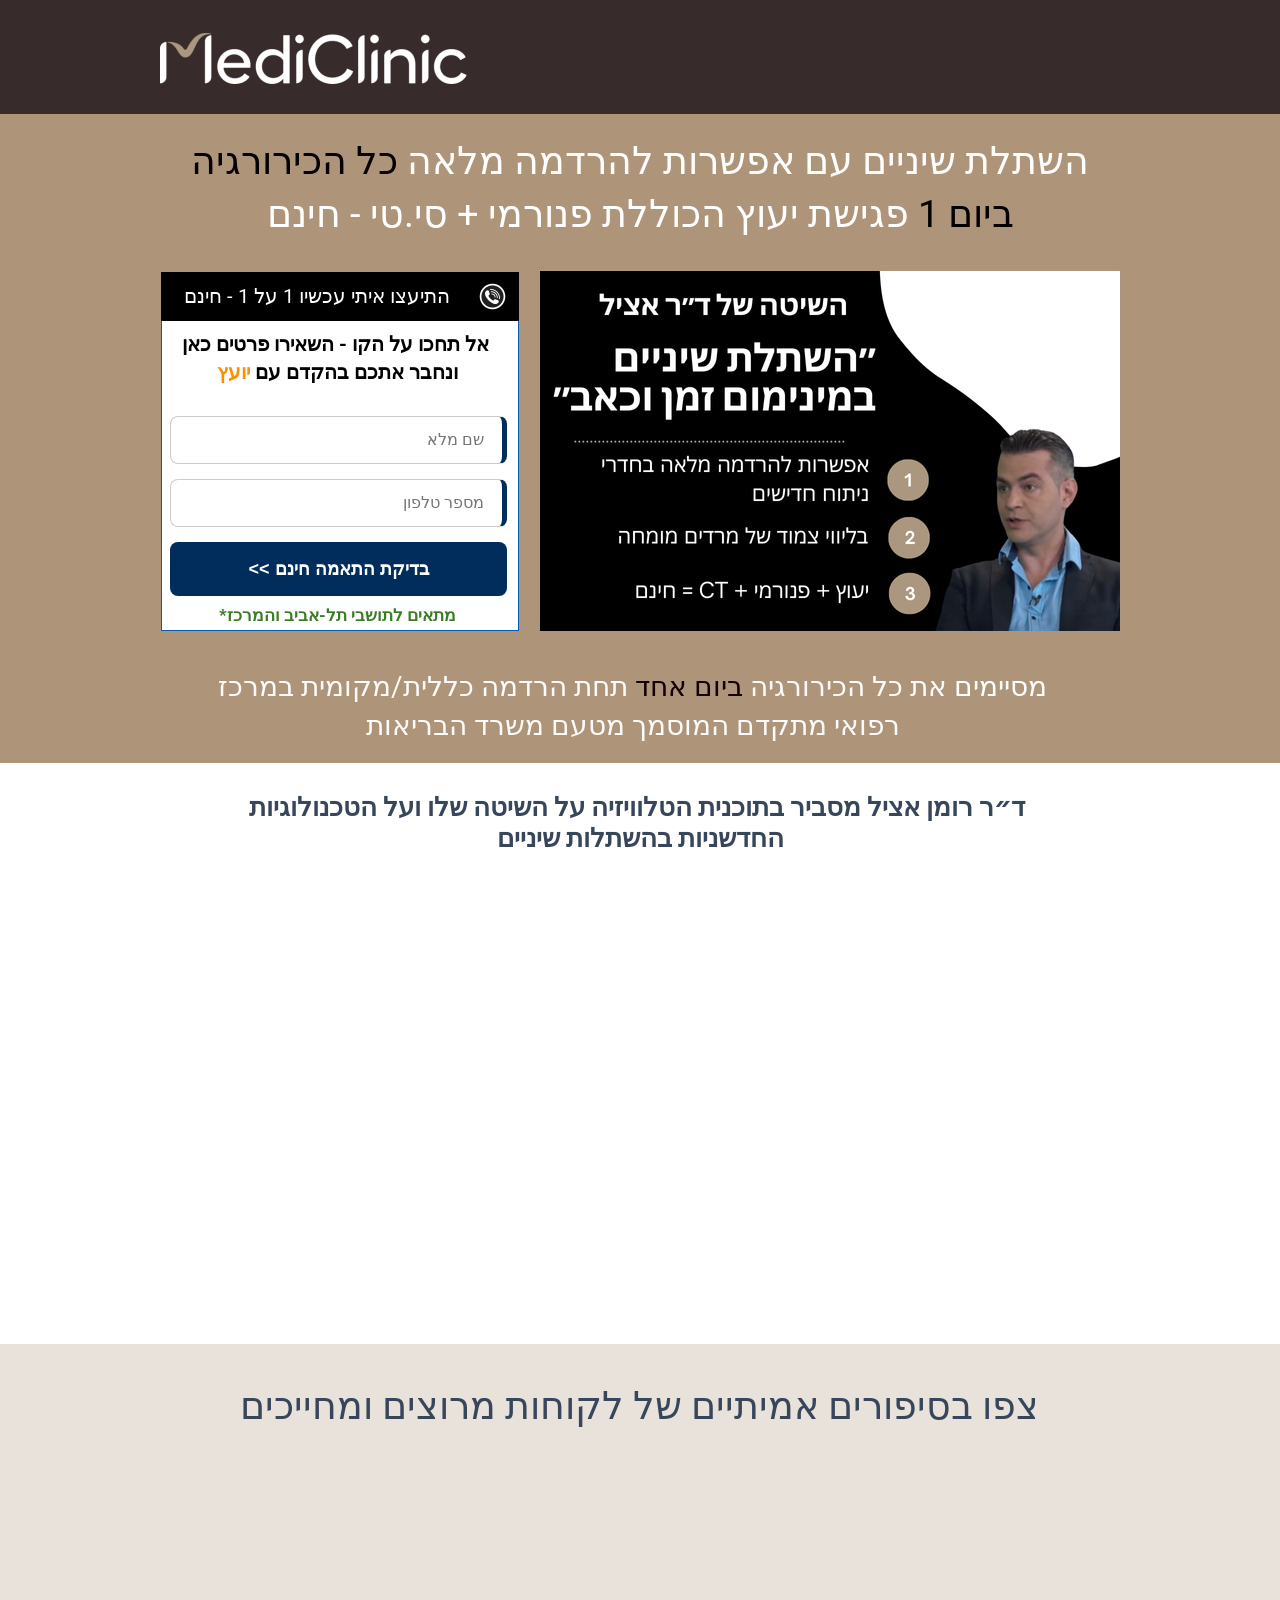
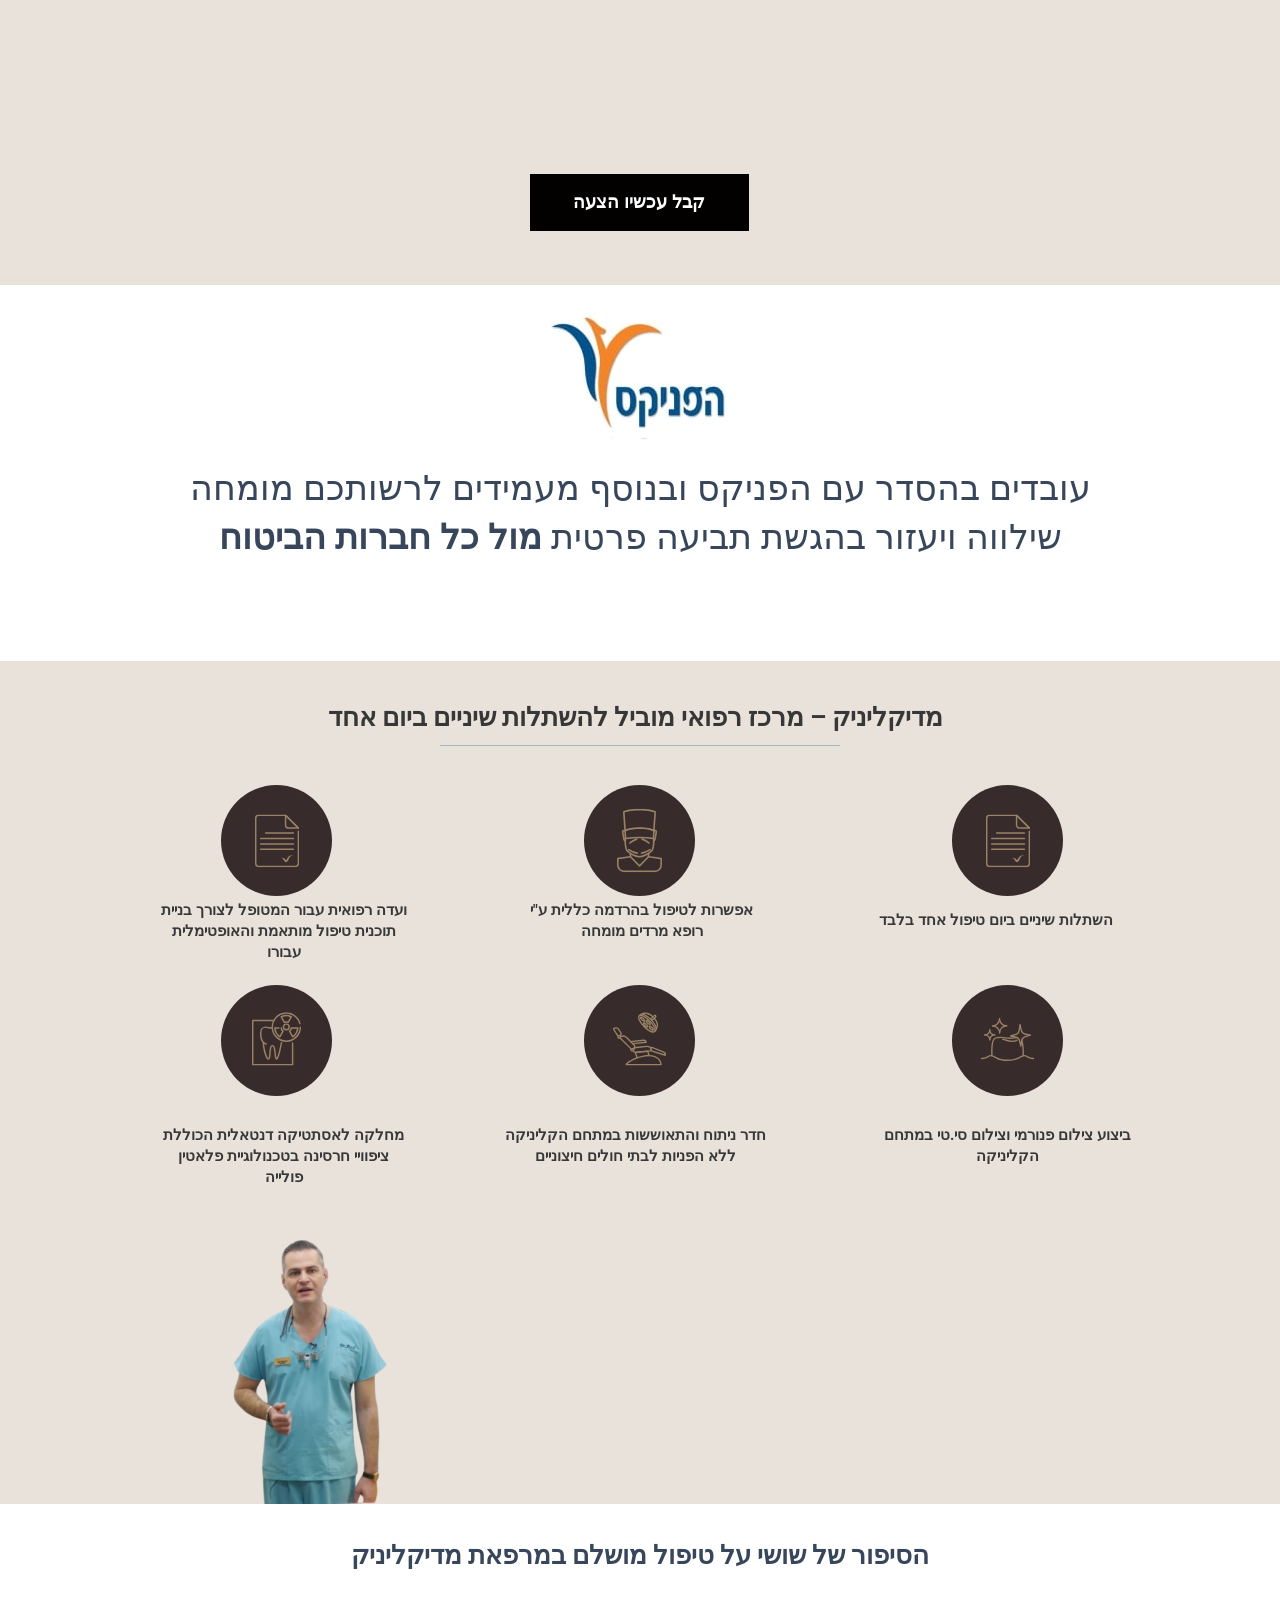
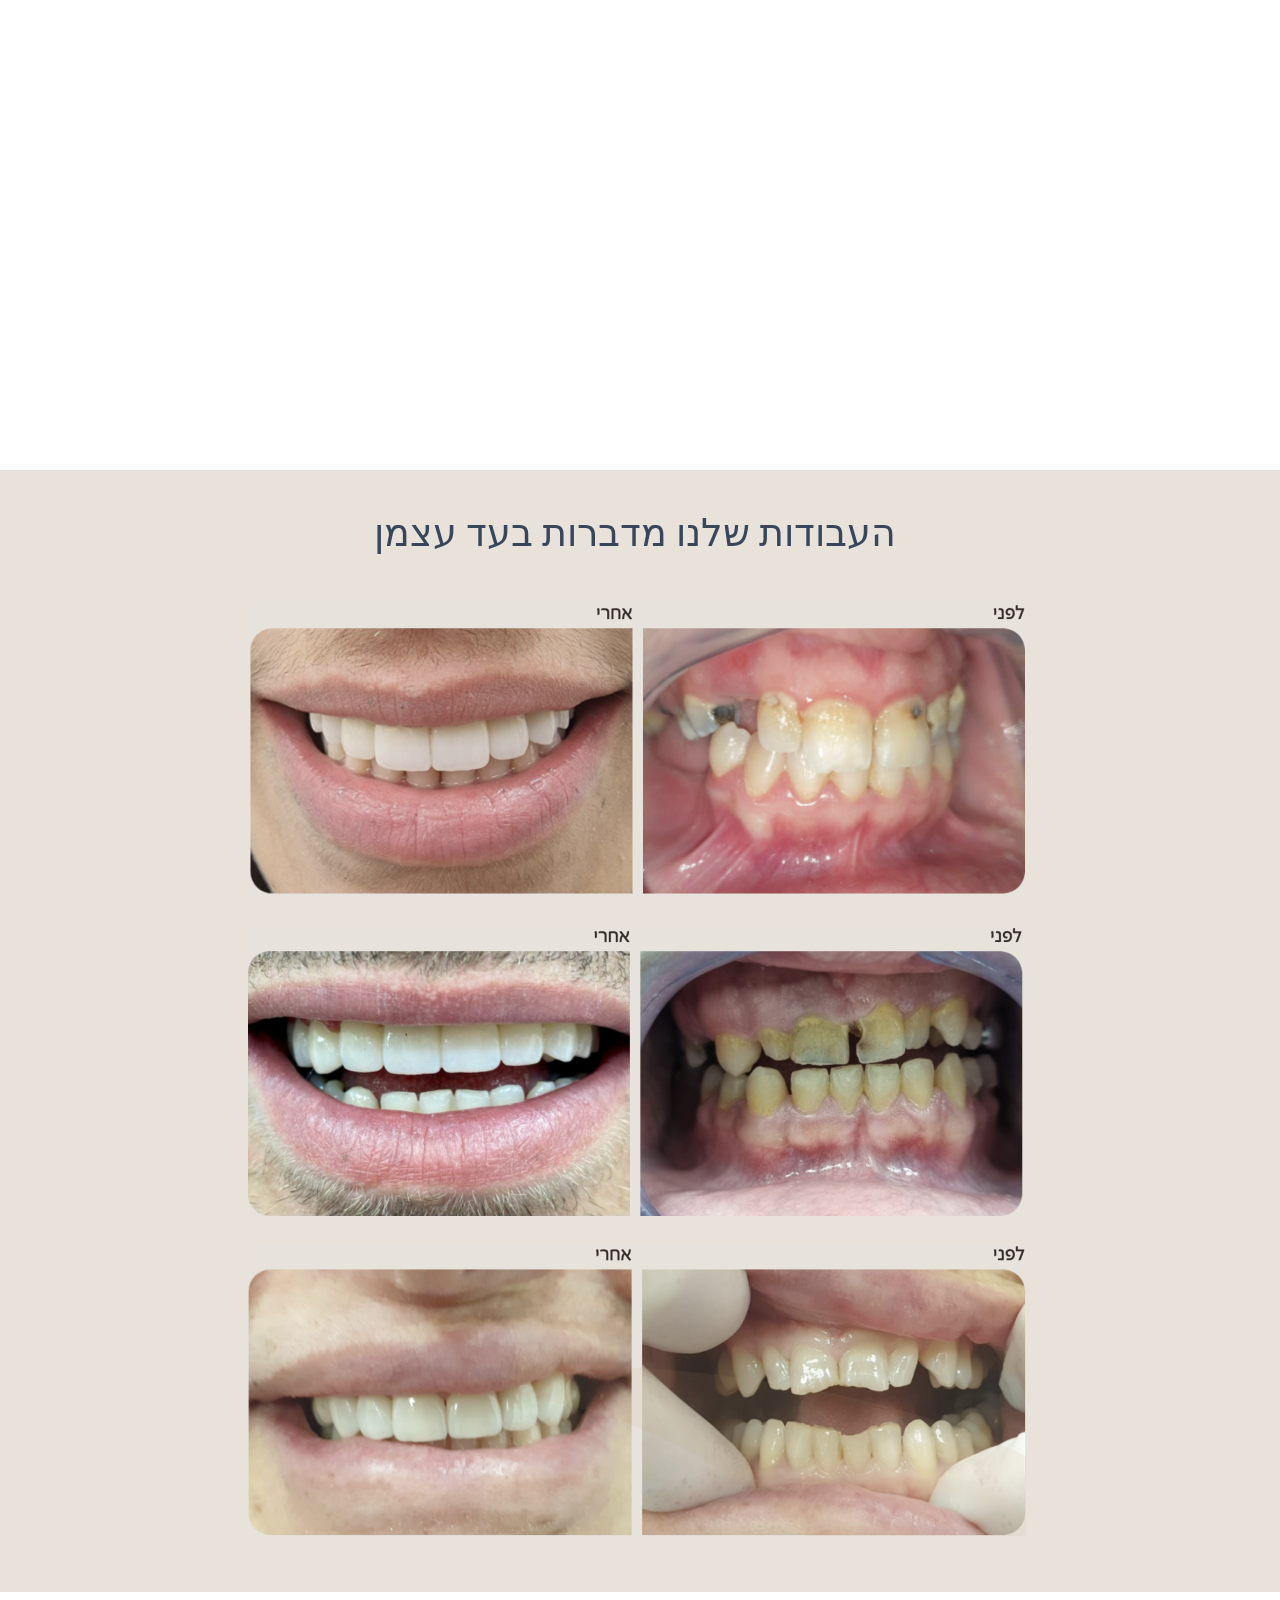
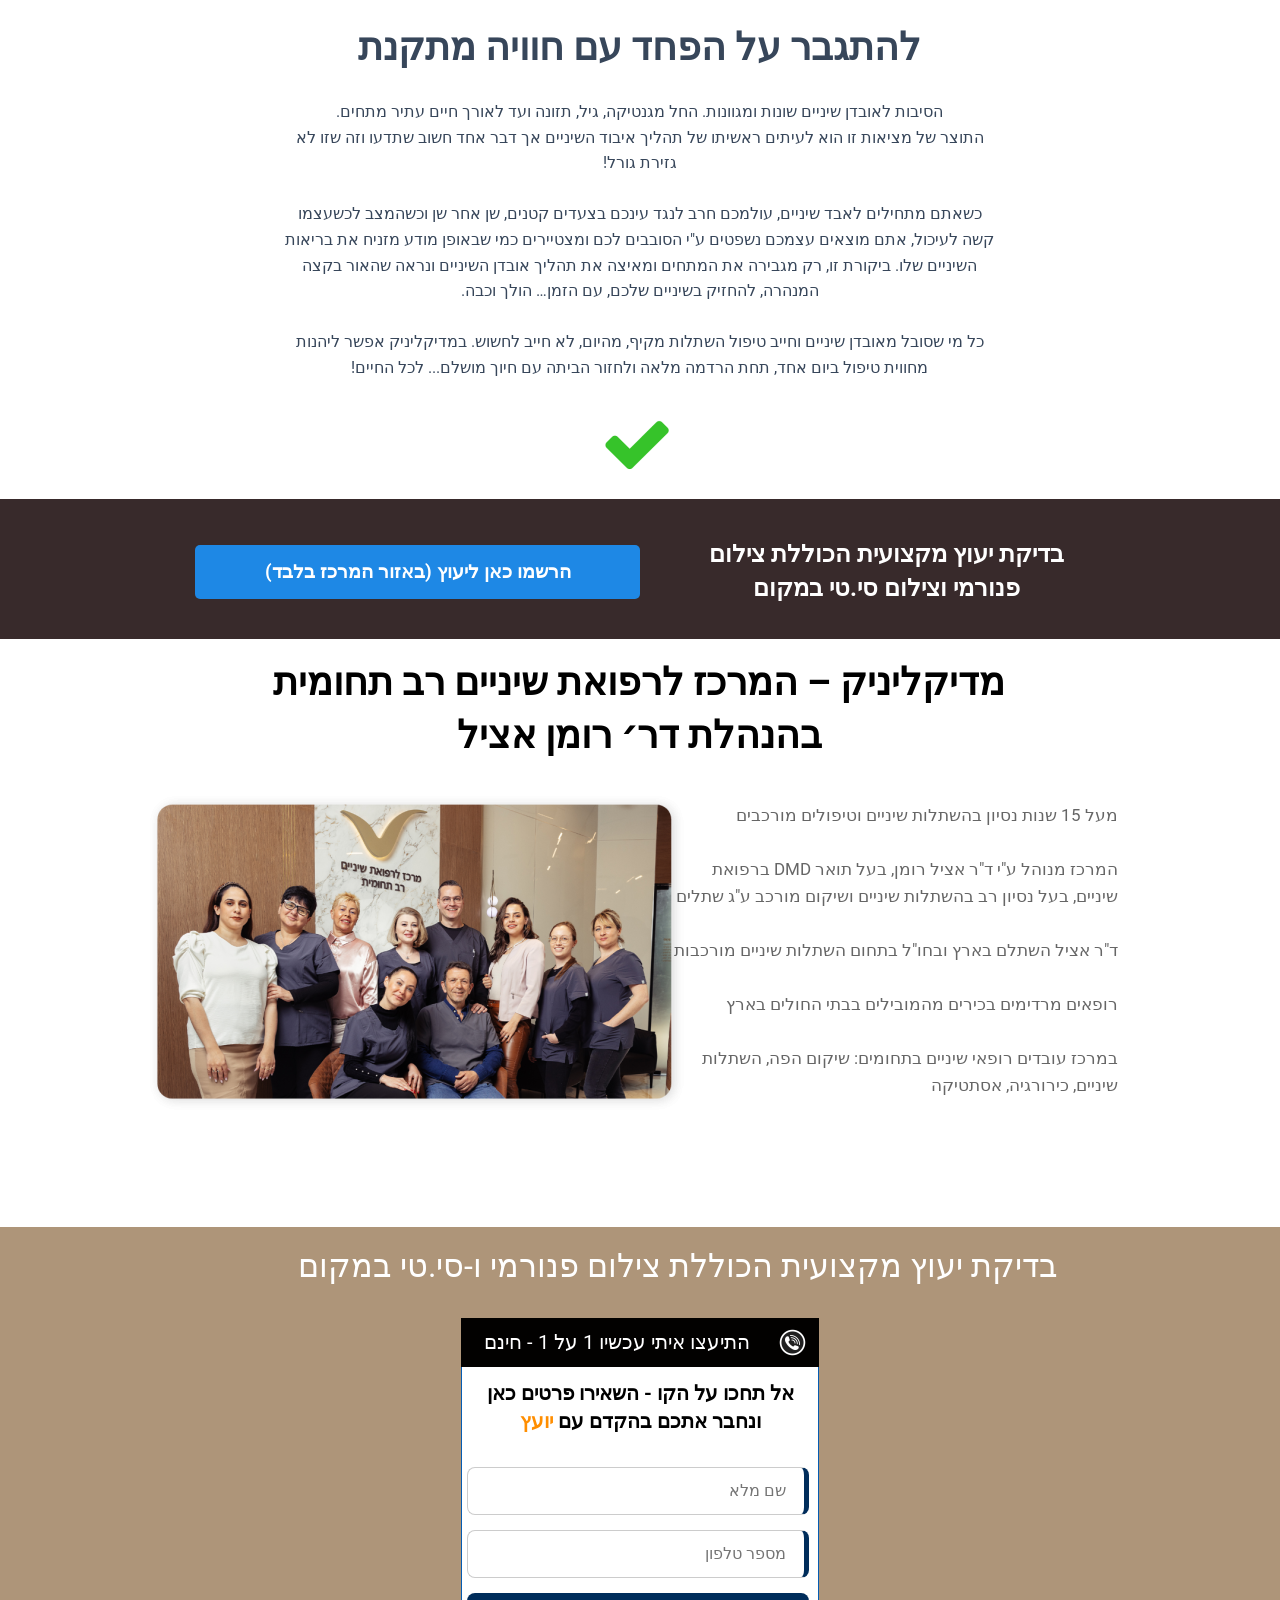
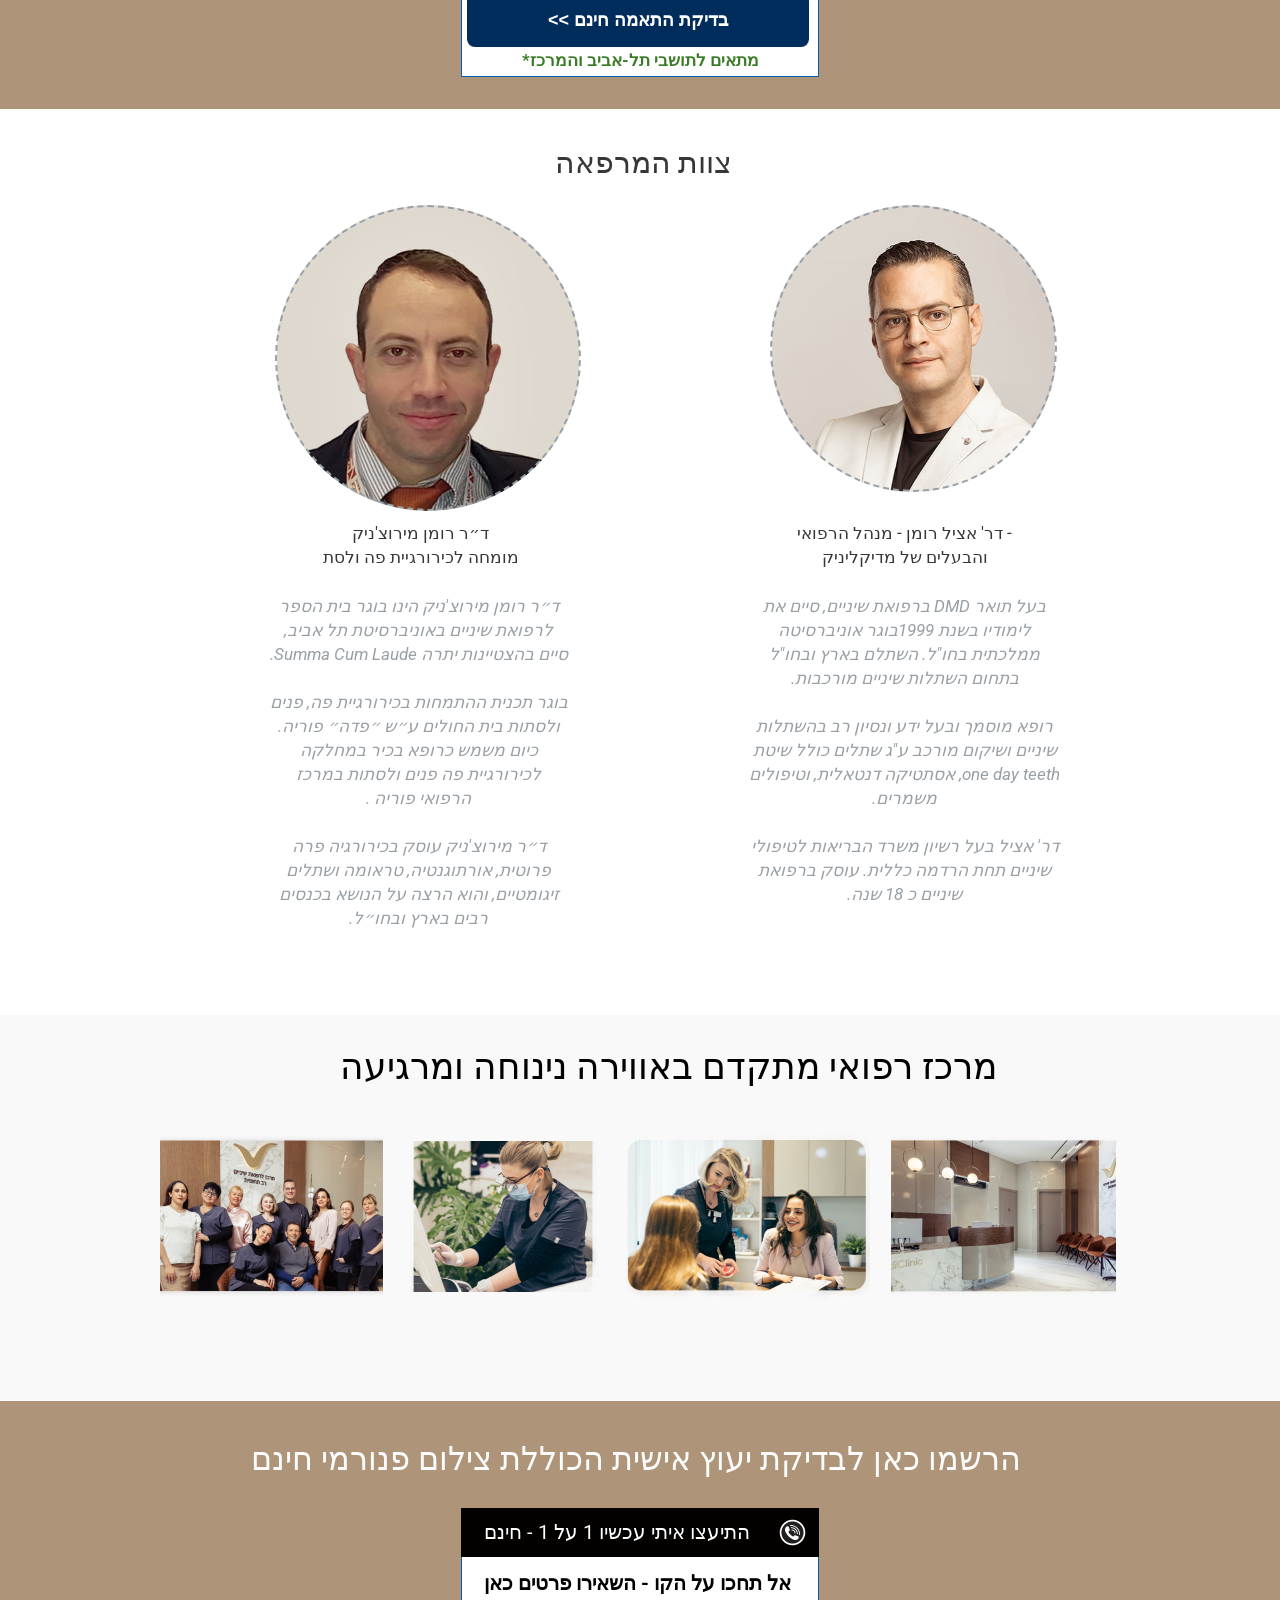
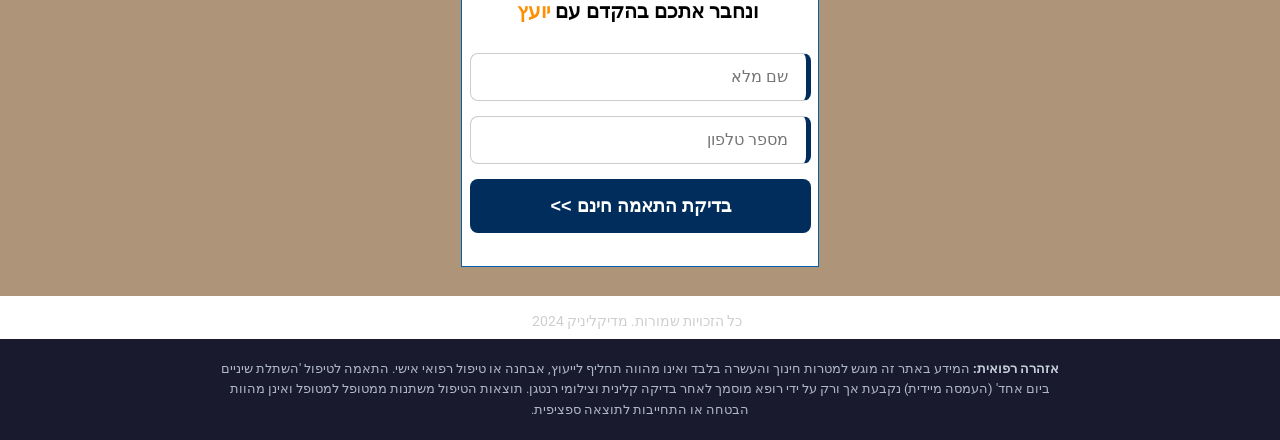
<file: index.html>
<!DOCTYPE html>
<html lang="he" dir="rtl">
<head>
<meta charset="UTF-8">
<meta name="viewport" content="width=device-width, initial-scale=1.0">
<meta name="format-detection" content="telephone=no">
<meta http-equiv="X-UA-Compatible" content="IE=edge,chrome=1">
<meta name="description" content="מרפאתנו מתמחה בכל טיפולי השיניים, ומבצעת אותם בשיטות חדשניות ותוך שימוש באמצעים הטכנולוגיים המתקדמים ביותר בתחום. הרופאים במרפאתנו מחזיקים בניסיון עתיר שנים ברפואת שיניים, מתנהלים במקצועיות בלתי מתפשרת ומקפידים על יחס חם ואישי לכל לקוחותינו, מתוך אמונה שהשילוב בין הדברים הללו, הוא שמוביל לתוצאות הטובות ביותר.">
<meta name="keywords" content="השתלת שיניים, השתלות שיניים, שתלים דנטליים, שיקום הפה, מומחה לשיקום הפה">
<link rel="canonical" href="https://lp.lasertips.co.il/mediclinic-lng">
<title>מדיקליניק - השתלת שיניים ביום 1</title>
<meta name="facebook-domain-verification" content="ymy3otzudnpehrmaat35d0magjwxxo">
<meta name="facebook-domain-verification" content="410qatoez5sr7a1elhgavztd1qs0km" />

<!-- Google Consent Mode default (must load before Cookiebot) -->
<script>
  window.dataLayer = window.dataLayer || [];
  function gtag(){dataLayer.push(arguments);}
  gtag('consent', 'default', {
    'ad_storage': 'denied',
    'ad_user_data': 'denied',
    'ad_personalization': 'denied',
    'analytics_storage': 'denied',
    'functionality_storage': 'denied',
    'personalization_storage': 'denied',
    'security_storage': 'granted',
    'wait_for_update': 500
  });
  gtag('set', 'ads_data_redaction', true);
  gtag('set', 'url_passthrough', true);
</script>

<!-- Cookiebot -->
<script id="Cookiebot" src="https://consent.cookiebot.com/uc.js" data-cbid="d81f7b65-2390-4199-a9f4-ffdf6871b28a" data-blockingmode="auto" type="text/javascript"></script>

<!-- Google Tag Manager -->
<!-- TEMPORARILY DISABLED
<script>(function(w,d,s,l,i){w[l]=w[l]||[];w[l].push({'gtm.start':
new Date().getTime(),event:'gtm.js'});var f=d.getElementsByTagName(s)[0],
j=d.createElement(s),dl=l!='dataLayer'?'&l='+l:'';j.async=true;j.src=
'https://www.googletagmanager.com/gtm.js?id='+i+dl;f.parentNode.insertBefore(j,f);
})(window,document,'script','dataLayer','GTM-N7DLTN');</script>
-->

<!-- Google tag (gtag.js) -->
<script async src="https://www.googletagmanager.com/gtag/js?id=AW-801835270" data-cookieconsent="ignore"></script>
<script data-cookieconsent="ignore">
  window.dataLayer = window.dataLayer || [];
  function gtag(){dataLayer.push(arguments);}
  gtag('js', new Date());
  gtag('config', 'AW-801835270');
  gtag('config', 'G-BTCVPL87XW');
</script>

<!-- reCAPTCHA v3 -->
<script src="https://www.google.com/recaptcha/api.js?render=6Ld3XcssAAAAAKRNKCDVxiUdAmLdEyxD8GMWP8kP" async defer></script>

<!-- Google Fonts -->
<link rel="preconnect" href="https://fonts.googleapis.com">
<link rel="preconnect" href="https://fonts.gstatic.com" crossorigin>
<link href="https://fonts.googleapis.com/css2?family=Roboto:wght@400;700&display=swap" rel="stylesheet">

<style type="text/css">

    body{-moz-osx-font-smoothing:grayscale;-webkit-font-smoothing:antialiased;margin:0;width:100%;font-family:Roboto;font-weight:400;background:rgb(255,255,255);}:root{--item-cover-z-index:1000030;--section-relative-margin:0 auto;}a{text-decoration:none;color:inherit;}a:not(.btn):hover{text-decoration:underline;}input,select,textarea,p,h1,h2,h3,h4,h5,h6{margin:0;font-size:inherit;font-weight:inherit;}u > span{text-decoration:inherit;}ol,ul{padding-left:2.5rem;margin:.625rem 0;}p{word-wrap:break-word;}h1 > span,h2 > span,h3 > span,h4 > span,h5 > span,h6 > span{display:block;word-wrap:break-word;}iframe{border:0;}*{box-sizing:border-box;}:root.js-text-scaling{--mobile-font-size:4vw;--default-font-size:16px;}.item-absolute{position:absolute;}.item-relative{position:relative;}.item-block{display:block;height:100%;width:100%;}.item-cover{z-index:var(--item-cover-z-index);}body#landing-page .iti.iti--container.iti--inline-dropdown,body#landing-page .iti.iti--container.iti--fullscreen-popup{z-index:calc(var(--item-cover-z-index) + 1);}.item-breakword{word-wrap:break-word;}.item-content-box{box-sizing:content-box;}.hidden{display:none;}body#landing-page#landing-page .hidden-step{visibility:hidden;width:0;height:0;}.clearfix{clear:both;}sup,sub{margin-left:0.1rem;line-height:0;}body#landing-page .visually-hidden{position:absolute;width:1px;height:1px;margin:-1px;padding:0;overflow:hidden;clip:rect(0,0,0,0);border:none;}@keyframes slide-down{from{opacity:0;transform:translateY(-50px);}}@keyframes fade-in{from{opacity:0;}}@supports (-webkit-overflow-scrolling:touch){@media (-webkit-min-device-pixel-ratio:2), (min-resolution:192dpi){.image[src$=".svg"]{width:calc(100% + 1px);}}}.show-for-sr{border:0 !important;clip:rect(1px,1px,1px,1px) !important;-webkit-clip-path:inset(50%) !important;clip-path:inset(50%) !important;height:1px !important;margin:-1px !important;overflow:hidden !important;padding:0 !important;position:absolute !important;width:1px !important;white-space:nowrap !important;}.headline,.accordion-headline > .text{font-family:Roboto;font-weight:400;}.btn{line-height:120%;text-align:center;font-family:Roboto;cursor:pointer;transition:border .5s;width:100%;border:0;white-space:normal;display:table-cell;vertical-align:middle;padding:0;}.section-fit{max-width:400px;}.section-relative{position:relative;margin:0 auto;}.js-text-scaling .section-relative{margin:var(--section-relative-margin);}.section-inner{height:100%;}[class*='sticky-block-footer'] .section:last-child{bottom:0;z-index:1000015;}[class*='sticky-block-header'] .section:first-child{top:0;z-index:1000015;}.sticky-block-header .section:first-child,.sticky-block-footer .section:last-child{position:sticky;}#page-block-rfkuo0cp5m{height:7.8125rem;max-width:100%;}#page-block-rfkuo0cp5m .section-holder-border{border:0;}#page-block-rfkuo0cp5m .section-block{background:rgb(56,43,43);height:7.8125rem;}#page-block-rfkuo0cp5m .section-holder-overlay{display:none;}#element-936{top:2.5rem;left:2.875rem;height:3.1875rem;width:19.1875rem;z-index:42;}#page_block_header{height:58.375rem;max-width:100%;}#page_block_header .section-holder-border{border:0;}#page_block_header .section-block{background:rgb(174,149,121);height:58.375rem;}#page_block_header .section-holder-overlay{display:none;}#element-1218{top:0.5rem;left:1.25rem;height:7.8125rem;width:22.5rem;z-index:61;color:#020100;font-size:1.625rem;line-height:1.95rem;text-align:center;font-weight:400;}#element-1218 .x_f2074b6c{color:#ffffff;}#element-1218.paragraph{font-weight:400;}#element-1218 ul{padding-left:max(40px,calc(26px * 1));list-style-type:disc;}#element-1218 ol{list-style-type:decimal;padding-left:max(40px,calc(26px * 1));}#element-1218 li::marker{font-size:26px;color:inherit;}#element-1117{top:9.625rem;left:1.25rem;height:13.9375rem;width:22.5rem;z-index:59;}#element-751{top:33.8125rem;left:1.3125rem;height:22.4375rem;width:22.375rem;z-index:64;}.circle{border-radius:50%;}.shape{height:inherit;}.line-horizontal{height:.625rem;}.line-vertical{height:100%;margin-right:.625rem;}[class*='line-']{box-sizing:content-box;}.item-relative .line-horizontal{height:0;width:100%;}.item-relative .line-vertical{height:100%;width:0;}.item-relative > .box,.item-relative > .circle{width:100%;height:100%;}#element-751 .shape{border:0.0625rem solid #055CB3;background:rgb(255,255,255);opacity:1;}#element-752{top:33.8125rem;left:1.3125rem;height:3.0625rem;width:22.375rem;z-index:65;}#element-752 .shape{border:0;background:rgb(0,0,0);}#element-753{top:34.4375rem;left:2.75rem;height:1.75rem;width:18.625rem;z-index:66;color:#000000;font-size:1.25rem;line-height:1.75rem;text-align:left;font-weight:400;}#element-753 .x_22d1fffd{text-align:inherit;background-color:rgba(0,0,0,0);}#element-753 .x_f2074b6c{color:#ffffff;}#element-753.headline{font-weight:400;}#element-802{top:34.4375rem;left:21.125rem;height:1.8125rem;width:1.8125rem;z-index:68;}#element-757{top:34.5rem;left:21.375rem;height:1.6875rem;width:1.6875rem;z-index:63;}#element-754{top:37.4375rem;left:1.5rem;height:3.5rem;width:21.6875rem;z-index:67;color:#000000;font-size:1.25rem;line-height:1.75rem;text-align:center;font-weight:400;}#element-754 .x_8fbf9430{color:#ff8e00;}#element-754 strong{font-weight:700;}#element-754.headline{font-weight:400;}#element-1267{top:41.5625rem;left:1.875rem;height:12.5rem;width:21.0625rem;z-index:70;}.full-size{width:100%;height:100%;}.html-widget__text-center{text-align:center;}#element-961{top:52.75rem;left:5.1875rem;height:2.625rem;width:14.625rem;z-index:62;color:#FFFFFF;font-size:1.625rem;line-height:2.6rem;text-align:center;font-weight:400;}#element-961 .x_ec46b72a{color:#1e1e1e;}#element-961.headline{font-weight:400;}#element-836{top:54.4375rem;left:2.9375rem;height:1.6875rem;width:18.75rem;z-index:69;color:#37465A;font-size:1.0625rem;line-height:1.7rem;text-align:center;font-weight:400;}#element-836 .x_f8f1bcbb{color:#397c25;}#element-836.paragraph{font-weight:400;}#element-836 ul{padding-left:max(40px,calc(17px * 1));list-style-type:disc;}#element-836 ol{list-style-type:decimal;padding-left:max(40px,calc(17px * 1));}#element-836 li::marker{font-size:17px;color:inherit;}#element-274{top:25rem;left:1.25rem;height:6.625rem;width:22.5rem;z-index:6;color:#020100;font-size:1.375rem;line-height:1.65rem;text-align:center;font-weight:400;}#element-274 .x_f2074b6c{color:#ffffff;}#element-274 .x_65831597{color:#fbfbfb;}#element-274 .x_8d128ef2{color:#120000;}#element-274.paragraph{font-weight:400;}#element-274 ul{padding-left:max(40px,calc(22px * 1));list-style-type:disc;}#element-274 ol{list-style-type:decimal;padding-left:max(40px,calc(22px * 1));}#element-274 li::marker{font-size:22px;color:inherit;}#page-block-pcncl95k2h{height:22rem;max-width:100%;}#page-block-pcncl95k2h .section-holder-border{border:0;}#page-block-pcncl95k2h .section-block{background:none;height:22rem;}#page-block-pcncl95k2h .section-holder-overlay{display:none;}#element-1015{top:1.125rem;left:0.125rem;height:4.75rem;width:24.6875rem;z-index:10;color:#37465A;font-size:1.3125rem;line-height:1.575rem;text-align:center;font-weight:400;}#element-1015 strong{font-weight:700;}#element-1015.headline{font-weight:400;}#element-1018{top:7.6875rem;left:1.1875rem;height:11.5rem;width:22.3125rem;z-index:37;}.video-holder{height:100%;overflow:hidden;position:relative;}.video-holder-animoto{background-color:#000;}.video-animoto{position:absolute;top:0;bottom:0;width:100%;height:0;padding-bottom:56.25%;margin:auto;}.video-iframe{position:absolute;}.video-overlay:hover{opacity:1;}.video-holder-helpers{transition:opacity .15s ease-in-out;position:absolute;top:0;left:0;right:0;bottom:0;font-size:14px;text-align:center;display:flex;flex-direction:column;justify-content:center;align-items:center;}.video-overlay{background-color:rgba(31,59,82,0.8);color:#ffffff;opacity:0;z-index:1;}.warning-text{margin-top:10px;font-size:13px;}.warning-img{width:25px;}.fake-video{background:#ffffff;}.fake-play{opacity:.8;}.video-overlay:hover ~ .fake-play{opacity:0;}#element-1018 iframe{width:22.3125rem;height:11.5rem;}#element-1016{top:35.5625rem;left:9.9375rem;height:5.125rem;width:5.125rem;z-index:19;}#page-block-845l7i7agi9{height:70rem;max-width:100%;}#page-block-845l7i7agi9 .section-holder-border{border:0;}#page-block-845l7i7agi9 .section-block{background:rgb(232,226,219);height:70rem;}#page-block-845l7i7agi9 .section-holder-overlay{display:none;}#element-830{top:1.8125rem;left:0.3125rem;height:3.25rem;width:24.3125rem;z-index:26;color:#37465A;font-size:1.625rem;line-height:1.625rem;text-align:center;font-weight:400;}#element-830.headline{font-weight:400;}#element-832{top:7.625rem;left:2.875rem;height:17.125rem;width:19.1875rem;z-index:38;}#element-832 iframe{width:19.1875rem;height:17.125rem;}#element-833{top:26.625rem;left:2.625rem;height:17.125rem;width:19.75rem;z-index:39;}#element-833 iframe{width:19.75rem;height:17.125rem;}#element-834{top:45.625rem;left:2.9375rem;height:17.125rem;width:19.0625rem;z-index:40;}#element-834 iframe{width:19.0625rem;height:17.125rem;}#element-831{top:64.625rem;left:5.625rem;height:3.5625rem;width:13.6875rem;z-index:29;}.btn-shadow{box-shadow:0 1px 3px rgba(1,1,1,0.5);}#element-831 .btn.btn-effect3d:active{box-shadow:none;}#element-831 .btn:hover{background:#0984FF;color:#FFFFFF;}#element-831 .btn{background:#020100;color:#FFFFFF;font-size:1.125rem;font-family:Arial;font-weight:700;font-style:normal;height:3.5625rem;width:13.6875rem;border-radius:0;}#page-block-n2kzdmbyjg{height:23.6875rem;max-width:100%;}#page-block-n2kzdmbyjg .section-holder-border{border:0;}#page-block-n2kzdmbyjg .section-block{background:rgb(255,255,255);height:23.6875rem;}#page-block-n2kzdmbyjg .section-holder-overlay{display:none;}#element-933{top:1.25rem;left:6.8125rem;height:8.5625rem;width:11.1875rem;z-index:41;}#element-929{top:12.1875rem;left:0;height:8.75rem;width:24.9375rem;z-index:5;color:#37465A;font-size:1.5625rem;line-height:2.1875rem;text-align:center;font-weight:400;}#element-929 strong{font-weight:700;}#element-929.headline{font-weight:400;}#page-block-pxwhtl6yfb2zao7454t6xyldi{height:107.25rem;max-width:100%;}#page-block-pxwhtl6yfb2zao7454t6xyldi .section-holder-border{border:0;}#page-block-pxwhtl6yfb2zao7454t6xyldi .section-block{background:rgb(232,226,219);height:107.25rem;}#page-block-pxwhtl6yfb2zao7454t6xyldi .section-holder-overlay{display:none;}#element-461{top:2.5rem;left:1.25rem;height:3.125rem;width:22.5rem;z-index:14;color:#000000;font-size:1.3125rem;line-height:1.575rem;text-align:center;font-weight:400;}#element-461 .x_5575e219{color:#373737;}#element-461.headline{font-weight:400;}#element-781{top:7.5rem;left:1.25rem;height:1.3125rem;width:22.5rem;z-index:28;}#element-781 .shape{border-bottom:1px solid #A3BAC6;}#element-940{top:10.6875rem;left:8.5625rem;height:6.9375rem;width:6.9375rem;z-index:48;}#element-107{top:17.875rem;left:4.75rem;height:3.9375rem;width:15.4375rem;z-index:47;color:#98A0A6;font-size:0.9375rem;line-height:1.3125rem;text-align:center;font-weight:400;}#element-107 .x_5575e219{color:#373737;}#element-107.paragraph{font-weight:400;}#element-107 ul{padding-left:max(40px,calc(15px * 1));list-style-type:disc;}#element-107 ol{list-style-type:decimal;padding-left:max(40px,calc(15px * 1));}#element-107 li::marker{font-size:15px;color:inherit;}#element-938{top:23.6875rem;left:8.875rem;height:6.9375rem;width:6.9375rem;z-index:46;}#element-163{top:30.875rem;left:4.75rem;height:2.625rem;width:15.4375rem;z-index:45;color:#CACACA;font-size:0.9375rem;line-height:1.3125rem;text-align:center;font-weight:400;}#element-163 .x_5575e219{color:#373737;}#element-163.paragraph{font-weight:400;}#element-163 ul{padding-left:max(40px,calc(15px * 1));list-style-type:disc;}#element-163 ol{list-style-type:decimal;padding-left:max(40px,calc(15px * 1));}#element-163 li::marker{font-size:15px;color:inherit;}#element-937{top:35.375rem;left:9.0625rem;height:6.9375rem;width:6.9375rem;z-index:44;}#element-166{top:43.1875rem;left:4.0625rem;height:2.625rem;width:15.4375rem;z-index:43;color:#CACACA;font-size:0.9375rem;line-height:1.3125rem;text-align:center;font-weight:400;}#element-166 .x_5575e219{color:#373737;}#element-166.paragraph{font-weight:400;}#element-166 ul{padding-left:max(40px,calc(15px * 1));list-style-type:disc;}#element-166 ol{list-style-type:decimal;padding-left:max(40px,calc(15px * 1));}#element-166 li::marker{font-size:15px;color:inherit;}#element-947{top:47.6875rem;left:9.25rem;height:6.9375rem;width:6.9375rem;z-index:54;}#element-658{top:56.4375rem;left:5.4375rem;height:3.9375rem;width:15.4375rem;z-index:53;color:#98A0A6;font-size:0.9375rem;line-height:1.3125rem;text-align:center;font-weight:400;}#element-658 .x_5575e219{color:#373737;}#element-658.paragraph{font-weight:400;}#element-658 ul{padding-left:max(40px,calc(15px * 1));list-style-type:disc;}#element-658 ol{list-style-type:decimal;padding-left:max(40px,calc(15px * 1));}#element-658 li::marker{font-size:15px;color:inherit;}#element-946{top:62.25rem;left:9.3125rem;height:6.9375rem;width:6.9375rem;z-index:52;}#element-661{top:71rem;left:3.4375rem;height:2.625rem;width:18.125rem;z-index:51;color:#CACACA;font-size:0.9375rem;line-height:1.3125rem;text-align:center;font-weight:400;}#element-661 .x_5575e219{color:#373737;}#element-661.paragraph{font-weight:400;}#element-661 ul{padding-left:max(40px,calc(15px * 1));list-style-type:disc;}#element-661 ol{list-style-type:decimal;padding-left:max(40px,calc(15px * 1));}#element-661 li::marker{font-size:15px;color:inherit;}#element-945{top:75.5rem;left:9.25rem;height:6.9375rem;width:6.9375rem;z-index:50;}#element-664{top:84.25rem;left:5rem;height:2.625rem;width:15.4375rem;z-index:49;color:#CACACA;font-size:0.9375rem;line-height:1.3125rem;text-align:center;font-weight:400;}#element-664 .x_5575e219{color:#373737;}#element-664.paragraph{font-weight:400;}#element-664 ul{padding-left:max(40px,calc(15px * 1));list-style-type:disc;}#element-664 ol{list-style-type:decimal;padding-left:max(40px,calc(15px * 1));}#element-664 li::marker{font-size:15px;color:inherit;}#element-1120{top:86.875rem;left:0;height:20.375rem;width:23.125rem;z-index:60;}#page-block-fwym13rsrjq{height:35.5625rem;max-width:100%;}#page-block-fwym13rsrjq .section-holder-border{border:0;}#page-block-fwym13rsrjq .section-block{background:none;height:35.5625rem;}#page-block-fwym13rsrjq .section-holder-overlay{display:none;}#element-825{top:2.5rem;left:1.25rem;height:2.625rem;width:22.5rem;z-index:9;color:#37465A;font-size:1.3125rem;line-height:1.3125rem;text-align:center;font-weight:400;}#element-825 strong{font-weight:700;}#element-825.headline{font-weight:400;}#element-829{top:7rem;left:1.25rem;height:26.6875rem;width:22.5rem;z-index:36;}#element-829 iframe{width:22.5rem;height:26.6875rem;}#element-827{top:35.5625rem;left:9.9375rem;height:5.125rem;width:5.125rem;z-index:18;}#page-block-du5bk922fs8{height:37.4375rem;max-width:100%;}#page-block-du5bk922fs8 .section-holder-border{border:0;}#page-block-du5bk922fs8 .section-block{background:rgb(232,226,219);height:37.4375rem;}#page-block-du5bk922fs8 .section-holder-overlay{display:none;}#element-814{top:1.75rem;left:1.25rem;height:1.625rem;width:22.5rem;z-index:22;color:#37465A;font-size:1.625rem;line-height:1.625rem;text-align:center;font-weight:400;}#element-814 .x_a269ab78{color:#37465A;}#element-814.headline{font-weight:400;}#element-954{top:5.0625rem;left:0.4375rem;height:9.125rem;width:24.125rem;z-index:55;}#element-955{top:15.9375rem;left:0.5rem;height:9rem;width:24rem;z-index:56;}#element-956{top:26.6875rem;left:0.5rem;height:8.9375rem;width:23.9375rem;z-index:57;}#page-block-6n8hjbzfd7{height:43.375rem;max-width:100%;}#page-block-6n8hjbzfd7 .section-holder-border{border:0;}#page-block-6n8hjbzfd7 .section-block{background:none;height:43.375rem;}#page-block-6n8hjbzfd7 .section-holder-overlay{display:none;}#element-820{top:1.8125rem;left:0.1875rem;height:3.25rem;width:24.625rem;z-index:21;color:#37465A;font-size:1.625rem;line-height:1.625rem;text-align:center;font-weight:400;}#element-820.headline{font-weight:400;}#element-821{top:7.875rem;left:1.25rem;height:28rem;width:22.5rem;z-index:27;color:#37465A;font-size:1rem;line-height:1.4rem;text-align:center;font-weight:400;}#element-821.paragraph{font-weight:400;}#element-821 ul{padding-left:max(40px,calc(16px * 1));list-style-type:disc;}#element-821 ol{list-style-type:decimal;padding-left:max(40px,calc(16px * 1));}#element-821 li::marker{font-size:16px;color:inherit;}#element-823{top:36.4375rem;left:9.375rem;height:6.125rem;width:6.25rem;z-index:35;}#page-block-dma9jgv0p7d{height:12.5625rem;max-width:100%;}#page-block-dma9jgv0p7d .section-holder-border{border:0;}#page-block-dma9jgv0p7d .section-block{background:rgb(56,42,43);height:12.5625rem;}#page-block-dma9jgv0p7d .section-holder-overlay{display:none;}#element-568{top:2.5rem;left:1.25rem;height:3rem;width:22.5rem;z-index:8;color:#000000;font-size:1.25rem;line-height:1.5rem;text-align:center;font-weight:400;}#element-568 .x_f2074b6c{color:#ffffff;}#element-568 strong{font-weight:700;}#element-568.headline{font-weight:400;}#element-567{top:7.375rem;left:1.25rem;height:2.6875rem;width:22.5rem;z-index:7;}#element-567 .btn.btn-effect3d:active{box-shadow:none;}#element-567 .btn:hover{background:#1E88E5;color:#FFFFFF;}#element-567 .btn{background:#1E88E5;color:rgb(255,255,255)!important;font-size:1.1875rem;font-family:Roboto!important;font-weight:700!important;font-style:normal;height:2.6875rem;width:22.5rem;border-radius:5px!important;background-color:rgb(30,136,229)!important;background-image:none!important;border:0px!important;white-space:normal!important;direction:rtl!important;}#element-567 .btn-img{display:none!important;}#page-block-fx8a75no6zjklmojrru0oogvi{height:49.625rem;max-width:100%;}#page-block-fx8a75no6zjklmojrru0oogvi .section-holder-border{border:0;}#page-block-fx8a75no6zjklmojrru0oogvi .section-block{background:rgb(255,255,255);height:49.625rem;}#page-block-fx8a75no6zjklmojrru0oogvi .section-holder-overlay{display:none;}#element-271{top:2.0625rem;left:1.25rem;height:5.875rem;width:22.5rem;z-index:11;color:#000000;font-size:1.625rem;line-height:1.95rem;text-align:center;font-weight:400;}#element-271.headline{font-weight:400;}#element-957{top:9.4375rem;left:0.625rem;height:14.5625rem;width:24.25rem;z-index:58;}#element-275{top:25.5625rem;left:1.25rem;height:22.3125rem;width:22.5rem;z-index:12;color:#98A0A6;font-size:1.0625rem;line-height:1.4875rem;text-align:right;font-weight:400;}#element-275 .x_0fdc4ea3{text-align:inherit;direction:rtl;}#element-275 .x_20ff6203{color:#666666;}#element-275 .contents{color:rgb(152,160,166)!important;font-family:Roboto!important;font-weight:400!important;direction:rtl!important;pointer-events:auto!important;}#element-275 .contents p{text-align:right!important;direction:rtl!important;}#element-275.paragraph{font-weight:400;}#element-275 ul{padding-left:max(40px,calc(17px * 1));list-style-type:disc;}#element-275 ol{list-style-type:decimal;padding-left:max(40px,calc(17px * 1));}#element-275 li::marker{font-size:17px;color:inherit;}#page-block-fdmu9zvs4aoi51qk2ai700ms4i{height:30.8125rem;max-width:100%;}#page-block-fdmu9zvs4aoi51qk2ai700ms4i .section-holder-border{border:0;}#page-block-fdmu9zvs4aoi51qk2ai700ms4i .section-block{background:rgb(174,149,121);height:30.8125rem;}#page-block-fdmu9zvs4aoi51qk2ai700ms4i .section-holder-overlay{display:none;}#element-692{top:0.9375rem;left:1.25rem;height:3.4375rem;width:22.5rem;z-index:20;color:#000000;font-size:1.4375rem;line-height:1.725rem;text-align:center;font-weight:400;}#element-692 .x_f2074b6c{color:#ffffff;}#element-692.headline{font-weight:400;}#element-878{top:6.3125rem;left:1.3125rem;height:22.4375rem;width:22.375rem;z-index:73;}#element-878 .shape{border:0.0625rem solid #055CB3;background:rgb(255,255,255);opacity:1;}#element-879{top:6.3125rem;left:1.3125rem;height:3.0625rem;width:22.375rem;z-index:74;}#element-879 .shape{border:0;background:rgb(2,1,0);}#element-880{top:6.9375rem;left:2.75rem;height:1.75rem;width:18.625rem;z-index:75;color:#000000;font-size:1.25rem;line-height:1.75rem;text-align:left;font-weight:400;}#element-880 .x_22d1fffd{text-align:inherit;background-color:rgba(0,0,0,0);}#element-880 .x_f2074b6c{color:#ffffff;}#element-880.headline{font-weight:400;}#element-891{top:6.9375rem;left:21.125rem;height:1.8125rem;width:1.8125rem;z-index:77;}#element-877{top:7rem;left:21.375rem;height:1.6875rem;width:1.6875rem;z-index:71;}#element-881{top:10.125rem;left:1.6875rem;height:3.5rem;width:21.6875rem;z-index:76;color:#000000;font-size:1.25rem;line-height:1.75rem;text-align:center;font-weight:400;}#element-881 .x_8fbf9430{color:#ff8e00;}#element-881.headline{font-weight:400;}#element-1269{top:14.375rem;left:1.6875rem;height:12.5rem;width:21.375rem;z-index:79;}#element-963{top:25.5625rem;left:5.1875rem;height:2.625rem;width:14.625rem;z-index:72;color:#FFFFFF;font-size:1.625rem;line-height:2.6rem;text-align:center;font-weight:400;}#element-963 .x_ec46b72a{color:#1e1e1e;}#element-963.headline{font-weight:400;}#element-892{top:26.875rem;left:3.125rem;height:1.6875rem;width:18.75rem;z-index:78;color:#37465A;font-size:1.0625rem;line-height:1.7rem;text-align:center;font-weight:400;}#element-892 .x_f8f1bcbb{color:#397c25;}#element-892.paragraph{font-weight:400;}#element-892 ul{padding-left:max(40px,calc(17px * 1));list-style-type:disc;}#element-892 ol{list-style-type:decimal;padding-left:max(40px,calc(17px * 1));}#element-892 li::marker{font-size:17px;color:inherit;}#page_block_below_fold{height:102.1875rem;max-width:100%;}#page_block_below_fold .section-holder-border{border:0;}#page_block_below_fold .section-block{background:rgb(255,255,255);height:102.1875rem;}#page_block_below_fold .section-holder-overlay{display:none;}#element-12{top:2.5rem;left:1.25rem;height:1.75rem;width:22.5rem;z-index:3;color:#000000;font-size:1.4375rem;line-height:1.725rem;text-align:center;font-weight:400;}#element-12 .x_5575e219{color:#373737;}#element-12.headline{font-weight:400;}#element-202{top:53.125rem;left:3rem;height:19.375rem;width:19.375rem;z-index:25;}#element-202 .shape{border:0.125rem dashed #98A0A6;background:url([data-uri]) no-repeat rgb(255,255,255) 43% 45% / auto;opacity:1;}#element-488{top:72.9375rem;left:5.6875rem;height:3rem;width:12.8125rem;z-index:24;color:#98A0A6;font-size:1.0625rem;line-height:1.4875rem;text-align:center;font-weight:400;}#element-488 .x_5575e219{color:#373737;}#element-488.paragraph{font-weight:400;}#element-488 ul{padding-left:max(40px,calc(17px * 1));list-style-type:disc;}#element-488 ol{list-style-type:decimal;padding-left:max(40px,calc(17px * 1));}#element-488 li::marker{font-size:17px;color:inherit;}#element-198{top:77.4375rem;left:2.625rem;height:22.3125rem;width:18.6875rem;z-index:23;color:#000000;font-size:1.0625rem;line-height:1.4875rem;text-align:center;font-weight:400;}#element-198 .x_0fdc4ea3{text-align:inherit;direction:rtl;}#element-198 .x_816a1881{color:#98a0a6;}#element-198 .contents{color:rgb(0,0,0)!important;font-family:Roboto!important;font-weight:400!important;}#element-198 .contents p{text-align:center!important;direction:rtl!important;}#element-198.paragraph{font-weight:400;}#element-198 ul{padding-left:max(40px,calc(17px * 1));list-style-type:disc;}#element-198 ol{list-style-type:decimal;padding-left:max(40px,calc(17px * 1));}#element-198 li::marker{font-size:17px;color:inherit;}#element-650{top:6.5625rem;left:4.0625rem;height:18.1875rem;width:18.1875rem;z-index:17;}#element-650 .shape{border:0.125rem dashed #98A0A6;background:url([data-uri]) no-repeat rgb(255,255,255) 60% 34% / auto;opacity:1;}#element-648{top:26.375rem;left:3.8125rem;height:3rem;width:17.3125rem;z-index:16;color:#98A0A6;font-size:1.0625rem;line-height:1.4875rem;text-align:center;font-weight:400;}#element-648 .x_5575e219{color:#373737;}#element-648.paragraph{font-weight:400;}#element-648 ul{padding-left:max(40px,calc(17px * 1));list-style-type:disc;}#element-648 ol{list-style-type:decimal;padding-left:max(40px,calc(17px * 1));}#element-648 li::marker{font-size:17px;color:inherit;}#element-646{top:30.875rem;left:2.625rem;height:19.3125rem;width:19.6875rem;z-index:15;color:#000000;font-size:1.0625rem;line-height:1.4875rem;text-align:center;font-weight:400;}#element-646 .x_0fdc4ea3{text-align:inherit;direction:rtl;}#element-646 .x_816a1881{color:#98a0a6;}#element-646 .contents{color:rgb(0,0,0)!important;font-family:Roboto!important;font-weight:400!important;}#element-646 .contents p{text-align:center!important;direction:rtl!important;}#element-646.paragraph{font-weight:400;}#element-646 ul{padding-left:max(40px,calc(17px * 1));list-style-type:disc;}#element-646 ol{list-style-type:decimal;padding-left:max(40px,calc(17px * 1));}#element-646 li::marker{font-size:17px;color:inherit;}#page-block-khp1xsm1hge{height:87.4375rem;max-width:100%;}#page-block-khp1xsm1hge .section-holder-border{border:0;}#page-block-khp1xsm1hge .section-block{background:url(//v.fastcdn.co/u/ce56faa8/34449611-0-bhnhwcotzfqrzlqrubcw.png) repeat rgb(249,249,249) 50% 50% / auto;height:87.4375rem;}#page-block-khp1xsm1hge .section-holder-overlay{display:none;}#element-783{top:2.5rem;left:1.25rem;height:4.375rem;width:22.5rem;z-index:30;color:#37465A;font-size:1.5625rem;line-height:2.1875rem;text-align:center;font-weight:400;}#element-783 .x_7b2817bf{color:#000000;}#element-783.headline{font-weight:400;}#element-785{top:8.75rem;left:0.375rem;height:18.125rem;width:24.1875rem;z-index:32;}#element-787{top:28rem;left:0.5625rem;height:18.0625rem;width:23.8125rem;z-index:34;}#element-784{top:47.1875rem;left:0.5rem;height:17.9375rem;width:23.875rem;z-index:31;}#element-786{top:66.4375rem;left:0.1875rem;height:18.375rem;width:24.5rem;z-index:33;}#page-block-pd07f05b8yr{height:30.875rem;max-width:100%;}#page-block-pd07f05b8yr .section-holder-border{border:0;}#page-block-pd07f05b8yr .section-block{background:rgb(174,149,121);height:30.875rem;}#page-block-pd07f05b8yr .section-holder-overlay{display:none;}#element-482{top:1.3125rem;left:1.25rem;height:3.4375rem;width:22.5rem;z-index:13;color:#000000;font-size:1.4375rem;line-height:1.725rem;text-align:center;font-weight:400;}#element-482 .x_65831597{color:#fbfbfb;}#element-482.headline{font-weight:400;}#element-912{top:6.5625rem;left:1.3125rem;height:22.4375rem;width:22.375rem;z-index:82;}#element-912 .shape{border:0.0625rem solid #055CB3;background:rgb(255,255,255);opacity:1;}#element-913{top:6.5625rem;left:1.3125rem;height:3.0625rem;width:22.375rem;z-index:83;}#element-913 .shape{border:0;background:rgb(2,1,0);}#element-914{top:7.1875rem;left:2.75rem;height:1.75rem;width:18.625rem;z-index:84;color:#000000;font-size:1.25rem;line-height:1.75rem;text-align:left;font-weight:400;}#element-914 .x_22d1fffd{text-align:inherit;background-color:rgba(0,0,0,0);}#element-914 .x_f2074b6c{color:#ffffff;}#element-914.headline{font-weight:400;}#element-925{top:7.1875rem;left:21.125rem;height:1.8125rem;width:1.8125rem;z-index:85;}#element-911{top:7.25rem;left:21.375rem;height:1.6875rem;width:1.6875rem;z-index:80;}#element-1133{top:10.375rem;left:1.5rem;height:3.5rem;width:21.6875rem;z-index:87;color:#000000;font-size:1.25rem;line-height:1.75rem;text-align:center;font-weight:400;}#element-1133 .x_8fbf9430{color:#ff8e00;}#element-1133.headline{font-weight:400;}#element-1271{top:14.375rem;left:1.875rem;height:12.5rem;width:21.3125rem;z-index:88;}#element-964{top:25.9375rem;left:5.1875rem;height:2.625rem;width:14.625rem;z-index:81;color:#FFFFFF;font-size:1.625rem;line-height:2.6rem;text-align:center;font-weight:400;}#element-964 .x_ec46b72a{color:#1e1e1e;}#element-964.headline{font-weight:400;}#element-926{top:26.875rem;left:3.125rem;height:1.6875rem;width:18.75rem;z-index:86;color:#37465A;font-size:1.0625rem;line-height:1.7rem;text-align:center;font-weight:400;}#element-926 .x_f8f1bcbb{color:#397c25;}#element-926.paragraph{font-weight:400;}#element-926 ul{padding-left:max(40px,calc(17px * 1));list-style-type:disc;}#element-926 ol{list-style-type:decimal;padding-left:max(40px,calc(17px * 1));}#element-926 li::marker{font-size:17px;color:inherit;}#page-block-4eeydeqw2u713zx026x7d2huxr{height:3.5625rem;max-width:100%;}#page-block-4eeydeqw2u713zx026x7d2huxr .section-holder-border{border:0;}#page-block-4eeydeqw2u713zx026x7d2huxr .section-block{background:none;height:3.5625rem;}#page-block-4eeydeqw2u713zx026x7d2huxr .section-holder-overlay{display:none;}#element-72{top:1.4375rem;left:1.1875rem;height:1.0625rem;width:22.5rem;z-index:4;color:#FFFFFF;font-size:0.875rem;line-height:1.05rem;text-align:center;font-weight:400;}#element-72 .x_b6fee669{color:#cecece;}#element-72.paragraph{font-weight:400;}#element-72 ul{padding-left:max(40px,calc(14px * 1));list-style-type:disc;}#element-72 ol{list-style-type:decimal;padding-left:max(40px,calc(14px * 1));}#element-72 li::marker{font-size:14px;color:inherit;}.lightbox{display:none;position:fixed;width:100%;height:100%;top:0;}.lightbox--no-animation .lightbox-dim{animation:none;}.lightbox--no-animation .lightbox-content{animation:none;}.lightbox-dim{background:rgba(0,0,0,0.85);height:100%;animation:fade-in 0.5s ease-in-out;overflow-x:hidden;display:flex;align-items:center;padding:30px 0;}.lightbox-content{background-color:#fefefe;border-radius:3px;position:relative;margin:auto;animation:slide-down 0.5s ease-in-out;}.lightbox-opened{display:block;}.lightbox-close{width:26px;right:0;top:-10px;cursor:pointer;}.lightbox-close-btn{padding:0;border:none;background:none;}.lightbox-btn-svg{display:block;}.lightbox-close-icon{fill:#fff;}.notification-text{font-size:1.5rem;color:#fff;text-align:center;width:100%;}.modal-on{overflow:hidden;}.popup-link{cursor:pointer;}#popup-4lbd0sy7uab .lightbox-content{height:38.625rem;width:25rem;}#element-828{top:2.5rem;left:1.25rem;height:33.625rem;width:22.5rem;z-index:3;}#element-828 iframe{width:22.5rem;height:33.625rem;}#popup-9wuuf5vcgv5 .lightbox-content{height:38.625rem;width:25rem;}#element-1017{top:2.5rem;left:1.25rem;height:33.625rem;width:22.5rem;z-index:3;}#element-1017 iframe{width:22.5rem;height:33.625rem;}@media screen and (max-width:400px){:root{font-size:4vw;}:root.js-text-scaling{font-size:var(--mobile-font-size);}}@media screen and (min-width:401px) and (max-width:767px){:root{font-size:16px;}:root.js-text-scaling{font-size:var(--default-font-size);}}@media screen and (min-width:768px) and (max-width:1200px){:root{font-size:1.33vw;}}@media screen and (min-width:768px) and (max-width:7680px){.hidden-desktop{display:none;}}@media screen and (max-width:767px){.hidden-mobile{display:none;}.sticky-block-header-onlyonmobile .section:first-child,.sticky-block-footer-onlyonmobile .section:last-child{position:sticky;}}@media screen and (min-width:768px){.section-fit{max-width:60rem;}.sticky-block-header-onlyondesktop .section:first-child,.sticky-block-footer-onlyondesktop .section:last-child{position:sticky;}#page-block-rfkuo0cp5m{height:7.125rem;max-width:100%;}#page-block-rfkuo0cp5m .section-holder-border{border:0;}#page-block-rfkuo0cp5m .section-block{background:rgb(56,43,43);height:7.125rem;}#page-block-rfkuo0cp5m .section-holder-overlay{display:none;}#element-936{top:2.0625rem;left:0;height:3.1875rem;width:19.1875rem;z-index:42;}#page_block_header{height:40.5625rem;max-width:100%;}#page_block_header .section-holder-border{border:0;}#page_block_header .section-block{background:rgb(174,149,121);height:40.5625rem;}#page_block_header .section-holder-overlay{display:none;}#element-1218{top:1.3125rem;left:0.75rem;height:6.625rem;width:58.5rem;z-index:61;color:#020100;font-size:2.375rem;line-height:3.325rem;text-align:center;font-weight:400;}#element-1218 .x_f2074b6c{color:#ffffff;}#element-1218.paragraph{font-weight:400;}#element-1218 ul{padding-left:max(40px,calc(38px * 1.5));list-style-type:disc;}#element-1218 ol{list-style-type:decimal;padding-left:max(40px,calc(38px * 1.5));}#element-1218 li::marker{font-size:38px;color:inherit;}#element-1117{top:9.8125rem;left:23.75rem;height:22.5rem;width:36.25rem;z-index:59;}#element-751{top:9.875rem;left:0.0625rem;height:22.4375rem;width:22.375rem;z-index:64;}#element-751 .shape{border:0.0625rem solid #055CB3;background:rgb(255,255,255);opacity:1;}#element-752{top:9.875rem;left:0.0625rem;height:3.0625rem;width:22.375rem;z-index:65;}#element-752 .shape{border:0;background:rgb(0,0,0);}#element-753{top:10.5rem;left:1.5rem;height:1.75rem;width:18.625rem;z-index:66;color:#000000;font-size:1.25rem;line-height:1.75rem;text-align:left;font-weight:400;}#element-753 .x_22d1fffd{text-align:inherit;background-color:rgba(0,0,0,0);}#element-753 .x_f2074b6c{color:#ffffff;}#element-753.headline{font-weight:400;}#element-802{top:10.5rem;left:19.875rem;height:1.8125rem;width:1.8125rem;z-index:68;}#element-757{top:10.5625rem;left:20.125rem;height:1.6875rem;width:1.6875rem;z-index:63;}#element-754{top:13.5rem;left:0.25rem;height:3.5rem;width:21.6875rem;z-index:67;color:#000000;font-size:1.25rem;line-height:1.75rem;text-align:center;font-weight:400;}#element-754 .x_8fbf9430{color:#ff8e00;}#element-754 strong{font-weight:700;}#element-754.headline{font-weight:400;}#element-1267{top:17.625rem;left:0.625rem;height:12.5rem;width:21.0625rem;z-index:70;}#element-961{top:28.8125rem;left:3.9375rem;height:2.625rem;width:14.625rem;z-index:62;color:#FFFFFF;font-size:1.625rem;line-height:2.6rem;text-align:center;font-weight:400;}#element-961 .x_ec46b72a{color:#1e1e1e;}#element-961.headline{font-weight:400;}#element-836{top:30.5rem;left:1.6875rem;height:1.6875rem;width:18.75rem;z-index:69;color:#37465A;font-size:1.0625rem;line-height:1.7rem;text-align:center;font-weight:400;}#element-836 .x_f8f1bcbb{color:#397c25;}#element-836.paragraph{font-weight:400;}#element-836 ul{padding-left:max(40px,calc(17px * 1));list-style-type:disc;}#element-836 ol{list-style-type:decimal;padding-left:max(40px,calc(17px * 1));}#element-836 li::marker{font-size:17px;color:inherit;}#element-274{top:34.5625rem;left:3.0625rem;height:4.875rem;width:52.9375rem;z-index:6;color:#020100;font-size:1.75rem;line-height:2.45rem;text-align:center;font-weight:400;}#element-274 .x_f2074b6c{color:#ffffff;}#element-274 .x_65831597{color:#fbfbfb;}#element-274 .x_8d128ef2{color:#120000;}#element-274.paragraph{font-weight:400;}#element-274 ul{padding-left:max(40px,calc(28px * 1));list-style-type:disc;}#element-274 ol{list-style-type:decimal;padding-left:max(40px,calc(28px * 1));}#element-274 li::marker{font-size:28px;color:inherit;}#page-block-pcncl95k2h{height:36.3125rem;max-width:100%;}#page-block-pcncl95k2h .section-holder-border{border:0;}#page-block-pcncl95k2h .section-block{background:none;height:36.3125rem;}#page-block-pcncl95k2h .section-holder-overlay{display:none;}#element-1015{top:1.8125rem;left:4.1875rem;height:3.875rem;width:51.625rem;z-index:10;color:#37465A;font-size:1.625rem;line-height:1.95rem;text-align:center;font-weight:400;}#element-1015 strong{font-weight:700;}#element-1015.headline{font-weight:400;}#element-1018{top:7.1875rem;left:0;height:26.6875rem;width:59.9375rem;z-index:37;}#element-1018 iframe{width:59.9375rem;height:26.6875rem;}#element-1016{top:21.0625rem;left:27.4375rem;height:5.125rem;width:5.125rem;z-index:19;}#page-block-845l7i7agi9{height:33.8125rem;max-width:100%;}#page-block-845l7i7agi9 .section-holder-border{border:0;}#page-block-845l7i7agi9 .section-block{background:rgb(232,226,219);height:33.8125rem;}#page-block-845l7i7agi9 .section-holder-overlay{display:none;}#element-830{top:2.5rem;left:0;height:2.875rem;width:59.9375rem;z-index:26;color:#37465A;font-size:2.375rem;line-height:2.85rem;text-align:center;font-weight:400;}#element-830.headline{font-weight:400;}#element-832{top:7.3125rem;left:0;height:17.125rem;width:19.1875rem;z-index:38;}#element-832 iframe{width:19.1875rem;height:17.125rem;}#element-833{top:7.3125rem;left:20.125rem;height:17.125rem;width:19.75rem;z-index:39;}#element-833 iframe{width:19.75rem;height:17.125rem;}#element-834{top:7.3125rem;left:40.875rem;height:17.125rem;width:19.0625rem;z-index:40;}#element-834 iframe{width:19.0625rem;height:17.125rem;}#element-831{top:26.875rem;left:23.125rem;height:3.5625rem;width:13.6875rem;z-index:29;}#element-831 .btn.btn-effect3d:active{box-shadow:none;}#element-831 .btn:hover{background:#0984FF;color:#FFFFFF;}#element-831 .btn{background:#020100;color:#FFFFFF;font-size:1.125rem;font-family:Arial;font-weight:700;font-style:normal;height:3.5625rem;width:13.6875rem;border-radius:0;}#page-block-n2kzdmbyjg{height:23.5rem;max-width:100%;}#page-block-n2kzdmbyjg .section-holder-border{border:0;}#page-block-n2kzdmbyjg .section-block{background:rgb(255,255,255);height:23.5rem;}#page-block-n2kzdmbyjg .section-holder-overlay{display:none;}#element-933{top:1.125rem;left:24.375rem;height:8.5625rem;width:11.1875rem;z-index:41;}#element-929{top:11.1875rem;left:0.0625rem;height:6.125rem;width:59.875rem;z-index:5;color:#37465A;font-size:2.1875rem;line-height:3.0625rem;text-align:center;font-weight:400;}#element-929 strong{font-weight:700;}#element-929.headline{font-weight:400;}#page-block-pxwhtl6yfb2zao7454t6xyldi{height:52.6875rem;max-width:100%;}#page-block-pxwhtl6yfb2zao7454t6xyldi .section-holder-border{border:0;}#page-block-pxwhtl6yfb2zao7454t6xyldi .section-block{background:rgb(232,226,219);height:52.6875rem;}#page-block-pxwhtl6yfb2zao7454t6xyldi .section-holder-overlay{display:none;}#element-461{top:2.375rem;left:8.25rem;height:2.25rem;width:42.875rem;z-index:14;color:#000000;font-size:1.625rem;line-height:2.275rem;text-align:center;font-weight:400;}#element-461 .x_5575e219{color:#373737;}#element-461.headline{font-weight:400;}#element-781{top:4.625rem;left:17.5rem;height:1.3125rem;width:25rem;z-index:28;}#element-781 .shape{border-bottom:1px solid #A3BAC6;}#element-940{top:7.75rem;left:3.8125rem;height:6.9375rem;width:6.9375rem;z-index:48;}#element-107{top:14.9375rem;left:0;height:3.9375rem;width:15.4375rem;z-index:47;color:#98A0A6;font-size:0.9375rem;line-height:1.3125rem;text-align:center;font-weight:400;}#element-107 .x_5575e219{color:#373737;}#element-107.paragraph{font-weight:400;}#element-107 ul{padding-left:max(40px,calc(15px * 1));list-style-type:disc;}#element-107 ol{list-style-type:decimal;padding-left:max(40px,calc(15px * 1));}#element-107 li::marker{font-size:15px;color:inherit;}#element-938{top:7.75rem;left:26.5rem;height:6.9375rem;width:6.9375rem;z-index:46;}#element-163{top:14.9375rem;left:22.375rem;height:2.625rem;width:15.4375rem;z-index:45;color:#CACACA;font-size:0.9375rem;line-height:1.3125rem;text-align:center;font-weight:400;}#element-163 .x_5575e219{color:#373737;}#element-163.paragraph{font-weight:400;}#element-163 ul{padding-left:max(40px,calc(15px * 1));list-style-type:disc;}#element-163 ol{list-style-type:decimal;padding-left:max(40px,calc(15px * 1));}#element-163 li::marker{font-size:15px;color:inherit;}#element-937{top:7.75rem;left:49.5rem;height:6.9375rem;width:6.9375rem;z-index:44;}#element-166{top:15.5625rem;left:44.5rem;height:2.625rem;width:15.4375rem;z-index:43;color:#CACACA;font-size:0.9375rem;line-height:1.3125rem;text-align:center;font-weight:400;}#element-166 .x_5575e219{color:#373737;}#element-166.paragraph{font-weight:400;}#element-166 ul{padding-left:max(40px,calc(15px * 1));list-style-type:disc;}#element-166 ol{list-style-type:decimal;padding-left:max(40px,calc(15px * 1));}#element-166 li::marker{font-size:15px;color:inherit;}#element-947{top:20.25rem;left:3.8125rem;height:6.9375rem;width:6.9375rem;z-index:54;}#element-658{top:29rem;left:0;height:3.9375rem;width:15.4375rem;z-index:53;color:#98A0A6;font-size:0.9375rem;line-height:1.3125rem;text-align:center;font-weight:400;}#element-658 .x_5575e219{color:#373737;}#element-658.paragraph{font-weight:400;}#element-658 ul{padding-left:max(40px,calc(15px * 1));list-style-type:disc;}#element-658 ol{list-style-type:decimal;padding-left:max(40px,calc(15px * 1));}#element-658 li::marker{font-size:15px;color:inherit;}#element-946{top:20.25rem;left:26.5rem;height:6.9375rem;width:6.9375rem;z-index:52;}#element-661{top:29rem;left:20.625rem;height:2.625rem;width:18.125rem;z-index:51;color:#CACACA;font-size:0.9375rem;line-height:1.3125rem;text-align:center;font-weight:400;}#element-661 .x_5575e219{color:#373737;}#element-661.paragraph{font-weight:400;}#element-661 ul{padding-left:max(40px,calc(15px * 1));list-style-type:disc;}#element-661 ol{list-style-type:decimal;padding-left:max(40px,calc(15px * 1));}#element-661 li::marker{font-size:15px;color:inherit;}#element-945{top:20.25rem;left:49.5rem;height:6.9375rem;width:6.9375rem;z-index:50;}#element-664{top:29rem;left:45.25rem;height:2.625rem;width:15.4375rem;z-index:49;color:#CACACA;font-size:0.9375rem;line-height:1.3125rem;text-align:center;font-weight:400;}#element-664 .x_5575e219{color:#373737;}#element-664.paragraph{font-weight:400;}#element-664 ul{padding-left:max(40px,calc(15px * 1));list-style-type:disc;}#element-664 ol{list-style-type:decimal;padding-left:max(40px,calc(15px * 1));}#element-664 li::marker{font-size:15px;color:inherit;}#element-1120{top:31.625rem;left:-4rem;height:21.0625rem;width:23.9375rem;z-index:60;}#page-block-fwym13rsrjq{height:35.375rem;max-width:100%;}#page-block-fwym13rsrjq .section-holder-border{border:0;}#page-block-fwym13rsrjq .section-block{background:none;height:35.375rem;}#page-block-fwym13rsrjq .section-holder-overlay{display:none;}#element-825{top:2.25rem;left:0;height:1.9375rem;width:59.9375rem;z-index:9;color:#37465A;font-size:1.625rem;line-height:1.95rem;text-align:center;font-weight:400;}#element-825 strong{font-weight:700;}#element-825.headline{font-weight:400;}#element-829{top:6.5rem;left:0;height:26.6875rem;width:59.9375rem;z-index:36;}#element-829 iframe{width:59.9375rem;height:26.6875rem;}#element-827{top:21.0625rem;left:27.4375rem;height:5.125rem;width:5.125rem;z-index:18;}#page-block-du5bk922fs8{height:70.125rem;max-width:100%;}#page-block-du5bk922fs8 .section-holder-border{border:0;}#page-block-du5bk922fs8 .section-block{background:rgb(232,226,219);height:70.125rem;}#page-block-du5bk922fs8 .section-holder-overlay{display:none;}#element-814{top:2.5625rem;left:0;height:2.875rem;width:59.9375rem;z-index:22;color:#37465A;font-size:2.375rem;line-height:2.85rem;text-align:center;font-weight:400;}#element-814 .x_a269ab78{color:#37465A;}#element-814.headline{font-weight:400;}#element-954{top:8.25rem;left:5.4375rem;height:18.4375rem;width:48.625rem;z-index:55;}#element-955{top:28.4375rem;left:5.5rem;height:18.1875rem;width:48.5rem;z-index:56;}#element-956{top:48.375rem;left:5.375rem;height:18.25rem;width:48.75rem;z-index:57;}#page-block-6n8hjbzfd7{height:31.6875rem;max-width:100%;}#page-block-6n8hjbzfd7 .section-holder-border{border:0;}#page-block-6n8hjbzfd7 .section-block{background:none;height:31.6875rem;}#page-block-6n8hjbzfd7 .section-holder-overlay{display:none;}#element-820{top:2.0625rem;left:0;height:2.875rem;width:59.9375rem;z-index:21;color:#37465A;font-size:2.375rem;line-height:2.85rem;text-align:center;font-weight:400;}#element-820.headline{font-weight:400;}#element-821{top:6.6875rem;left:7.8125rem;height:17.625rem;width:44.3125rem;z-index:27;color:#37465A;font-size:1rem;line-height:1.6rem;text-align:center;font-weight:400;}#element-821.paragraph{font-weight:400;}#element-821 ul{padding-left:max(40px,calc(16px * 1));list-style-type:disc;}#element-821 ol{list-style-type:decimal;padding-left:max(40px,calc(16px * 1));}#element-821 li::marker{font-size:16px;color:inherit;}#element-823{top:25.0625rem;left:26.8125rem;height:6.125rem;width:6.25rem;z-index:35;}#page-block-dma9jgv0p7d{height:8.75rem;max-width:100%;}#page-block-dma9jgv0p7d .section-holder-border{border:0;}#page-block-dma9jgv0p7d .section-block{background:rgb(56,42,43);height:8.75rem;}#page-block-dma9jgv0p7d .section-holder-overlay{display:none;}#element-568{top:2.4375rem;left:32.9375rem;height:4.1875rem;width:24.875rem;z-index:8;color:#000000;font-size:1.5rem;line-height:2.1rem;text-align:center;font-weight:400;}#element-568 .x_f2074b6c{color:#ffffff;}#element-568 strong{font-weight:700;}#element-568.headline{font-weight:400;}#element-567{top:2.875rem;left:2.1875rem;height:3.375rem;width:27.8125rem;z-index:7;}#element-567 .btn.btn-effect3d:active{box-shadow:none;}#element-567 .btn:hover{background:#1E88E5;color:#FFFFFF;}#element-567 .btn{background:#1E88E5;color:rgb(255,255,255)!important;font-size:1.1875rem!important;font-family:Roboto!important;font-weight:700!important;font-style:normal;height:3.375rem!important;width:27.8125rem!important;border-radius:5px!important;background-color:rgb(30,136,229)!important;background-image:none!important;border:0px!important;white-space:normal!important;direction:rtl!important;}#element-567 .btn-img{display:none!important;}#page-block-fx8a75no6zjklmojrru0oogvi{height:36.75rem;max-width:100%;}#page-block-fx8a75no6zjklmojrru0oogvi .section-holder-border{border:0;}#page-block-fx8a75no6zjklmojrru0oogvi .section-block{background:rgb(255,255,255);height:36.75rem;}#page-block-fx8a75no6zjklmojrru0oogvi .section-holder-overlay{display:none;}#element-271{top:1.0625rem;left:4rem;height:6.625rem;width:51.875rem;z-index:11;color:#000000;font-size:2.375rem;line-height:3.325rem;text-align:center;font-weight:400;}#element-271.headline{font-weight:400;}#element-957{top:9.3125rem;left:-1.125rem;height:20.625rem;width:34.375rem;z-index:58;}#element-275{top:10.1875rem;left:31.875rem;height:21.9375rem;width:28rem;z-index:12;color:#98A0A6;font-size:1.0625rem;line-height:1.7rem;text-align:right;font-weight:400;}#element-275 .x_0fdc4ea3{text-align:inherit;direction:rtl;}#element-275 .x_20ff6203{color:#666666;}#element-275 .contents{font-size:1.0625rem!important;line-height:1.6875rem!important;color:rgb(152,160,166)!important;font-family:Roboto!important;font-weight:400!important;width:28rem!important;height:21.9375rem!important;direction:rtl!important;pointer-events:auto!important;}#element-275 .contents p{text-align:right!important;line-height:1.6875rem!important;font-size:1.0625rem!important;direction:rtl!important;}#element-275.paragraph{font-weight:400;}#element-275 ul{padding-left:max(40px,calc(17px * 1));list-style-type:disc;}#element-275 ol{list-style-type:decimal;padding-left:max(40px,calc(17px * 1));}#element-275 li::marker{font-size:17px;color:inherit;}#page-block-fdmu9zvs4aoi51qk2ai700ms4i{height:30.125rem;max-width:100%;}#page-block-fdmu9zvs4aoi51qk2ai700ms4i .section-holder-border{border:0;}#page-block-fdmu9zvs4aoi51qk2ai700ms4i .section-block{background:rgb(174,149,121);height:30.125rem;}#page-block-fdmu9zvs4aoi51qk2ai700ms4i .section-holder-overlay{display:none;}#element-692{top:1.0625rem;left:3.875rem;height:2.8125rem;width:52.25rem;z-index:20;color:#000000;font-size:2rem;line-height:2.8rem;text-align:right;font-weight:400;}#element-692 .x_f2074b6c{color:#ffffff;}#element-692.headline{font-weight:400;}#element-878{top:5.6875rem;left:18.8125rem;height:22.4375rem;width:22.375rem;z-index:73;}#element-878 .shape{border:0.0625rem solid #055CB3;background:rgb(255,255,255);opacity:1;}#element-879{top:5.6875rem;left:18.8125rem;height:3.0625rem;width:22.375rem;z-index:74;}#element-879 .shape{border:0;background:rgb(2,1,0);}#element-880{top:6.3125rem;left:20.25rem;height:1.75rem;width:18.625rem;z-index:75;color:#000000;font-size:1.25rem;line-height:1.75rem;text-align:left;font-weight:400;}#element-880 .x_22d1fffd{text-align:inherit;background-color:rgba(0,0,0,0);}#element-880 .x_f2074b6c{color:#ffffff;}#element-880.headline{font-weight:400;}#element-891{top:6.3125rem;left:38.625rem;height:1.8125rem;width:1.8125rem;z-index:77;}#element-877{top:6.375rem;left:38.875rem;height:1.6875rem;width:1.6875rem;z-index:71;}#element-881{top:9.5rem;left:19.1875rem;height:3.5rem;width:21.6875rem;z-index:76;color:#000000;font-size:1.25rem;line-height:1.75rem;text-align:center;font-weight:400;}#element-881 .x_8fbf9430{color:#ff8e00;}#element-881.headline{font-weight:400;}#element-1269{top:13.75rem;left:19.1875rem;height:12.5rem;width:21.375rem;z-index:79;}#element-963{top:24.9375rem;left:22.6875rem;height:2.625rem;width:14.625rem;z-index:72;color:#FFFFFF;font-size:1.625rem;line-height:2.6rem;text-align:center;font-weight:400;}#element-963 .x_ec46b72a{color:#1e1e1e;}#element-963.headline{font-weight:400;}#element-892{top:26.25rem;left:20.625rem;height:1.6875rem;width:18.75rem;z-index:78;color:#37465A;font-size:1.0625rem;line-height:1.7rem;text-align:center;font-weight:400;}#element-892 .x_f8f1bcbb{color:#397c25;}#element-892.paragraph{font-weight:400;}#element-892 ul{padding-left:max(40px,calc(17px * 1));list-style-type:disc;}#element-892 ol{list-style-type:decimal;padding-left:max(40px,calc(17px * 1));}#element-892 li::marker{font-size:17px;color:inherit;}#page_block_below_fold{height:56.625rem;max-width:100%;}#page_block_below_fold .section-holder-border{border:0;}#page_block_below_fold .section-block{background:rgb(255,255,255);height:56.625rem;}#page_block_below_fold .section-holder-overlay{display:none;}#element-12{top:2.0625rem;left:8.8125rem;height:2.625rem;width:42.75rem;z-index:3;color:#000000;font-size:1.875rem;line-height:2.625rem;text-align:center;font-weight:400;}#element-12 .x_5575e219{color:#373737;}#element-12.headline{font-weight:400;}#element-202{top:6rem;left:7.1875rem;height:19.125rem;width:19.125rem;z-index:25;}#element-202 .shape{border:0.125rem dashed #98A0A6;background:url([data-uri]) no-repeat rgb(255,255,255) 43% 45% / auto;opacity:1;}#element-488{top:25.8125rem;left:9.875rem;height:3rem;width:12.8125rem;z-index:24;color:#98A0A6;font-size:1.0625rem;line-height:1.4875rem;text-align:center;font-weight:400;}#element-488 .x_5575e219{color:#373737;}#element-488.paragraph{font-weight:400;}#element-488 ul{padding-left:max(40px,calc(17px * 1));list-style-type:disc;}#element-488 ol{list-style-type:decimal;padding-left:max(40px,calc(17px * 1));}#element-488 li::marker{font-size:17px;color:inherit;}#element-198{top:30.3125rem;left:6.8125rem;height:22.5rem;width:18.6875rem;z-index:23;color:#000000;font-size:1.0625rem;line-height:1.4875rem;text-align:center;font-weight:400;}#element-198 .x_0fdc4ea3{text-align:inherit;direction:rtl;}#element-198 .x_816a1881{color:#98a0a6;}#element-198 .contents{font-size:1.0625rem!important;line-height:1.5rem!important;color:rgb(0,0,0)!important;font-family:Roboto!important;font-weight:400!important;width:18.6875rem!important;height:auto;}#element-198 .contents p{text-align:center!important;line-height:1.5rem!important;font-size:1.0625rem!important;direction:rtl!important;}#element-198.paragraph{font-weight:400;}#element-198 ul{padding-left:max(40px,calc(17px * 1));list-style-type:disc;}#element-198 ol{list-style-type:decimal;padding-left:max(40px,calc(17px * 1));}#element-198 li::marker{font-size:17px;color:inherit;}#element-650{top:6rem;left:38.125rem;height:17.9375rem;width:17.9375rem;z-index:17;}#element-650 .shape{border:0.125rem dashed #98A0A6;background:url([data-uri]) no-repeat rgb(255,255,255) 60% 34% / auto;opacity:1;}#element-648{top:25.8125rem;left:37.875rem;height:3rem;width:17.3125rem;z-index:16;color:#98A0A6;font-size:1.0625rem;line-height:1.4875rem;text-align:center;font-weight:400;}#element-648 .x_5575e219{color:#373737;}#element-648.paragraph{font-weight:400;}#element-648 ul{padding-left:max(40px,calc(17px * 1));list-style-type:disc;}#element-648 ol{list-style-type:decimal;padding-left:max(40px,calc(17px * 1));}#element-648 li::marker{font-size:17px;color:inherit;}#element-646{top:30.3125rem;left:36.6875rem;height:19.5rem;width:19.6875rem;z-index:15;color:#000000;font-size:1.0625rem;line-height:1.4875rem;text-align:center;font-weight:400;}#element-646 .x_0fdc4ea3{text-align:inherit;direction:rtl;}#element-646 .x_816a1881{color:#98a0a6;}#element-646 .contents{font-size:1.0625rem!important;line-height:1.5rem!important;color:rgb(0,0,0)!important;font-family:Roboto!important;font-weight:400!important;width:19.6875rem!important;height:auto;}#element-646 .contents p{text-align:center!important;line-height:1.5rem!important;font-size:1.0625rem!important;direction:rtl!important;}#element-646.paragraph{font-weight:400;}#element-646 ul{padding-left:max(40px,calc(17px * 1));list-style-type:disc;}#element-646 ol{list-style-type:decimal;padding-left:max(40px,calc(17px * 1));}#element-646 li::marker{font-size:17px;color:inherit;}#page-block-khp1xsm1hge{height:24.125rem;max-width:100%;}#page-block-khp1xsm1hge .section-holder-border{border:0;}#page-block-khp1xsm1hge .section-block{background:url(//v.fastcdn.co/u/ce56faa8/34449611-0-bhnhwcotzfqrzlqrubcw.png) repeat rgb(249,249,249) 50% 50% / auto;height:24.125rem;}#page-block-khp1xsm1hge .section-holder-overlay{display:none;}#element-783{top:1.5rem;left:7.6875rem;height:3.625rem;width:44.625rem;z-index:30;color:#37465A;font-size:2.25rem;line-height:3.6rem;text-align:right;font-weight:400;}#element-783 .x_7b2817bf{color:#000000;}#element-783.headline{font-weight:400;}#element-785{top:6.875rem;left:29.125rem;height:11.4375rem;width:15.25rem;z-index:32;}#element-787{top:7.3125rem;left:0;height:10.5625rem;width:13.9375rem;z-index:34;}#element-784{top:7.3125rem;left:45.6875rem;height:10.5625rem;width:14.0625rem;z-index:31;}#element-786{top:7.875rem;left:15.25rem;height:9.4375rem;width:12.5625rem;z-index:33;}#page-block-pd07f05b8yr{height:30.9375rem;max-width:100%;}#page-block-pd07f05b8yr .section-holder-border{border:0;}#page-block-pd07f05b8yr .section-block{background:rgb(174,149,121);height:30.9375rem;}#page-block-pd07f05b8yr .section-holder-overlay{display:none;}#element-482{top:2.25rem;left:4.6875rem;height:2.8125rem;width:50.625rem;z-index:13;color:#000000;font-size:2rem;line-height:2.8rem;text-align:center;font-weight:400;}#element-482 .x_65831597{color:#fbfbfb;}#element-482.headline{font-weight:400;}#element-912{top:6.6875rem;left:18.8125rem;height:22.4375rem;width:22.375rem;z-index:82;}#element-912 .shape{border:0.0625rem solid #055CB3;background:rgb(255,255,255);opacity:1;}#element-913{top:6.6875rem;left:18.8125rem;height:3.0625rem;width:22.375rem;z-index:83;}#element-913 .shape{border:0;background:rgb(2,1,0);}#element-914{top:7.3125rem;left:20.25rem;height:1.75rem;width:18.625rem;z-index:84;color:#000000;font-size:1.25rem;line-height:1.75rem;text-align:left;font-weight:400;}#element-914 .x_22d1fffd{text-align:inherit;background-color:rgba(0,0,0,0);}#element-914 .x_f2074b6c{color:#ffffff;}#element-914.headline{font-weight:400;}#element-925{top:7.3125rem;left:38.625rem;height:1.8125rem;width:1.8125rem;z-index:85;}#element-911{top:7.375rem;left:38.875rem;height:1.6875rem;width:1.6875rem;z-index:80;}#element-1133{top:10.5rem;left:19rem;height:3.5rem;width:21.6875rem;z-index:87;color:#000000;font-size:1.25rem;line-height:1.75rem;text-align:center;font-weight:400;}#element-1133 .x_8fbf9430{color:#ff8e00;}#element-1133.headline{font-weight:400;}#element-1271{top:14.5rem;left:19.375rem;height:12.5rem;width:21.3125rem;z-index:88;}#element-964{top:26.0625rem;left:22.6875rem;height:2.625rem;width:14.625rem;z-index:81;color:#FFFFFF;font-size:1.625rem;line-height:2.6rem;text-align:center;font-weight:400;}#element-964 .x_ec46b72a{color:#1e1e1e;}#element-964.headline{font-weight:400;}#element-926{top:27rem;left:20.625rem;height:1.6875rem;width:18.75rem;z-index:86;color:#37465A;font-size:1.0625rem;line-height:1.7rem;text-align:center;font-weight:400;}#element-926 .x_f8f1bcbb{color:#397c25;}#element-926.paragraph{font-weight:400;}#element-926 ul{padding-left:max(40px,calc(17px * 1));list-style-type:disc;}#element-926 ol{list-style-type:decimal;padding-left:max(40px,calc(17px * 1));}#element-926 li::marker{font-size:17px;color:inherit;}#page-block-4eeydeqw2u713zx026x7d2huxr{height:2.6875rem;max-width:100%;}#page-block-4eeydeqw2u713zx026x7d2huxr .section-holder-border{border:0;}#page-block-4eeydeqw2u713zx026x7d2huxr .section-block{background:none;height:2.6875rem;}#page-block-4eeydeqw2u713zx026x7d2huxr .section-holder-overlay{display:none;}#element-72{top:1rem;left:-0.3125rem;height:1.25rem;width:60.25rem;z-index:4;color:#FFFFFF;font-size:0.875rem;line-height:1.225rem;text-align:center;font-weight:400;}#element-72 .x_b6fee669{color:#cecece;}#element-72.paragraph{font-weight:400;}#element-72 ul{padding-left:max(40px,calc(14px * 1));list-style-type:disc;}#element-72 ol{list-style-type:decimal;padding-left:max(40px,calc(14px * 1));}#element-72 li::marker{font-size:14px;color:inherit;}.notification-text{font-size:3.125rem;}#popup-4lbd0sy7uab .lightbox-content{height:33.625rem;width:60rem;}#element-828{top:0;left:0.0625rem;height:33.625rem;width:60rem;z-index:3;}#element-828 iframe{width:60rem;height:33.625rem;}#popup-9wuuf5vcgv5 .lightbox-content{height:33.625rem;width:60rem;}#element-1017{top:0;left:0.0625rem;height:33.625rem;width:60rem;z-index:3;}#element-1017 iframe{width:60rem;height:33.625rem;}} 
  
</style>
<style>
  .glyphicon-refresh-animate {
          max-width: 15px;max-height: 13px;
          position: relative;
          top: 1px;
          display: inline-block;
          font-style: normal;
          font-weight: normal;
          line-height: 1;
          -webkit-font-smoothing: antialiased;
          -moz-osx-font-smoothing: grayscale;
        -animation: spin .7s infinite linear;
        -webkit-animation: spin2 .7s infinite linear;
    }
    @-webkit-keyframes spin2 {
        from { -webkit-transform: rotate(0deg);}
        to { -webkit-transform: rotate(360deg);}
    }
    @keyframes spin {
        from { transform: scale(1) rotate(0deg);}
        to { transform: scale(1) rotate(360deg);}
    }
    .lcbn-pop-wrap {
      position: fixed;
      overflow: hidden;
      /*top: 10%;*/
      right: 10%;
      bottom: 85px;
      /*left: 10%;*/
      width: 500px;
      padding: 20px 50px;
      display: block;
      border-radius: 4px;
      transform: translateY(20px);
      transition: all 0.5s;
      visibility: hidden;
      border-radius: 4px;
    }
    .lcbn-pop-wrap .lcbn-pop-content {
      opacity: 0;
    }
    .lcbn-pop-wrap:before {
      position: absolute;
      width: 1px;
      height: 1px;
      background: white;
      content: "";
      bottom: 10px;
      left: 50%;
      top: 95%;
      color: #fff;
      border-radius: 50%;
      -webkit-transition: all 600ms cubic-bezier(0.215, 0.61, 0.355, 1);
      transition: all 600ms cubic-bezier(0.215, 0.61, 0.355, 1);
    }
    .lcbn-pop-wrap.active {
      display: block;
      visibility: visible;
      box-shadow: 2px 3px 16px silver;
      transition: all 600ms;
      transform: translateY(0px);
      transition: all 0.5s;
      z-index: 99999999;
    }
    .lcbn-pop-wrap.active:before {
      height: 2000px;
      width: 2000px;
      border-radius: 50%;
      top: 50%;
      left: 50%;
      margin-left: -1000px;
      margin-top: -1000px;
      display: block;
      -webkit-transition: all 600ms cubic-bezier(0.215, 0.61, 0.355, 1);
      transition: all 600ms cubic-bezier(0.215, 0.61, 0.355, 1);
    }
    .lcbn-pop-wrap.active .lcbn-pop-content {
      position: relative;
      z-index: 1;
      opacity: 1;
      transition: all 600ms cubic-bezier(0.55, 0.055, 0.675, 0.19);
    }
  a#phonebt {
    min-width: 50px;
  } 
    a.lcbn-pop.button {
      padding: 0;
      outline: none;
      border-radius: 50%;
      background: rgb(247, 162, 34);
      color: #fff;
      font-size: 24px;
      text-decoration: none;
      display: block;
      position: fixed;
      left: 90%;
      bottom: 20px;
      top: auto;
      margin-left: -25px;
      transition: transform 0.25s;
      z-index: 99999999;
      height: 50px;
      width: 50px;
      line-height: 50px;
      text-align: center;
    }
    a.lcbn-pop.button:hover {
      opacity: 0.8;
    }
    a.lcbn-pop.button.active {
      transform: rotate(135deg);
      transition: transform 0.5s;
    }
    .lcbn-pop-wrap #submitbtn {
      border-radius: 3px;
      padding: 10px 20px;
      color: #fff;
      background: rgb(247, 162, 34);
      border-style: solid;
      margin-top: 20px;
      font-size:17px;
      font-weight:bold;
      border-color:rgb(247, 162, 34);
    }
    #submitbtn:focus {
        outline: none;
        -webkit-box-shadow: 0px 0px 0px 3px #2b72ee;
        -moz-box-shadow: 0px 0px 0px 3px #2b72ee;
        box-shadow: 0px 0px 0px 3px #2b72ee;
    }
    #boxclose:focus {
        outline: none;
        -webkit-box-shadow: 0px 0px 0px 1px #000;
        -moz-box-shadow: 0px 0px 0px 1px #000;
        box-shadow: 0px 0px 0px 1px #000;
    }
    a#phonebt:focus {
        outline: none;
        -webkit-box-shadow: 0px 0px 0px 3px #000;
        -moz-box-shadow: 0px 0px 0px 3px #000;
        box-shadow: 0px 0px 0px 3px #000;
        
    }
    .lcbn-pop-wrap #Phone-group input {
      border-radius: 3px;
      border: 1px solid rgb(247, 162, 34);
    }
    .lcbn-pop-wrap #Phone-group input:focus {
        outline: none;
        box-shadow: 0px 0px 8px #1a8cff;
        
    }
    @font-face {
        font-family: 'Glyphicons Halflings';
        src: url('//maxcdn.bootstrapcdn.com/bootstrap/3.3.6/fonts/glyphicons-halflings-regular.eot');
        src: url('//maxcdn.bootstrapcdn.com/bootstrap/3.3.6/fonts/glyphicons-halflings-regular.eot?#iefix') format('embedded-opentype'),
                url('//maxcdn.bootstrapcdn.com/bootstrap/3.3.6/fonts/glyphicons-halflings-regular.woff2') format('woff2'),
                url('//maxcdn.bootstrapcdn.com/bootstrap/3.3.6/fonts/glyphicons-halflings-regular.woff') format('woff'),
                url('//maxcdn.bootstrapcdn.com/bootstrap/3.3.6/fonts/glyphicons-halflings-regular.ttf') format('truetype'),
                url('//maxcdn.bootstrapcdn.com/bootstrap/3.3.6/fonts/glyphicons-halflings-regular.svg#fontawesomeregular') format('svg');
        font-weight: normal;
        font-style: normal;
    font-size:17px;
    }
    .jk-phone:before {content: "\e182";font-family: 'Glyphicons Halflings';}
    .jk-reload:before {content: "\e031";font-family: 'Glyphicons Halflings';}
    a.boxclose{
        float:right;
        width:26px;
        height:26px;
        background:transparent url(cancel.png) repeat top left;
        margin-top:-14px;
        margin-right:-45px;
        cursor:pointer;
      z-index: 9999999999;
    }
    @media only screen and (min-width: 169px) and (max-width: 768px){
        .mobile-phone-btn {
            display: block!important;
        }
        .desktop-phone-btn {
            display: none!important;
        }
        #mobile-btn {
            display:block;
            

        }

        a.lcbn-pop.button {
          left: 10% !important;
        }
    }
    @media only screen and (min-width: 769px){
        .desktop-phone-btn {
            display: block!important;
        }
        #mobile-btn {
            display:none;
        }
        .mobile-phone-btn {
            display: none!important;
        }

    }
    h2#callbacktitle {
        font-size: 22px;
        margin-top: 4px;
        margin-bottom: 8px;
        padding: 0px;
        
    }
    label#callbackdescr{
        font-weight: 600;
        font-size: 15px;
        color: #595959;
    }
.form-control{
        display: block;
    width: 100%;
    height: 34px;
    padding: 6px 12px;
    font-size: 14px;
    line-height: 1.428571429;
    color: #555;
    vertical-align: middle;
    background-color: #fff;
    background-image: none;
    border: 1px solid #ccc;
    border-radius: 4px;
    -webkit-box-shadow: inset 0 1px 1px rgba(0,0,0,0.075);
    box-shadow: inset 0 1px 1px rgba(0,0,0,0.075);
    -webkit-transition: border-color ease-in-out .15s,box-shadow ease-in-out .15s;
    transition: border-color ease-in-out .15s,box-shadow ease-in-out .15s;
}
</style>
<style>
  .mc-multi-wrapper { direction: rtl; font-family: sans-serif; width: 100%; max-width: 400px; margin: 20px auto; position: relative; }
  .mc-input-group { margin-bottom: 15px; position: relative; }
  .mc-field { width: 100%; padding: 14px 18px; border: 1px solid #ccc; border-right: 5px solid #002d5b; border-radius: 8px; font-size: 16px; box-sizing: border-box; text-align: right; background-color: #fff; transition: all 0.3s ease; }
  .mc-field:focus { outline: none; border-color: #002d5b; box-shadow: 0 4px 8px rgba(0, 45, 91, 0.15); }
  .mc-btn-submit { width: 100%; padding: 16px; background-color: #002d5b; color: #fff; border: none; border-radius: 8px; font-size: 18px; font-weight: bold; cursor: pointer; display: block; }
  .mc-error-inline { color: #d93025; font-size: 13px; font-weight: bold; margin-top: 5px; display: none; text-align: right; }
  .mc-error-box { color: #d93025; font-size: 14px; font-weight: bold; text-align: center; margin: 10px 0; display: none; background: #fce8e6; padding: 8px; border-radius: 4px; }
  .mc-step-hidden, .mc-thanks-msg { display: none; }
  .form-field-aux { opacity: 0; position: absolute; top: 0; left: 0; height: 0; width: 0; z-index: -1; overflow: hidden; }
</style>

<!-- Meta Pixel Code -->
<script>
!function(f,b,e,v,n,t,s)
{if(f.fbq)return;n=f.fbq=function(){n.callMethod?
n.callMethod.apply(n,arguments):n.queue.push(arguments)};
if(!f._fbq)f._fbq=n;n.push=n;n.loaded=!0;n.version='2.0';
n.queue=[];t=b.createElement(e);t.async=!0;
t.src=v;s=b.getElementsByTagName(e)[0];
s.parentNode.insertBefore(t,s)}(window, document,'script',
'https://connect.facebook.net/en_US/fbevents.js');
fbq('init', '809466189143233');
fbq('track', 'PageView');
</script>
<noscript><img height="1" width="1" style="display:none"
src="https://www.facebook.com/tr?id=809466189143233&ev=PageView&noscript=1"
/></noscript>
<!-- End Meta Pixel Code -->
</head>
<body id="landing-page">

<!-- Google Tag Manager (noscript) -->
<!-- TEMPORARILY DISABLED
<noscript><iframe src="https://www.googletagmanager.com/ns.html?id=GTM-N7DLTN"
height="0" width="0" style="display:none;visibility:hidden"></iframe></noscript>
-->

<script>
  window.onload = setGclidValue;
</script>
<script>
  (function() {
    var params = new URLSearchParams(window.location.search);
    var campaign = params.get('utm_campaign') || '';
    var source = params.get('utm_source') || '';
    var day = new Date(new Date().toLocaleString('en-US', { timeZone: 'Asia/Jerusalem' })).getDay();
    var isWeekend = (day === 5 || day === 6); // 5=Friday, 6=Saturday
    var isFacebook = /facebook|instagram/i.test(source) || params.has('fbclid');
    if (!/pmx|pmax/i.test(campaign) && !isWeekend && !isFacebook) {
      var s = document.createElement('script');
      s.src = 'https://sites.leader.online/pixel/lp.lasertips.co.il/leader.js';
      document.body.appendChild(s);
    }
  })();
</script>

<main class="sticky-block-header">

  <!-- Section: Logo bar -->
  <section class="section section-relative" id="page-block-rfkuo0cp5m">
    <div class="section-holder-border item-block item-absolute"></div>
    <div class="section-holder-overlay item-block item-absolute"></div>
    <div class="section-block">
      <div class="section-inner section-fit section-relative">
        <div class="widget item-absolute" id="element-936">
          <div class="contents cropped item-block">
            <img class="item-content-box item-block image" alt="מדיקליניק לוגו" src="/מדיקליניק - השתלת שיניים ביום 1_files/1766927174-60985206-307x51-logo.png">
          </div>
        </div>
      </div>
    </div>
  </section>

  <!-- Section: Header / Hero -->
  <section class="section section-relative" id="page_block_header">
    <div class="section-holder-border item-block item-absolute"></div>
    <div class="section-holder-overlay item-block item-absolute"></div>
    <div class="section-block">
      <div class="section-inner section-fit section-relative">

        <div class="widget item-absolute paragraph" id="element-1218">
          <div class="contents">
            <p><span class="x_f2074b6c">השתלת שיניים עם אפשרות להרדמה מלאה </span>כל הכירורגיה ביום 1<span class="x_f2074b6c"> פגישת יעוץ הכוללת פנורמי + סי.טי - חינם</span></p>
          </div>
        </div>

        <div class="widget item-absolute" id="element-1117">
          <div class="contents cropped item-block">
            <img class="item-content-box item-block image" alt="" src="/מדיקליניק - השתלת שיניים ביום 1_files/1766927322-65302909-580x360-Copy-of-Vaccination-.png">
          </div>
        </div>

        <div class="widget item-absolute" id="element-751">
          <div class="contents shape box figure"></div>
        </div>

        <div class="widget item-absolute" id="element-752">
          <div class="contents shape box figure"></div>
        </div>

        <div class="widget item-absolute headline" id="element-753">
          <div class="contents">
            <h1><span><span class="x_22d1fffd"><span class="x_f2074b6c">התיעצו איתי עכשיו 1 על 1 - חינם</span></span></span></h1>
          </div>
        </div>

        <div class="widget item-absolute" id="element-802">
          <div class="contents cropped item-block">
            <img class="item-content-box item-block image" alt="" src="/מדיקליניק - השתלת שיניים ביום 1_files/1766927172-64996804-29x29-cellphone-icon.png">
          </div>
        </div>

        <div class="widget item-absolute hidden-mobile" id="element-757">
          <div class="contents cropped item-block">
            <a href="tel:03-372-7890" class="url-link item-content-box item-block">
              <img class="item-content-box item-block image" alt="" src="/מדיקליניק - השתלת שיניים ביום 1_files/1766927087-19798226-27x27-tzqoezgultenpmapvmwg.png">
            </a>
          </div>
        </div>

        <div class="widget item-absolute headline" id="element-754">
          <div class="contents">
            <h1><span><strong>&nbsp;אל תחכו על הקו - השאירו פרטים כאן ונחבר אתכם בהקדם&nbsp;עם&nbsp;</strong><span class="x_8fbf9430"><strong>יועץ</strong></span></span></h1>
          </div>
        </div>

        <div class="widget item-absolute" id="element-1267">
          <div class="contents html-widget__text-center">
            <div class="mc-multi-wrapper">
  <form class="mc-main-form" novalidate="">
    <input type="hidden" class="kl-utm-camp" value="">
    <input type="hidden" class="kl-utm-src" value="">
    <input type="hidden" class="kl-utm-med" value="">
    <input type="hidden" class="kl-gclid-val" value="">
    <input type="hidden" class="kl-fbclid-val" value="">
    <input type="text" name="email" id="email_address_field" class="form-field-aux" tabindex="-1" autocomplete="off">
    <div class="mc-step-1">
      <div class="mc-input-group">
        <input type="text" class="mc-name-val mc-field" placeholder="שם מלא" autocomplete="off">
        <div class="mc-error-inline err-name">נא להזין שם מלא (לפחות 2 מילים)</div>
      </div>
      <div class="mc-input-group">
        <input type="text" inputmode="numeric" class="mc-phone-val mc-field" placeholder="מספר טלפון" autocomplete="off">
        <div class="mc-error-inline err-phone">נא להזין מספר טלפון תקין (נייד או קווי)</div>
      </div>
      <button type="button" class="mc-next-action mc-btn-submit">בדיקת התאמה חינם &gt;&gt;</button>
    </div>
    <div class="mc-step-2 mc-step-hidden">
      <div class="mc-input-group">
        <select class="mc-loc-val mc-field">
          <option value="" disabled selected>המרפאה בתל-אביב. האם רלוונטי עבורך?</option>
          <option value="yes">כן, באפשרותי להגיע לתל-אביב</option>
          <option value="no">לא, אין באפשרותי להגיע לתל אביב</option>
        </select>
        <div class="mc-error-inline err-loc">נא לבחור תשובה כדי להמשיך</div>
      </div>
      <div class="mc-error-box err-general"></div>
      <button type="submit" class="mc-final-action mc-btn-submit">שלח בקשה לייעוץ</button>
    </div>
  </form>
  <div class="mc-thanks-msg" style="text-align: center; padding: 40px 20px;">
    <h3 style="color:#002d5b; font-size: 24px;">תודה רבה!</h3>
    <p style="font-size: 18px;">נציג של Mediclinic יחזור אליך בהקדם.</p>
  </div>
</div>
          </div>
        </div>

        <div class="widget item-absolute headline" id="element-961">
          <div class="contents">
            <h1><span><a href="tel:03-6911138" class="url-link"><span class="x_ec46b72a">03-6911138</span></a></span></h1>
          </div>
        </div>

        <div class="widget item-absolute paragraph" id="element-836">
          <div class="contents">
            <p><strong><span class="x_f8f1bcbb">מתאים לתושבי תל-אביב והמרכז*</span><br></strong></p>
          </div>
        </div>

        <div class="widget item-absolute paragraph" id="element-274">
          <div class="contents">
            <p><span class="x_f2074b6c">מסיימים</span><span class="x_65831597"> את כל הכירורגיה </span><span class="x_8d128ef2">ביום אחד</span><span class="x_65831597"> תחת הרדמה כללית/מקומית במרכז רפואי מתקדם המוסמך מטעם משרד הבריאות</span></p>
          </div>
        </div>

      </div>
    </div>
  </section>

  <!-- Section: TV Show Video -->
  <section class="section section-relative" id="page-block-pcncl95k2h">
    <div class="section-holder-border item-block item-absolute"></div>
    <div class="section-holder-overlay item-block item-absolute"></div>
    <div class="section-block">
      <div class="section-inner section-fit section-relative">

        <div class="widget item-absolute headline" id="element-1015">
          <div class="contents">
            <h1><span><strong>&nbsp;ד״ר רומן אציל מסביר בתוכנית הטלוויזיה על&nbsp;השיטה שלו ועל הטכנולוגיות החדשניות&nbsp;בהשתלות שיניים</strong></span></h1>
          </div>
        </div>

        <div class="widget item-absolute" id="element-1018">
          <div class="contents item-block">
            <iframe class="item-block video" type="text/html"
              src="https://www.youtube.com/embed/PSt2cqaQqH8?showinfo=0&wmode=transparent&rel=0&autoplay=0&mute=0&controls=1"
              allow="autoplay" allowfullscreen frameborder="0"
              title="מדיקליניק - ד״ר רומן אציל מסביר בתוכנית הטלוויזיה"
              referrerpolicy="strict-origin-when-cross-origin">
            </iframe>
          </div>
        </div>

        <div class="widget item-absolute hidden-mobile" id="element-1016">
          <div class="contents cropped item-block">
            <a class="popup-link item-content-box item-block" id="link-9wuuf5vcgv5" tabindex="0" role="button" href="#popup-9wuuf5vcgv5">
              <img class="item-content-box item-block image" alt="" src="/מדיקליניק - השתלת שיניים ביום 1_files/47752815-0-ic-play-circle-fille.svg">
            </a>
          </div>
        </div>

      </div>
    </div>
  </section>

  <!-- Section: Customer Stories Videos -->
  <section class="section section-relative" id="page-block-845l7i7agi9">
    <div class="section-holder-border item-block item-absolute"></div>
    <div class="section-holder-overlay item-block item-absolute"></div>
    <div class="section-block">
      <div class="section-inner section-fit section-relative">

        <div class="widget item-absolute headline" id="element-830">
          <div class="contents">
            <h1><span>צפו בסיפורים אמיתיים של לקוחות מרוצים ומחייכים</span></h1>
          </div>
        </div>

        <div class="widget item-absolute" id="element-832">
          <div class="contents item-block">
            <iframe class="item-block video" type="text/html"
              src="https://www.youtube.com/embed/d6kSqQxTzdY?showinfo=0&wmode=transparent&rel=0&autoplay=0&mute=0&controls=1"
              allow="autoplay" allowfullscreen frameborder="0"
              title="שלמה, מספר כיצד עבר השתלות שיניים בהרדמה מלאה ביום אחד"
              referrerpolicy="strict-origin-when-cross-origin">
            </iframe>
          </div>
        </div>

        <div class="widget item-absolute" id="element-833">
          <div class="contents item-block">
            <iframe class="item-block video" type="text/html"
              src="https://www.youtube.com/embed/oN9AOh0mcqU?showinfo=0&wmode=transparent&rel=0&autoplay=0&mute=0&controls=1"
              allow="autoplay" allowfullscreen frameborder="0"
              title="החיים של נורית לפני ואחרי הטיפול"
              referrerpolicy="strict-origin-when-cross-origin">
            </iframe>
          </div>
        </div>

        <div class="widget item-absolute" id="element-834">
          <div class="contents item-block">
            <iframe class="item-block video" type="text/html"
              src="https://www.youtube.com/embed/pvmVbtvcv30?showinfo=0&wmode=transparent&rel=0&autoplay=0&mute=0&controls=1"
              allow="autoplay" allowfullscreen frameborder="0"
              title="23 שתלים ביום אחד"
              referrerpolicy="strict-origin-when-cross-origin">
            </iframe>
          </div>
        </div>

        <div class="widget item-absolute" id="element-831">
          <a href="#page_block_header" class="btn item-block">
            קבל עכשיו הצעה
          </a>
        </div>

      </div>
    </div>
  </section>

  <!-- Section: Insurance -->
  <section class="section section-relative" id="page-block-n2kzdmbyjg">
    <div class="section-holder-border item-block item-absolute"></div>
    <div class="section-holder-overlay item-block item-absolute"></div>
    <div class="section-block">
      <div class="section-inner section-fit section-relative">

        <div class="widget item-absolute" id="element-933">
          <div class="contents cropped item-block">
            <img class="item-content-box item-block image" alt="" src="/מדיקליניק - השתלת שיניים ביום 1_files/1766927173-60453065-179x137-------------.jpeg">
          </div>
        </div>

        <div class="widget item-absolute headline" id="element-929">
          <div class="contents">
            <h1><span>עובדים בהסדר עם הפניקס ובנוסף מעמידים לרשותכם מומחה שילווה ויעזור בהגשת תביעה פרטית <strong>מול כל חברות הביטוח</strong></span></h1>
          </div>
        </div>

      </div>
    </div>
  </section>

  <!-- Section: About Mediclinic -->
  <section class="section section-relative" id="page-block-pxwhtl6yfb2zao7454t6xyldi">
    <div class="section-holder-border item-block item-absolute"></div>
    <div class="section-holder-overlay item-block item-absolute"></div>
    <div class="section-block">
      <div class="section-inner section-fit section-relative">

        <div class="widget item-absolute headline" id="element-461">
          <div class="contents">
            <h1><span><strong><span class="x_5575e219">מדיקליניק – מרכז רפואי מוביל להשתלות שיניים ביום אחד</span></strong></span></h1>
          </div>
        </div>

        <div class="widget item-absolute" id="element-781">
          <div class="contents shape line-horizontal line"></div>
        </div>

        <div class="widget item-absolute" id="element-940">
          <div class="contents cropped item-block">
            <img class="item-content-box item-block image" alt="" src="/מדיקליניק - השתלת שיניים ביום 1_files/64996539-0-about-1.svg">
          </div>
        </div>

        <div class="widget item-absolute paragraph" id="element-107">
          <div class="contents">
            <p><strong><span class="x_5575e219">ועדה רפואית עבור המטופל לצורך בניית תוכנית טיפול מותאמת והאופטימלית עבורו</span></strong></p>
          </div>
        </div>

        <div class="widget item-absolute" id="element-938">
          <div class="contents cropped item-block">
            <img class="item-content-box item-block image" alt="" src="/מדיקליניק - השתלת שיניים ביום 1_files/64996540-0-about-2.svg">
          </div>
        </div>

        <div class="widget item-absolute paragraph" id="element-163">
          <div class="contents">
            <p><strong><span class="x_5575e219">אפשרות לטיפול בהרדמה כללית ע"י רופא מרדים מומחה</span></strong></p>
          </div>
        </div>

        <div class="widget item-absolute" id="element-937">
          <div class="contents cropped item-block">
            <img class="item-content-box item-block image" alt="" src="/מדיקליניק - השתלת שיניים ביום 1_files/64996539-0-about-1.svg">
          </div>
        </div>

        <div class="widget item-absolute paragraph" id="element-166">
          <div class="contents">
            <p><strong><span class="x_5575e219">השתלות שיניים ביום טיפול אחד בלבד</span></strong></p>
          </div>
        </div>

        <div class="widget item-absolute" id="element-947">
          <div class="contents cropped item-block">
            <img class="item-content-box item-block image" alt="" src="/מדיקליניק - השתלת שיניים ביום 1_files/64996544-0-about-6.svg">
          </div>
        </div>

        <div class="widget item-absolute paragraph" id="element-658">
          <div class="contents">
            <p><strong><span class="x_5575e219">מחלקה לאסתטיקה דנטאלית הכוללת ציפוויי חרסינה בטכנולוגיית פלאטין פולייה</span></strong></p>
          </div>
        </div>

        <div class="widget item-absolute" id="element-946">
          <div class="contents cropped item-block">
            <img class="item-content-box item-block image" alt="" src="/מדיקליניק - השתלת שיניים ביום 1_files/64996543-0-about-5.svg">
          </div>
        </div>

        <div class="widget item-absolute paragraph" id="element-661">
          <div class="contents">
            <p><strong><span class="x_5575e219">חדר ניתוח והתאוששות במתחם הקליניקה ללא הפניות לבתי חולים חיצוניים</span></strong></p>
          </div>
        </div>

        <div class="widget item-absolute" id="element-945">
          <div class="contents cropped item-block">
            <img class="item-content-box item-block image" alt="" src="/מדיקליניק - השתלת שיניים ביום 1_files/64996542-0-about-4.svg">
          </div>
        </div>

        <div class="widget item-absolute paragraph" id="element-664">
          <div class="contents">
            <p><strong><span class="x_5575e219">ביצוע צילום פנורמי וצילום סי.טי במתחם הקליניקה</span></strong></p>
          </div>
        </div>

        <div class="widget item-absolute" id="element-1120">
          <div class="contents cropped item-block">
            <img class="item-content-box item-block image" alt="" src="/מדיקליניק - השתלת שיניים ביום 1_files/1766927330-65303662-383x337-Untitled-design-1.png">
          </div>
        </div>

      </div>
    </div>
  </section>

  <!-- Section: Shoshi Video -->
  <section class="section section-relative" id="page-block-fwym13rsrjq">
    <div class="section-holder-border item-block item-absolute"></div>
    <div class="section-holder-overlay item-block item-absolute"></div>
    <div class="section-block">
      <div class="section-inner section-fit section-relative">

        <div class="widget item-absolute headline" id="element-825">
          <div class="contents">
            <h1><span><strong>הסיפור של שושי על טיפול מושלם במרפאת מדיקליניק</strong></span></h1>
          </div>
        </div>

        <div class="widget item-absolute" id="element-829">
          <div class="contents item-block">
            <iframe class="item-block video" type="text/html"
              src="https://www.youtube.com/embed/gZTA-yGPzmQ?showinfo=0&wmode=transparent&rel=0&autoplay=0&mute=0&controls=1"
              allow="autoplay" allowfullscreen frameborder="0"
              title="מדיקליניק - הסיפור של שושי על טיפול מושלם במרפאת מדיקליניק"
              referrerpolicy="strict-origin-when-cross-origin">
            </iframe>
          </div>
        </div>

        <div class="widget item-absolute hidden-mobile" id="element-827">
          <div class="contents cropped item-block">
            <a class="popup-link item-content-box item-block" id="link-4lbd0sy7uab" tabindex="0" role="button" href="#popup-4lbd0sy7uab">
              <img class="item-content-box item-block image" alt="" src="/מדיקליניק - השתלת שיניים ביום 1_files/47752815-0-ic-play-circle-fille.svg">
            </a>
          </div>
        </div>

      </div>
    </div>
  </section>

  <!-- Section: Our Work -->
  <section class="section section-relative" id="page-block-du5bk922fs8">
    <div class="section-holder-border item-block item-absolute"></div>
    <div class="section-holder-overlay item-block item-absolute"></div>
    <div class="section-block">
      <div class="section-inner section-fit section-relative">

        <div class="widget item-absolute headline" id="element-814">
          <div class="contents">
            <h1><span>&nbsp;<span class="x_a269ab78">העבודות שלנו מדברות בעד עצמן</span></span></h1>
          </div>
        </div>

        <div class="widget item-absolute" id="element-954">
          <div class="contents cropped item-block">
            <img class="item-content-box item-block image" alt="" src="/מדיקליניק - השתלת שיניים ביום 1_files/1766927230-64996565-778x295-Screenshot-2024-06-0.png">
          </div>
        </div>

        <div class="widget item-absolute" id="element-955">
          <div class="contents cropped item-block">
            <img class="item-content-box item-block image" alt="" src="/מדיקליניק - השתלת שיניים ביום 1_files/1766927254-64996566-776x291-Screenshot-2024-06-0.png">
          </div>
        </div>

        <div class="widget item-absolute" id="element-956">
          <div class="contents cropped item-block">
            <img class="item-content-box item-block image" alt="" src="/מדיקליניק - השתלת שיניים ביום 1_files/1766927271-64996567-780x292-Screenshot-2024-06-0.png">
          </div>
        </div>

      </div>
    </div>
  </section>

  <!-- Section: Overcome Fear -->
  <section class="section section-relative" id="page-block-6n8hjbzfd7">
    <div class="section-holder-border item-block item-absolute"></div>
    <div class="section-holder-overlay item-block item-absolute"></div>
    <div class="section-block">
      <div class="section-inner section-fit section-relative">

        <div class="widget item-absolute headline" id="element-820">
          <div class="contents">
            <h1><span><strong>להתגבר על הפחד עם חוויה מתקנת</strong></span></h1>
          </div>
        </div>

        <div class="widget item-absolute paragraph" id="element-821">
          <div class="contents">
            <p>הסיבות לאובדן שיניים שונות ומגוונות. החל&nbsp;מגנטיקה, גיל, תזונה ועד לאורך חיים עתיר מתחים.</p>
            <p>התוצר של&nbsp;מציאות זו הוא לעיתים ראשיתו של&nbsp;תהליך איבוד&nbsp;השיניים אך דבר אחד חשוב שתדעו וזה שזו לא גזירת גורל!</p><br>
            <p>כשאתם מתחילים לאבד שיניים, עולמכם חרב לנגד עינכם בצעדים קטנים, שן אחר שן וכשהמצב לכשעצמו קשה לעיכול, אתם מוצאים עצמכם נשפטים ע"י הסובבים לכם ומצטיירים כמי שבאופן מודע מזניח את בריאות השיניים שלו. ביקורת זו,  רק מגבירה את המתחים ומאיצה את תהליך אובדן השיניים ונראה שהאור בקצה המנהרה, להחזיק בשיניים שלכם, עם הזמן… הולך וכבה.</p><br>
            <p>כל מי שסובל מאובדן שיניים וחייב טיפול השתלות מקיף, מהיום, לא חייב לחשוש. במדיקליניק אפשר ליהנות מחווית טיפול ביום אחד, תחת הרדמה מלאה ולחזור הביתה עם חיוך מושלם... לכל החיים!</p>
          </div>
        </div>

        <div class="widget item-absolute" id="element-823">
          <div class="contents cropped item-block">
            <img class="item-content-box item-block image" alt="" src="/מדיקליניק - השתלת שיניים ביום 1_files/1766927171-11887038-100x98x104x103x4x0-download-1.png">
          </div>
        </div>

      </div>
    </div>
  </section>

  <!-- Section: CTA Banner -->
  <section class="section section-relative" id="page-block-dma9jgv0p7d">
    <div class="section-holder-border item-block item-absolute"></div>
    <div class="section-holder-overlay item-block item-absolute"></div>
    <div class="section-block">
      <div class="section-inner section-fit section-relative">

        <div class="widget item-absolute headline" id="element-568">
          <div class="contents">
            <h1><span><span class="x_f2074b6c"><strong>בדיקת יעוץ מקצועית הכוללת צילום פנורמי וצילום סי.טי במקום</strong></span></span></h1>
          </div>
        </div>

        <div class="widget item-absolute" id="element-567">
          <a href="#page_block_header" class="btn item-block">
            הרשמו כאן ליעוץ (באזור המרכז בלבד)
          </a>
        </div>

      </div>
    </div>
  </section>

  <!-- Section: Team -->
  <section class="section section-relative" id="page-block-fx8a75no6zjklmojrru0oogvi">
    <div class="section-holder-border item-block item-absolute"></div>
    <div class="section-holder-overlay item-block item-absolute"></div>
    <div class="section-block">
      <div class="section-inner section-fit section-relative">

        <div class="widget item-absolute headline" id="element-271">
          <div class="contents">
            <h1><span><strong> מדיקליניק – המרכז לרפואת שיניים רב תחומית בהנהלת דר׳ רומן אציל</strong></span></h1>
          </div>
        </div>

        <div class="widget item-absolute" id="element-957">
          <div class="contents cropped item-block">
            <img class="item-content-box item-block image" alt="" src="/מדיקליניק - השתלת שיניים ביום 1_files/1766927305-64996596-550x330-team.png">
          </div>
        </div>

        <div class="widget item-absolute paragraph" id="element-275">
          <div class="contents">
            <p class="x_0fdc4ea3"><span class="x_20ff6203">מעל 15 שנות נסיון בהשתלות שיניים וטיפולים מורכבים</span></p>
            <p class="x_0fdc4ea3"><span class="x_20ff6203"><br></span></p>
            <p class="x_0fdc4ea3"><span class="x_20ff6203">המרכז מנוהל ע"י ד"ר אציל רומן, בעל תואר DMD ברפואת שיניים, בעל נסיון רב בהשתלות שיניים ושיקום מורכב ע"ג שתלים</span></p>
            <br>
            <p class="x_0fdc4ea3"><span class="x_20ff6203">ד"ר אציל השתלם בארץ ובחו"ל בתחום השתלות שיניים מורכבות</span></p>
            <p class="x_0fdc4ea3"><span class="x_20ff6203"><br></span></p>
            <p class="x_0fdc4ea3"><span class="x_20ff6203">רופאים מרדימים בכירים מהמובילים בבתי החולים בארץ</span></p>
            <p class="x_0fdc4ea3"><span class="x_20ff6203"><br></span></p>
            <p class="x_0fdc4ea3"><span class="x_20ff6203">במרכז עובדים רופאי שיניים בתחומים: שיקום הפה, השתלות שיניים, כירורגיה, אסתטיקה</span></p>
          </div>
        </div>

      </div>
    </div>
  </section>

  <!-- Section: Form 2 -->
  <section class="section section-relative" id="page-block-fdmu9zvs4aoi51qk2ai700ms4i">
    <div class="section-holder-border item-block item-absolute"></div>
    <div class="section-holder-overlay item-block item-absolute"></div>
    <div class="section-block">
      <div class="section-inner section-fit section-relative">

        <div class="widget item-absolute headline" id="element-692">
          <div class="contents">
            <h1><span><span class="x_f2074b6c">בדיקת יעוץ מקצועית הכוללת צילום פנורמי ו-סי.טי במקום</span></span></h1>
          </div>
        </div>

        <div class="widget item-absolute" id="element-878">
          <div class="contents shape box figure"></div>
        </div>

        <div class="widget item-absolute" id="element-879">
          <div class="contents shape box figure"></div>
        </div>

        <div class="widget item-absolute headline" id="element-880">
          <div class="contents">
            <h1><span><span class="x_22d1fffd"><span class="x_f2074b6c">התיעצו איתי עכשיו 1 על 1 - חינם</span></span></span></h1>
          </div>
        </div>

        <div class="widget item-absolute" id="element-891">
          <div class="contents cropped item-block">
            <img class="item-content-box item-block image" alt="" src="/מדיקליניק - השתלת שיניים ביום 1_files/1766927172-64996804-29x29-cellphone-icon.png">
          </div>
        </div>

        <div class="widget item-absolute hidden-mobile" id="element-877">
          <div class="contents cropped item-block">
            <a href="tel:03-372-7890" class="url-link item-content-box item-block">
              <img class="item-content-box item-block image" alt="" src="/מדיקליניק - השתלת שיניים ביום 1_files/1766927087-19798226-27x27-tzqoezgultenpmapvmwg.png">
            </a>
          </div>
        </div>

        <div class="widget item-absolute headline" id="element-881">
          <div class="contents">
            <h1><span><strong>אל תחכו על הקו - השאירו פרטים כאן ונחבר אתכם בהקדם&nbsp;עם <span class="x_8fbf9430">יועץ</span></strong></span></h1>
          </div>
        </div>

        <div class="widget item-absolute" id="element-1269">
          <div class="contents html-widget__text-center">
            <div class="mc-multi-wrapper">
  <form class="mc-main-form" novalidate="">
    <input type="hidden" class="kl-utm-camp" value="">
    <input type="hidden" class="kl-utm-src" value="">
    <input type="hidden" class="kl-utm-med" value="">
    <input type="hidden" class="kl-gclid-val" value="">
    <input type="hidden" class="kl-fbclid-val" value="">
    <input type="text" name="email" id="email_address_field" class="form-field-aux" tabindex="-1" autocomplete="off">
    <div class="mc-step-1">
      <div class="mc-input-group">
        <input type="text" class="mc-name-val mc-field" placeholder="שם מלא" autocomplete="off">
        <div class="mc-error-inline err-name">נא להזין שם מלא (לפחות 2 מילים)</div>
      </div>
      <div class="mc-input-group">
        <input type="text" inputmode="numeric" class="mc-phone-val mc-field" placeholder="מספר טלפון" autocomplete="off">
        <div class="mc-error-inline err-phone">נא להזין מספר טלפון תקין (נייד או קווי)</div>
      </div>
      <button type="button" class="mc-next-action mc-btn-submit">בדיקת התאמה חינם &gt;&gt;</button>
    </div>
    <div class="mc-step-2 mc-step-hidden">
      <div class="mc-input-group">
        <select class="mc-loc-val mc-field">
          <option value="" disabled selected>המרפאה בתל-אביב. האם רלוונטי עבורך?</option>
          <option value="yes">כן, באפשרותי להגיע לתל-אביב</option>
          <option value="no">לא, אין באפשרותי להגיע לתל אביב</option>
        </select>
        <div class="mc-error-inline err-loc">נא לבחור תשובה כדי להמשיך</div>
      </div>
      <div class="mc-error-box err-general"></div>
      <button type="submit" class="mc-final-action mc-btn-submit">שלח בקשה לייעוץ</button>
    </div>
  </form>
  <div class="mc-thanks-msg" style="text-align: center; padding: 40px 20px;">
    <h3 style="color:#002d5b; font-size: 24px;">תודה רבה!</h3>
    <p style="font-size: 18px;">נציג של Mediclinic יחזור אליך בהקדם.</p>
  </div>
</div>
          </div>
        </div>

        <div class="widget item-absolute headline" id="element-963">
          <div class="contents">
            <h1><span><a href="tel:03-6911138" class="url-link"><span class="x_ec46b72a">03-6911138</span></a></span></h1>
          </div>
        </div>

        <div class="widget item-absolute paragraph" id="element-892">
          <div class="contents">
            <p><strong><span class="x_f8f1bcbb">מתאים לתושבי תל-אביב והמרכז*</span><br></strong></p>
          </div>
        </div>

      </div>
    </div>
  </section>

  <!-- Section: Staff -->
  <section class="section section-relative" id="page_block_below_fold">
    <div class="section-holder-border item-block item-absolute"></div>
    <div class="section-holder-overlay item-block item-absolute"></div>
    <div class="section-block">
      <div class="section-inner section-fit section-relative">

        <div class="widget item-absolute headline" id="element-12">
          <div class="contents">
            <h1><span><span class="x_5575e219">צוות המרפאה</span></span></h1>
          </div>
        </div>

        <div class="widget item-absolute" id="element-202">
          <div class="contents shape circle figure" style="background-image: url('/מדיקליניק - השתלת שיניים ביום 1_files/64996620-0-.jpg'); background-size: cover; background-position: center;"></div>
        </div>

        <div class="widget item-absolute paragraph" id="element-488">
          <div class="contents">
            <p><span class="x_5575e219">ד״ר רומן מירוצ'ניק</span></p>
            <p><span class="x_5575e219">מומחה לכירורגיית פה ולסת</span></p>
          </div>
        </div>

        <div class="widget item-absolute paragraph" id="element-198">
          <div class="contents">
            <p class="x_0fdc4ea3"><span class="x_816a1881"><em>ד״ר רומן מירוצ'ניק הינו בוגר בית הספר לרפואת שיניים באוניברסיטת תל אביב, סיים בהצטיינות יתרה Summa Cum Laude.</em></span></p>
            <p class="x_0fdc4ea3"><span class="x_816a1881"><em><br></em></span></p>
            <p class="x_0fdc4ea3"><span class="x_816a1881"><em>בוגר תכנית ההתמחות בכירורגיית פה, פנים ולסתות בית החולים ע״ש ״פדה״ פוריה. כיום משמש כרופא בכיר במחלקה לכירורגיית פה פנים ולסתות במרכז הרפואי פוריה .</em></span></p>
            <p class="x_0fdc4ea3"><span class="x_816a1881"><em><br></em></span></p>
            <p class="x_0fdc4ea3"><span class="x_816a1881"><em>ד״ר מירוצ'ניק עוסק בכירורגיה פרה פרוטית, אורתוגנטיה, טראומה ושתלים זיגומטיים, והוא הרצה על הנושא בכנסים רבים בארץ ובחו״ל.</em></span></p>
          </div>
        </div>

        <div class="widget item-absolute" id="element-650">
          <div class="contents shape circle figure" style="background-image: url('/מדיקליניק - השתלת שיניים ביום 1_files/64996611-0-.jpg'); background-size: cover; background-position: center;"></div>
        </div>

        <div class="widget item-absolute paragraph" id="element-648">
          <div class="contents">
            <p><span class="x_5575e219">- דר' אציל רומן - מנהל הרפואי והבעלים של מדיקליניק</span></p>
          </div>
        </div>

        <div class="widget item-absolute paragraph" id="element-646">
          <div class="contents">
            <p class="x_0fdc4ea3"><span class="x_816a1881"><em>בעל תואר DMD ברפואת שיניים, סיים את לימודיו בשנת 1999בוגר אוניברסיטה ממלכתית בחו"ל. השתלם בארץ ובחו"ל בתחום השתלות שיניים מורכבות.<br><br>רופא מוסמך ובעל ידע ונסיון רב בהשתלות שיניים ושיקום מורכב ע"ג שתלים כולל שיטת one day teeth, אסתטיקה דנטאלית, וטיפולים משמרים. <br><br>דר' אציל בעל רשיון משרד הבריאות לטיפולי שיניים תחת הרדמה כללית. עוסק ברפואת שיניים כ 18 שנה.</em></span></p>
          </div>
        </div>

      </div>
    </div>
  </section>

  <!-- Section: Clinic Images -->
  <section class="section section-relative" id="page-block-khp1xsm1hge">
    <div class="section-holder-border item-block item-absolute"></div>
    <div class="section-holder-overlay item-block item-absolute"></div>
    <div class="section-block">
      <div class="section-inner section-fit section-relative">

        <div class="widget item-absolute headline" id="element-783">
          <div class="contents">
            <h1><span><span class="x_7b2817bf">מרכז רפואי מתקדם באווירה נינוחה ומרגיעה</span></span></h1>
          </div>
        </div>

        <div class="widget item-absolute" id="element-785">
          <div class="contents cropped item-block">
            <img class="item-content-box item-block image" alt="" src="/מדיקליניק - השתלת שיניים ביום 1_files/1766927213-64996747-244x183x270x183x12x0-block1-1.png">
          </div>
        </div>

        <div class="widget item-absolute" id="element-787">
          <div class="contents cropped item-block">
            <img class="item-content-box item-block image" alt="" src="/מדיקליניק - השתלת שיניים ביום 1_files/1766927225-64996596-223x169x281x169x28x0-team.png">
          </div>
        </div>

        <div class="widget item-absolute" id="element-784">
          <div class="contents cropped item-block">
            <img class="item-content-box item-block image" alt="" src="/מדיקליניק - השתלת שיניים ביום 1_files/1766927206-64996745-225x169x281x169x29x0-block1-3-2-1.png">
          </div>
        </div>

        <div class="widget item-absolute" id="element-786">
          <div class="contents cropped item-block">
            <img class="item-content-box item-block image" alt="" src="/מדיקליניק - השתלת שיניים ביום 1_files/1766927220-64996748-201x151x201x221x0x35-block1-2-2.png">
          </div>
        </div>

      </div>
    </div>
  </section>

  <!-- Section: Form 3 -->
  <section class="section section-relative" id="page-block-pd07f05b8yr">
    <div class="section-holder-border item-block item-absolute"></div>
    <div class="section-holder-overlay item-block item-absolute"></div>
    <div class="section-block">
      <div class="section-inner section-fit section-relative">

        <div class="widget item-absolute headline" id="element-482">
          <div class="contents">
            <h1><span><span class="x_65831597">&nbsp;הרשמו כאן לבדיקת יעוץ אישית הכוללת צילום פנורמי חינם</span></span></h1>
          </div>
        </div>

        <div class="widget item-absolute" id="element-912">
          <div class="contents shape box figure"></div>
        </div>

        <div class="widget item-absolute" id="element-913">
          <div class="contents shape box figure"></div>
        </div>

        <div class="widget item-absolute headline" id="element-914">
          <div class="contents">
            <h1><span><span class="x_22d1fffd"><span class="x_f2074b6c">התיעצו איתי עכשיו 1 על 1 - חינם</span></span></span></h1>
          </div>
        </div>

        <div class="widget item-absolute" id="element-925">
          <div class="contents cropped item-block">
            <img class="item-content-box item-block image" alt="" src="/מדיקליניק - השתלת שיניים ביום 1_files/1766927172-64996804-29x29-cellphone-icon.png">
          </div>
        </div>

        <div class="widget item-absolute" id="element-911">
          <div class="contents cropped item-block">
            <a href="tel:03-372-7890" class="url-link item-content-box item-block">
              <img class="item-content-box item-block image" alt="" src="/מדיקליניק - השתלת שיניים ביום 1_files/1766927087-19798226-27x27-tzqoezgultenpmapvmwg.png">
            </a>
          </div>
        </div>

        <div class="widget item-absolute headline" id="element-1133">
          <div class="contents">
            <h1><span><strong>אל תחכו על הקו - השאירו פרטים כאן ונחבר אתכם בהקדם&nbsp;עם <span class="x_8fbf9430">יועץ</span></strong></span></h1>
          </div>
        </div>

        <div class="widget item-absolute" id="element-1271">
          <div class="contents html-widget__text-center">
            <div class="mc-multi-wrapper">
  <form class="mc-main-form" novalidate="">
    <input type="hidden" class="kl-utm-camp" value="">
    <input type="hidden" class="kl-utm-src" value="">
    <input type="hidden" class="kl-utm-med" value="">
    <input type="hidden" class="kl-gclid-val" value="">
    <input type="hidden" class="kl-fbclid-val" value="">
    <input type="text" name="email" id="email_address_field" class="form-field-aux" tabindex="-1" autocomplete="off">
    <div class="mc-step-1">
      <div class="mc-input-group">
        <input type="text" class="mc-name-val mc-field" placeholder="שם מלא" autocomplete="off">
        <div class="mc-error-inline err-name">נא להזין שם מלא (לפחות 2 מילים)</div>
      </div>
      <div class="mc-input-group">
        <input type="text" inputmode="numeric" class="mc-phone-val mc-field" placeholder="מספר טלפון" autocomplete="off">
        <div class="mc-error-inline err-phone">נא להזין מספר טלפון תקין (נייד או קווי)</div>
      </div>
      <button type="button" class="mc-next-action mc-btn-submit">בדיקת התאמה חינם &gt;&gt;</button>
    </div>
    <div class="mc-step-2 mc-step-hidden">
      <div class="mc-input-group">
        <select class="mc-loc-val mc-field">
          <option value="" disabled selected>המרפאה בתל-אביב. האם רלוונטי עבורך?</option>
          <option value="yes">כן, באפשרותי להגיע לתל-אביב</option>
          <option value="no">לא, אין באפשרותי להגיע לתל אביב</option>
        </select>
        <div class="mc-error-inline err-loc">נא לבחור תשובה כדי להמשיך</div>
      </div>
      <div class="mc-error-box err-general"></div>
      <button type="submit" class="mc-final-action mc-btn-submit">שלח בקשה לייעוץ</button>
    </div>
  </form>
  <div class="mc-thanks-msg" style="text-align: center; padding: 40px 20px;">
    <h3 style="color:#002d5b; font-size: 24px;">תודה רבה!</h3>
    <p style="font-size: 18px;">נציג של Mediclinic יחזור אליך בהקדם.</p>
  </div>
</div>
          </div>
        </div>


      </div>
    </div>
  </section>

  <!-- Section: Footer -->
  <section class="section section-relative" id="page-block-4eeydeqw2u713zx026x7d2huxr">
    <div class="section-holder-border item-block item-absolute"></div>
    <div class="section-holder-overlay item-block item-absolute"></div>
    <div class="section-block">
      <div class="section-inner section-fit section-relative">
        <div class="widget item-absolute paragraph" id="element-72">
          <div class="contents">
            <p><span class="x_b6fee669">כל הזכויות שמורות. מדיקליניק 2024</span></p>
          </div>
        </div>
      </div>
    </div>
  </section>

</main>

<!-- jQuery -->
<script src="https://code.jquery.com/jquery-3.3.1.min.js"></script>

<!-- Popup lightbox modals -->
<div id="popup-4lbd0sy7uab" class="popup lightbox item-cover" role="dialog" aria-modal="true" aria-label="dialog" tabindex="0" style="display:none; position:fixed; top:0; left:0; width:100%; height:100%; z-index:1000030; background:rgba(0,0,0,0.7); align-items:center; justify-content:center;">
  <div class="lightbox-dim" style="width:100%; height:100%; display:flex; align-items:center; justify-content:center;">
    <div class="lightbox-content" style="position:relative; background:#000; width:60rem; max-width:95vw; height:33.625rem; max-height:90vh;">
      <button class="lightbox-close-btn" onclick="document.getElementById('popup-4lbd0sy7uab').style.display='none'" style="position:absolute; top:-13px; right:-13px; background:#555; border:none; border-radius:50%; width:26px; height:26px; cursor:pointer; z-index:10; color:#fff; font-size:16px; line-height:26px; text-align:center;">&#x2715;</button>
      <iframe id="iframe-4lbd0sy7uab" style="width:100%; height:100%; border:0;" allowfullscreen allow="autoplay"></iframe>
    </div>
  </div>
</div>

<div id="popup-9wuuf5vcgv5" class="popup lightbox item-cover" role="dialog" aria-modal="true" aria-label="dialog" tabindex="0" style="display:none; position:fixed; top:0; left:0; width:100%; height:100%; z-index:1000030; background:rgba(0,0,0,0.7); align-items:center; justify-content:center;">
  <div class="lightbox-dim" style="width:100%; height:100%; display:flex; align-items:center; justify-content:center;">
    <div class="lightbox-content" style="position:relative; background:#000; width:60rem; max-width:95vw; height:33.625rem; max-height:90vh;">
      <button class="lightbox-close-btn" onclick="document.getElementById('popup-9wuuf5vcgv5').style.display='none'" style="position:absolute; top:-13px; right:-13px; background:#555; border:none; border-radius:50%; width:26px; height:26px; cursor:pointer; z-index:10; color:#fff; font-size:16px; line-height:26px; text-align:center;">&#x2715;</button>
      <iframe id="iframe-9wuuf5vcgv5" style="width:100%; height:100%; border:0;" allowfullscreen allow="autoplay"></iframe>
    </div>
  </div>
</div>

<!-- Form JS -->
<script>
(function() {
    const getSubmitCount = () => parseInt(sessionStorage.getItem('mc_sc') || '0');
    const bumpSubmitCount = () => sessionStorage.setItem('mc_sc', getSubmitCount() + 1);

    const initAllForms = () => {
        const WEBHOOK_URL = '/api/submit';
        const RECAPTCHA_SITE_KEY = '6Ld3XcssAAAAAKRNKCDVxiUdAmLdEyxD8GMWP8kP';
        const getParam = (n) => new URLSearchParams(window.location.search).get(n) || "";
        const generateEventID = () => 'mc_' + Math.random().toString(36).substr(2, 9) + '_' + Date.now();

        document.querySelectorAll('.mc-multi-wrapper').forEach(wrapper => {
            if (wrapper.dataset.initialized) return;
            wrapper.dataset.initialized = "true";
            
            const formLoadTime = Date.now();
            const form = wrapper.querySelector('.mc-main-form');
            const btnNext = wrapper.querySelector('.mc-next-action');
            const nameInp = wrapper.querySelector('.mc-name-val');
            const phoneInp = wrapper.querySelector('.mc-phone-val');
            const selectLoc = wrapper.querySelector('.mc-loc-val');
            const honey = wrapper.querySelector('.form-field-aux');
            const errGeneral = wrapper.querySelector('.err-general');

            // Fill UTMs from URL
            wrapper.querySelector('.kl-utm-camp').value = getParam('utm_campaign');
            wrapper.querySelector('.kl-utm-src').value = getParam('utm_source');
            wrapper.querySelector('.kl-utm-med').value = getParam('utm_medium');
            wrapper.querySelector('.kl-gclid-val').value = getParam('gclid');
            wrapper.querySelector('.kl-fbclid-val').value = getParam('fbclid');

            // Remove digits from name
            nameInp.addEventListener('input', e => {
                e.target.value = e.target.value.replace(/[0-9]/g, '');
            });

            // Allow only digits in phone
            phoneInp.addEventListener('input', e => { 
                e.target.value = e.target.value.replace(/[^0-9]/g, ''); 
            });

            const clearErrors = () => {
                wrapper.querySelectorAll('.mc-error-inline').forEach(e => e.style.display = 'none');
                if (errGeneral) errGeneral.style.display = 'none';
            };

            // Step 1 -> 2
            btnNext.addEventListener('click', function(e) {
                e.preventDefault();
                clearErrors();
                const name = nameInp.value.trim();
                const phone = phoneInp.value.trim();
                let hasErr = false;
                if (name.split(/\s+/).filter(w => w.length >= 2).length < 2) {
                    wrapper.querySelector('.err-name').style.display = 'block';
                    hasErr = true;
                }
                const isMobile = /^05\d{8}$/.test(phone);
                const isLandline = /^0[234789]\d{7}$/.test(phone);
                if (!isMobile && !isLandline) {
                    wrapper.querySelector('.err-phone').style.display = 'block';
                    hasErr = true;
                }
                if (!hasErr) {
                    wrapper.querySelector('.mc-step-1').style.display = 'none';
                    wrapper.querySelector('.mc-step-2').style.display = 'block';
                }
            });

            form.addEventListener('submit', async function(e) {
                e.preventDefault();
                if (getSubmitCount() >= 2 || (Date.now() - formLoadTime < 4000) || honey.value !== "") {
                    form.style.display = 'none';
                    wrapper.querySelector('.mc-thanks-msg').style.display = 'block';
                    return;
                }
                clearErrors();
                if (!selectLoc.value) {
                    wrapper.querySelector('.err-loc').style.display = 'block';
                    return;
                }
                if (selectLoc.value === "no") {
                    if (errGeneral) { errGeneral.innerText = "השירות ניתן בתל אביב בלבד."; errGeneral.style.display = 'block'; }
                    return;
                }
                const btnFinal = wrapper.querySelector('.mc-final-action');
                btnFinal.disabled = true;
                btnFinal.innerText = 'מאמת...';
                let token = "";
                try { token = await grecaptcha.execute(RECAPTCHA_SITE_KEY, {action: 'submit'}); } catch (err) {}
                let ip = "";
                try { const res = await fetch('https://api.ipify.org?format=json'); ip = (await res.json()).ip; } catch (err) {}
                const eventID = generateEventID();
                const timestamp = Math.floor(Date.now() / 1000);
                const currentFbclid = wrapper.querySelector('.kl-fbclid-val').value || getParam('fbclid');
                if (typeof fbq === 'function') {
                    fbq('trackCustom', 'Track_Mediclinic', { content_name: 'Mediclinic' }, { eventID: eventID });
                }
                const data = {
                    full_name: nameInp.value,
                    phone_number: phoneInp.value,
                    brand: "Mediclinic",
                    event_id: eventID,
                    user_ip: ip,
                    user_agent: navigator.userAgent,
                    recaptcha_token: token,
                    page_url: window.location.href,
                    fbclid: currentFbclid,
                    fbc: currentFbclid ? `fb.1.${timestamp}.${currentFbclid}` : "",
                    gclid: wrapper.querySelector('.kl-gclid-val').value || getParam('gclid'),
                    utm_source: wrapper.querySelector('.kl-utm-src').value,
                    utm_medium: wrapper.querySelector('.kl-utm-med').value,
                    utm_campaign: wrapper.querySelector('.kl-utm-camp').value
                };
                fetch(WEBHOOK_URL, { method: 'POST', headers: { 'Content-Type': 'application/json' }, body: JSON.stringify(data) })
                .then(() => {
                    bumpSubmitCount();
                    form.style.display = 'none';
                    wrapper.querySelector('.mc-thanks-msg').style.display = 'block';
                    if (typeof gtag === 'function') {
                        let p = phoneInp.value;
                        if (p.startsWith('0')) p = '972' + p.substring(1);
                        gtag('set', 'user_data', { 'phone_number': '+' + p });
                        gtag('event', 'conversion', {'send_to': 'AW-945448113/IsHACIHe51wQscnpwgM'});
                    }
                });
            }, { capture: true });
            form.submit = function() { return false; };
        });
    };
    window.addEventListener('load', initAllForms);
    setTimeout(initAllForms, 1500);
})();
</script>

<!-- Popup open JS -->
<script>
(function() {
  function openPopup(popupId, videoSrc) {
    var popup = document.getElementById(popupId);
    var iframe = document.getElementById('iframe-' + popupId);
    if (popup && iframe) {
      iframe.src = videoSrc;
      popup.style.display = 'flex';
    }
  }
  function closePopup(popupId) {
    var popup = document.getElementById(popupId);
    var iframe = document.getElementById('iframe-' + popupId);
    if (popup) { popup.style.display = 'none'; }
    if (iframe) { iframe.src = ''; }
  }
  // Popup trigger links
  document.addEventListener('click', function(e) {
    var target = e.target.closest('a');
    if (!target) return;
    if (target.id === 'link-4lbd0sy7uab' || target.href === '#popup-4lbd0sy7uab') {
      e.preventDefault();
      openPopup('popup-4lbd0sy7uab', 'https://www.youtube.com/embed/MiRTyKehd5g?showinfo=0&wmode=transparent&rel=0&autoplay=1&mute=0&controls=1');
    }
    if (target.id === 'link-9wuuf5vcgv5' || target.href === '#popup-9wuuf5vcgv5') {
      e.preventDefault();
      openPopup('popup-9wuuf5vcgv5', 'https://www.youtube.com/embed/MiRTyKehd5g?showinfo=0&wmode=transparent&rel=0&autoplay=1&mute=0&controls=1');
    }
    // Close on dim click
    if (target.closest('.lightbox-dim') && !target.closest('.lightbox-content')) {
      var popup = target.closest('.popup');
      if (popup) { popup.style.display = 'none'; var iframe = popup.querySelector('iframe'); if (iframe) iframe.src=''; }
    }
  });
  // Close on ESC
  document.addEventListener('keydown', function(e) {
    if (e.key === 'Escape') {
      document.querySelectorAll('.popup').forEach(function(p) {
        p.style.display = 'none';
        var iframe = p.querySelector('iframe');
        if (iframe) iframe.src = '';
      });
    }
  });
})();
</script>

<footer style="background-color:#1a1a2e;padding:20px 24px;text-align:center;direction:rtl;">
  <p style="color:#b0b8c8;font-size:0.8rem;line-height:1.6;max-width:860px;margin:0 auto;">
    <strong style="color:#c8d0dc;">אזהרה רפואית:</strong>
    המידע באתר זה מוגש למטרות חינוך והעשרה בלבד ואינו מהווה תחליף לייעוץ, אבחנה או טיפול רפואי אישי.
    התאמה לטיפול &#x27;השתלת שיניים ביום אחד&#x27; (העמסה מיידית) נקבעת אך ורק על ידי רופא מוסמך לאחר בדיקה קלינית וצילומי רנטגן.
    תוצאות הטיפול משתנות ממטופל למטופל ואינן מהוות הבטחה או התחייבות לתוצאה ספציפית.
  </p>
</footer>

</body>
</html>
</file>
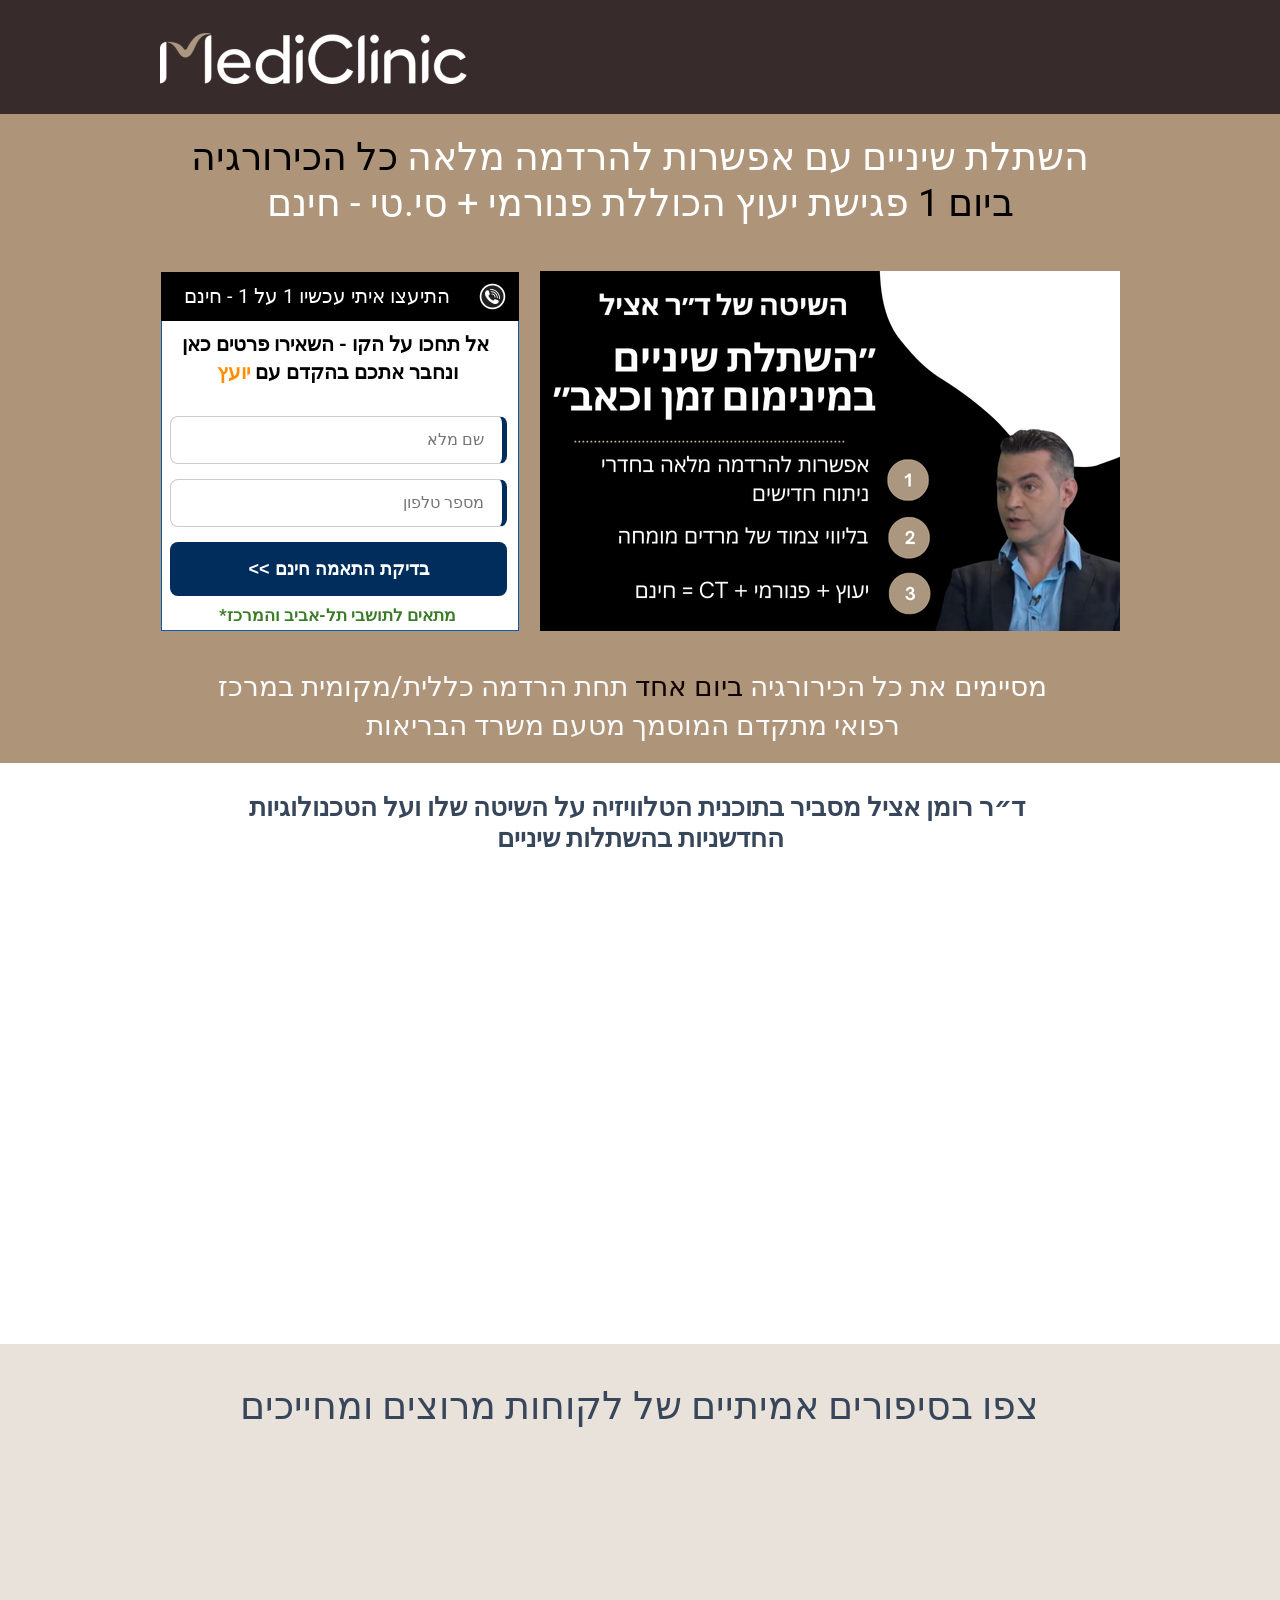
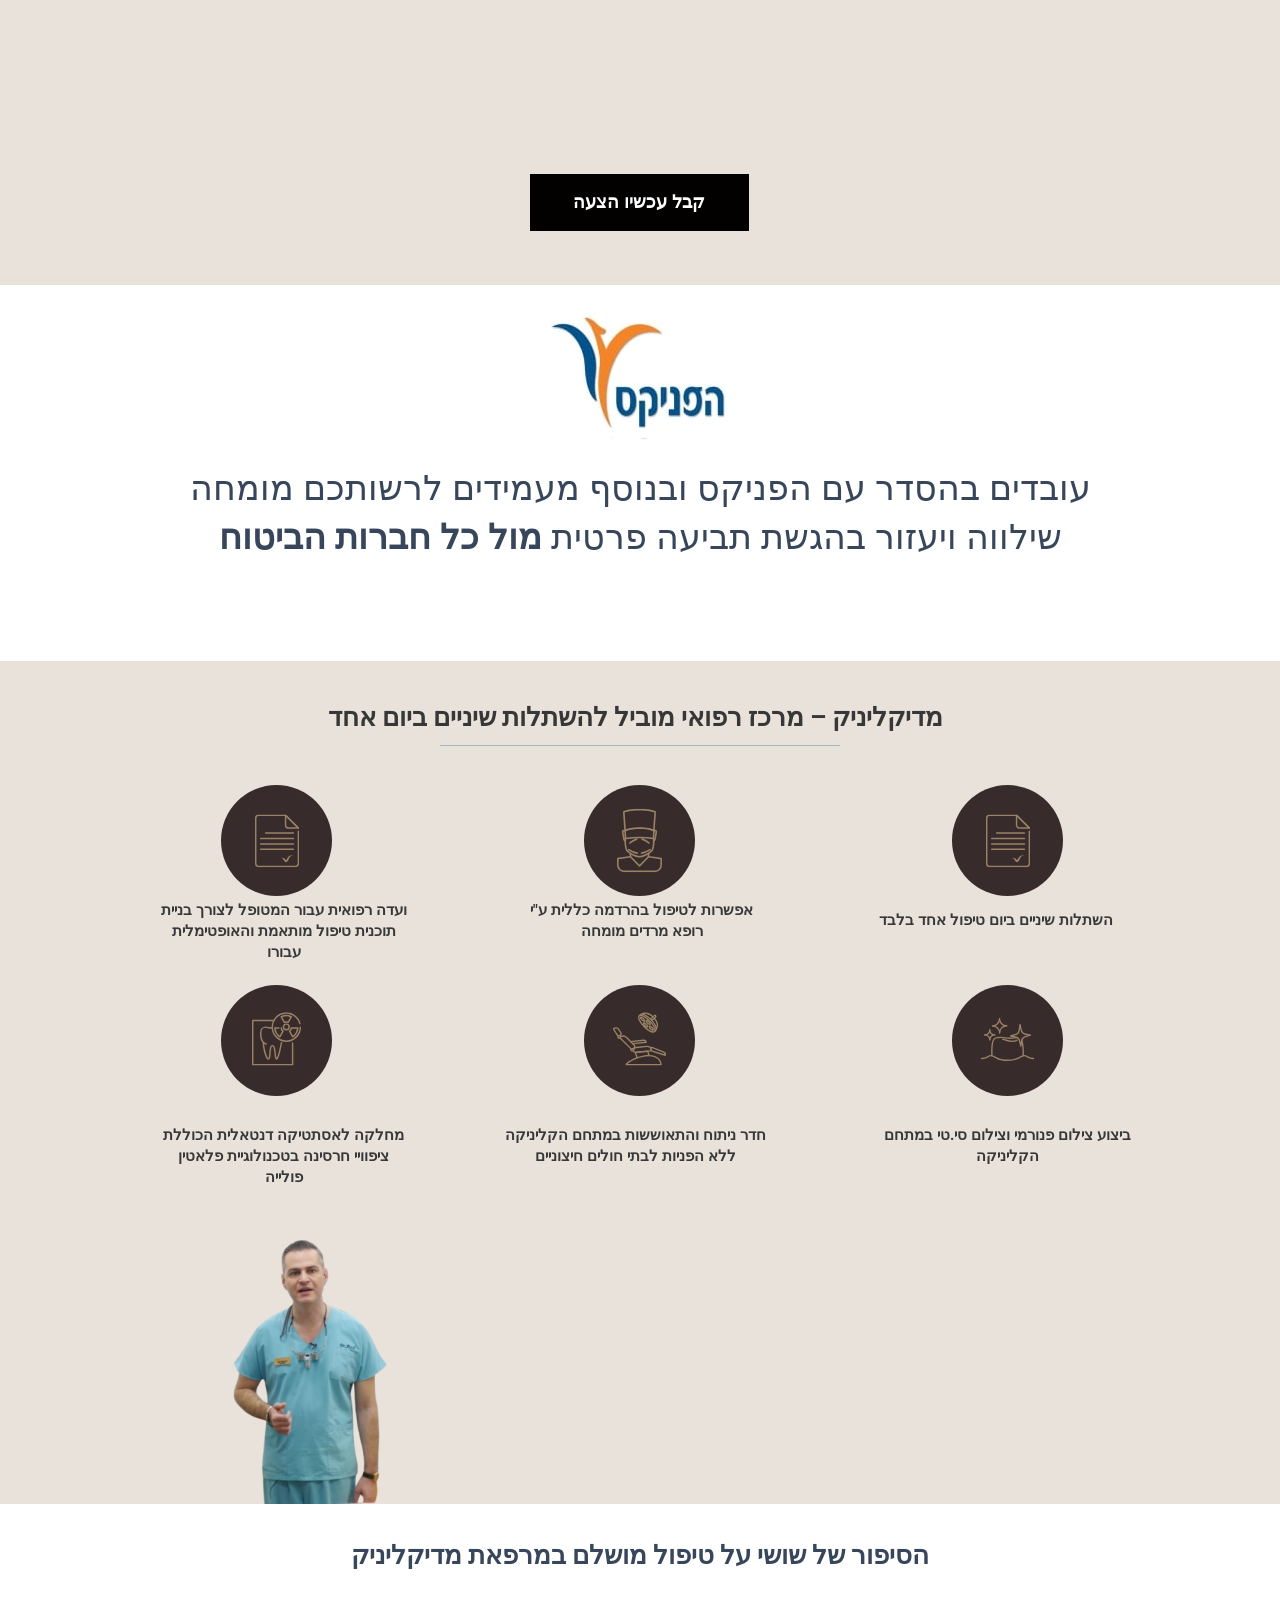
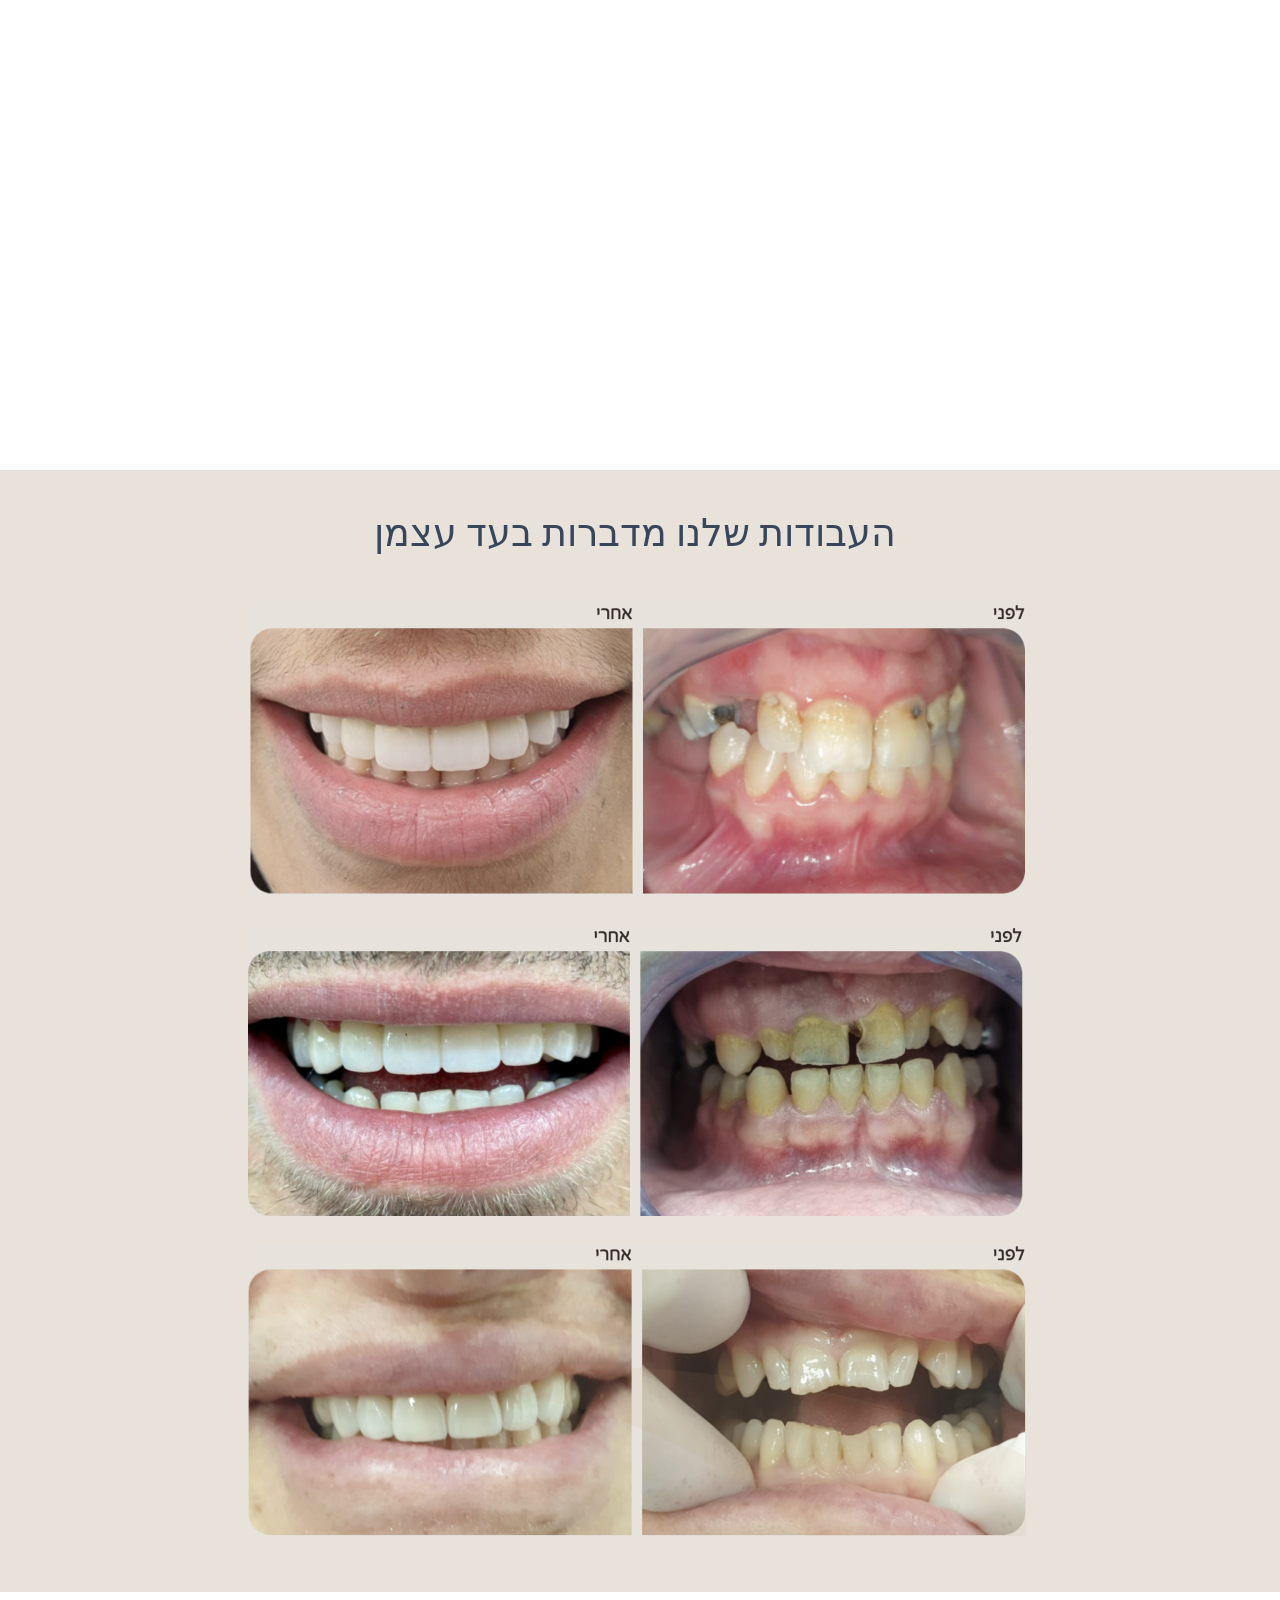
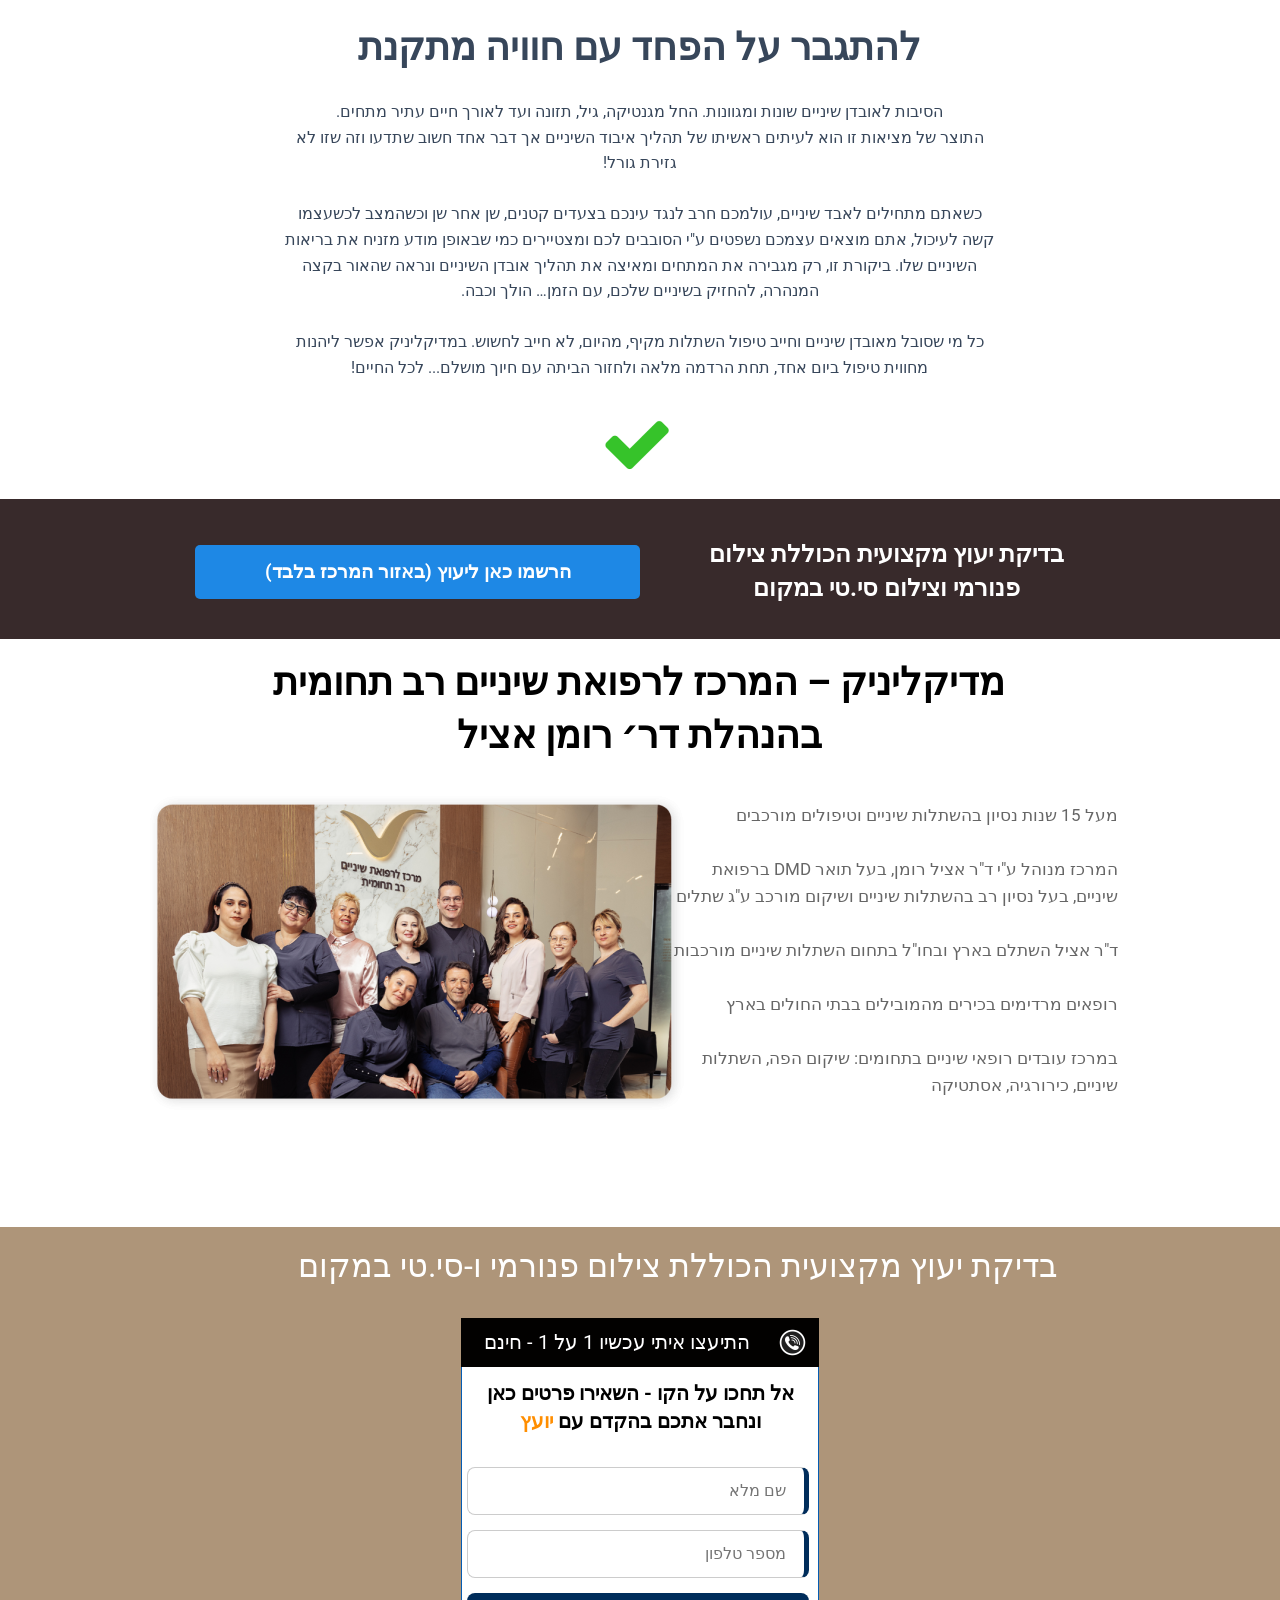
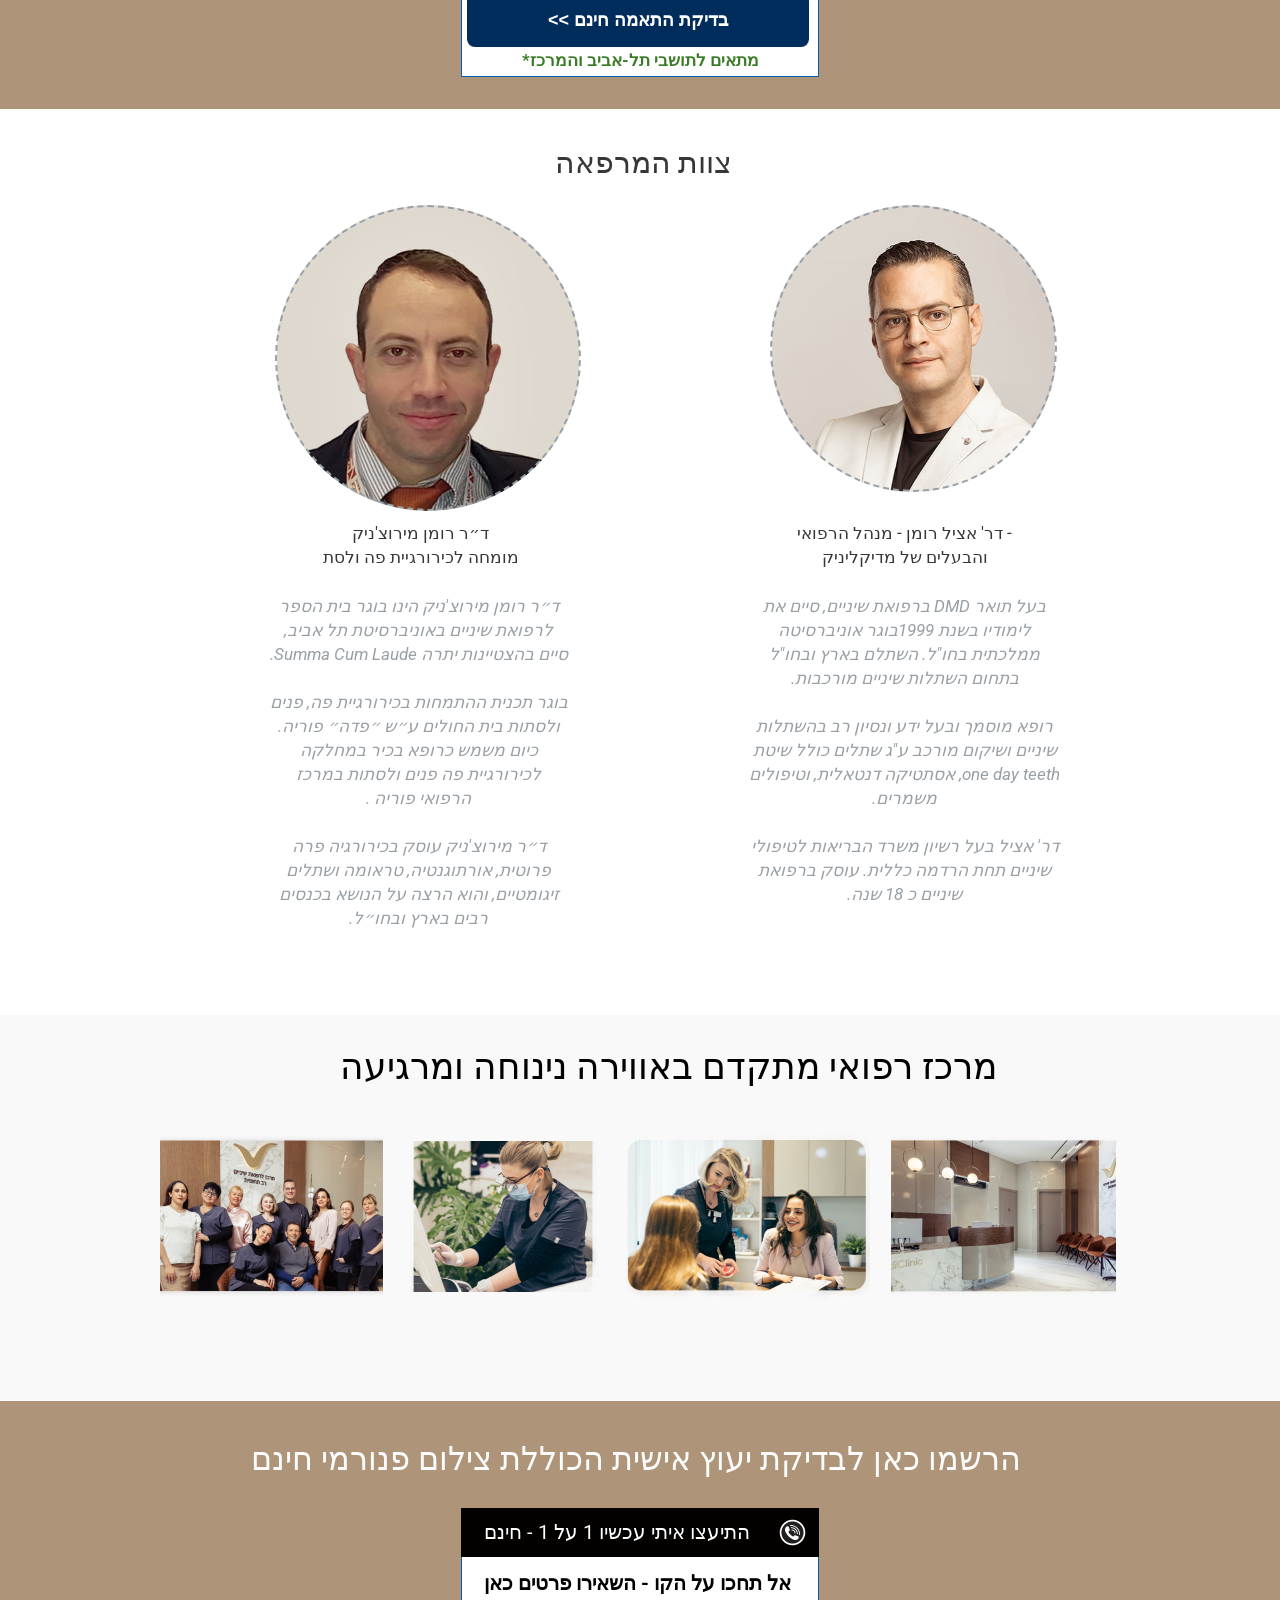
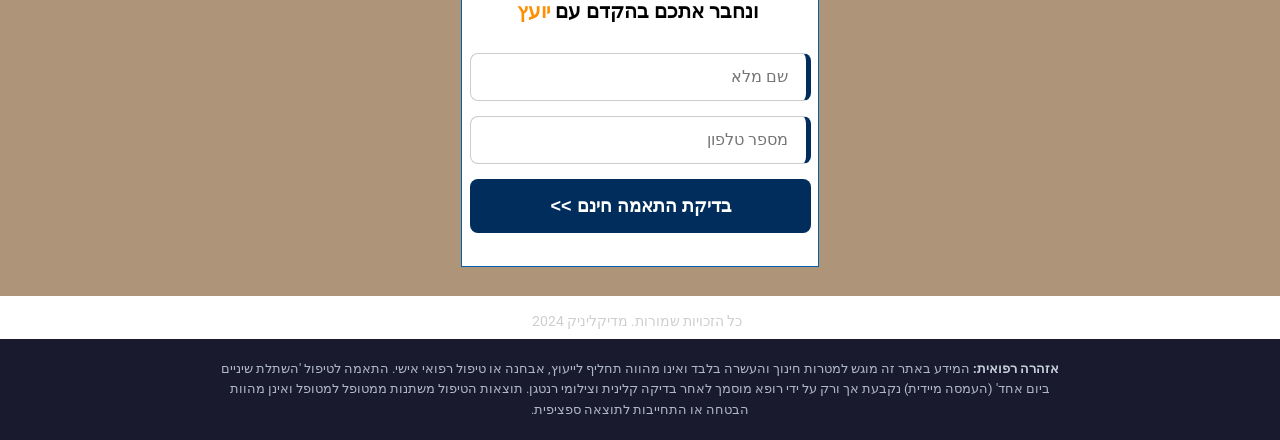
<file: index-seo.html>
<!DOCTYPE html>
<html lang="he" dir="rtl">
<head>
<meta charset="UTF-8">
<meta name="viewport" content="width=device-width, initial-scale=1.0">
<meta name="format-detection" content="telephone=no">
<meta http-equiv="X-UA-Compatible" content="IE=edge,chrome=1">
<meta name="description" content="מדיקליניק – השתלת שיניים ביום אחד בתל אביב. טיפול תחת הרדמה כללית, כל הכירורגיה ביום אחד. פגישת יעוץ עם צילום פנורמי וסי.טי – חינם. מרכז מוסמך משרד הבריאות.">
<meta name="keywords" content="השתלת שיניים, השתלות שיניים, שתלים דנטליים, שיקום הפה, מומחה לשיקום הפה">
<link rel="canonical" href="https://lp.lasertips.co.il/mediclinic-lng-v2">
<title>מדיקליניק - השתלת שיניים ביום 1</title>
<meta name="facebook-domain-verification" content="ymy3otzudnpehrmaat35d0magjwxxo">
<!-- Open Graph -->
<meta property="og:title" content="מדיקליניק – השתלת שיניים ביום 1">
<meta property="og:description" content="השתלת שיניים ביום אחד, תחת הרדמה כללית. פגישת יעוץ עם צילום פנורמי וסי.טי – חינם. מרכז מוסמך ע״י משרד הבריאות.">
<meta property="og:type" content="website">
<meta property="og:locale" content="he_IL">
<meta property="og:url" content="https://lp.lasertips.co.il/mediclinic-lng-v2">
<meta property="og:image" content="https://lp.lasertips.co.il/%D7%9E%D7%93%D7%99%D7%A7%D7%9C%D7%99%D7%A0%D7%99%D7%A7%20-%20%D7%94%D7%A9%D7%AA%D7%9C%D7%AA%20%D7%A9%D7%99%D7%A0%D7%99%D7%99%D7%9D%20%D7%91%D7%99%D7%95%D7%9D%201_files/1766927305-64996596-550x330-team.png">

<!-- JSON-LD Structured Data -->
<script type="application/ld+json">
{
  "@context": "https://schema.org",
  "@type": "Dentist",
  "name": "מדיקליניק",
  "description": "מרכז רפואי מוביל להשתלות שיניים ביום אחד בתל אביב, בהנהלת ד״ר רומן אציל",
  "url": "https://lp.lasertips.co.il/mediclinic-lng",
  "telephone": "03-6911138",
  "address": {
    "@type": "PostalAddress",
    "addressLocality": "תל אביב",
    "addressCountry": "IL"
  },
  "medicalSpecialty": "Dentistry",
  "aggregateRating": {
    "@type": "AggregateRating",
    "ratingValue": "4.9",
    "reviewCount": "200"
  }
}
</script>

<!-- Google Consent Mode default (must load before Cookiebot) -->
<script>
  window.dataLayer = window.dataLayer || [];
  function gtag(){dataLayer.push(arguments);}
  gtag('consent', 'default', {
    'ad_storage': 'denied',
    'ad_user_data': 'denied',
    'ad_personalization': 'denied',
    'analytics_storage': 'denied',
    'functionality_storage': 'denied',
    'personalization_storage': 'denied',
    'security_storage': 'granted',
    'wait_for_update': 500
  });
  gtag('set', 'ads_data_redaction', true);
  gtag('set', 'url_passthrough', true);
</script>

<!-- Cookiebot -->
<script id="Cookiebot" src="https://consent.cookiebot.com/uc.js" data-cbid="d81f7b65-2390-4199-a9f4-ffdf6871b28a" data-blockingmode="auto" type="text/javascript"></script>

<!-- Google Tag Manager -->
<!-- TEMPORARILY DISABLED
<script>(function(w,d,s,l,i){w[l]=w[l]||[];w[l].push({'gtm.start':
new Date().getTime(),event:'gtm.js'});var f=d.getElementsByTagName(s)[0],
j=d.createElement(s),dl=l!='dataLayer'?'&l='+l:'';j.async=true;j.src=
'https://www.googletagmanager.com/gtm.js?id='+i+dl;f.parentNode.insertBefore(j,f);
})(window,document,'script','dataLayer','GTM-N7DLTN');</script>
-->

<!-- Google tag (gtag.js) -->
<script async src="https://www.googletagmanager.com/gtag/js?id=AW-801835270" data-cookieconsent="ignore"></script>
<script data-cookieconsent="ignore">
  window.dataLayer = window.dataLayer || [];
  function gtag(){dataLayer.push(arguments);}
  gtag('js', new Date());
  gtag('config', 'AW-801835270');
  gtag('config', 'G-BTCVPL87XW');
</script>

<!-- reCAPTCHA v3 -->
<script src="https://www.google.com/recaptcha/api.js?render=6Ld3XcssAAAAAKRNKCDVxiUdAmLdEyxD8GMWP8kP" async defer></script>

<!-- Google Fonts -->
<link rel="preconnect" href="https://fonts.googleapis.com">
<link rel="preconnect" href="https://fonts.gstatic.com" crossorigin>
<link href="https://fonts.googleapis.com/css2?family=Roboto:wght@400;700&display=swap" rel="stylesheet">

<style type="text/css">

    body{-moz-osx-font-smoothing:grayscale;-webkit-font-smoothing:antialiased;margin:0;width:100%;font-family:Roboto;font-weight:400;background:rgb(255,255,255);}:root{--item-cover-z-index:1000030;--section-relative-margin:0 auto;}a{text-decoration:none;color:inherit;}a:not(.btn):hover{text-decoration:underline;}input,select,textarea,p,h1,h2,h3,h4,h5,h6{margin:0;font-size:inherit;font-weight:inherit;}u > span{text-decoration:inherit;}ol,ul{padding-left:2.5rem;margin:.625rem 0;}p{word-wrap:break-word;}h1 > span,h2 > span,h3 > span,h4 > span,h5 > span,h6 > span{display:block;word-wrap:break-word;}iframe{border:0;}*{box-sizing:border-box;}:root.js-text-scaling{--mobile-font-size:4vw;--default-font-size:16px;}.item-absolute{position:absolute;}.item-relative{position:relative;}.item-block{display:block;height:100%;width:100%;}.item-cover{z-index:var(--item-cover-z-index);}body#landing-page .iti.iti--container.iti--inline-dropdown,body#landing-page .iti.iti--container.iti--fullscreen-popup{z-index:calc(var(--item-cover-z-index) + 1);}.item-breakword{word-wrap:break-word;}.item-content-box{box-sizing:content-box;}.hidden{display:none;}body#landing-page#landing-page .hidden-step{visibility:hidden;width:0;height:0;}.clearfix{clear:both;}sup,sub{margin-left:0.1rem;line-height:0;}body#landing-page .visually-hidden{position:absolute;width:1px;height:1px;margin:-1px;padding:0;overflow:hidden;clip:rect(0,0,0,0);border:none;}@keyframes slide-down{from{opacity:0;transform:translateY(-50px);}}@keyframes fade-in{from{opacity:0;}}@supports (-webkit-overflow-scrolling:touch){@media (-webkit-min-device-pixel-ratio:2), (min-resolution:192dpi){.image[src$=".svg"]{width:calc(100% + 1px);}}}.show-for-sr{border:0 !important;clip:rect(1px,1px,1px,1px) !important;-webkit-clip-path:inset(50%) !important;clip-path:inset(50%) !important;height:1px !important;margin:-1px !important;overflow:hidden !important;padding:0 !important;position:absolute !important;width:1px !important;white-space:nowrap !important;}.headline,.accordion-headline > .text{font-family:Roboto;font-weight:400;}.btn{line-height:120%;text-align:center;font-family:Roboto;cursor:pointer;transition:border .5s;width:100%;border:0;white-space:normal;display:table-cell;vertical-align:middle;padding:0;}.section-fit{max-width:400px;}.section-relative{position:relative;margin:0 auto;}.js-text-scaling .section-relative{margin:var(--section-relative-margin);}.section-inner{height:100%;}[class*='sticky-block-footer'] .section:last-child{bottom:0;z-index:1000015;}[class*='sticky-block-header'] .section:first-child{top:0;z-index:1000015;}.sticky-block-header .section:first-child,.sticky-block-footer .section:last-child{position:sticky;}#page-block-rfkuo0cp5m{height:7.8125rem;max-width:100%;}#page-block-rfkuo0cp5m .section-holder-border{border:0;}#page-block-rfkuo0cp5m .section-block{background:rgb(56,43,43);height:7.8125rem;}#page-block-rfkuo0cp5m .section-holder-overlay{display:none;}#element-936{top:2.5rem;left:2.875rem;height:3.1875rem;width:19.1875rem;z-index:42;}#page_block_header{height:58.375rem;max-width:100%;}#page_block_header .section-holder-border{border:0;}#page_block_header .section-block{background:rgb(174,149,121);height:58.375rem;}#page_block_header .section-holder-overlay{display:none;}#element-1218{top:0.5rem;left:1.25rem;height:7.8125rem;width:22.5rem;z-index:61;color:#020100;font-size:1.625rem;line-height:1.95rem;text-align:center;font-weight:400;}#element-1218 .x_f2074b6c{color:#ffffff;}#element-1218.paragraph{font-weight:400;}#element-1218 ul{padding-left:max(40px,calc(26px * 1));list-style-type:disc;}#element-1218 ol{list-style-type:decimal;padding-left:max(40px,calc(26px * 1));}#element-1218 li::marker{font-size:26px;color:inherit;}#element-1117{top:9.625rem;left:1.25rem;height:13.9375rem;width:22.5rem;z-index:59;}#element-751{top:33.8125rem;left:1.3125rem;height:22.4375rem;width:22.375rem;z-index:64;}.circle{border-radius:50%;}.shape{height:inherit;}.line-horizontal{height:.625rem;}.line-vertical{height:100%;margin-right:.625rem;}[class*='line-']{box-sizing:content-box;}.item-relative .line-horizontal{height:0;width:100%;}.item-relative .line-vertical{height:100%;width:0;}.item-relative > .box,.item-relative > .circle{width:100%;height:100%;}#element-751 .shape{border:0.0625rem solid #055CB3;background:rgb(255,255,255);opacity:1;}#element-752{top:33.8125rem;left:1.3125rem;height:3.0625rem;width:22.375rem;z-index:65;}#element-752 .shape{border:0;background:rgb(0,0,0);}#element-753{top:34.4375rem;left:2.75rem;height:1.75rem;width:18.625rem;z-index:66;color:#000000;font-size:1.25rem;line-height:1.75rem;text-align:left;font-weight:400;}#element-753 .x_22d1fffd{text-align:inherit;background-color:rgba(0,0,0,0);}#element-753 .x_f2074b6c{color:#ffffff;}#element-753.headline{font-weight:400;}#element-802{top:34.4375rem;left:21.125rem;height:1.8125rem;width:1.8125rem;z-index:68;}#element-757{top:34.5rem;left:21.375rem;height:1.6875rem;width:1.6875rem;z-index:63;}#element-754{top:37.4375rem;left:1.5rem;height:3.5rem;width:21.6875rem;z-index:67;color:#000000;font-size:1.25rem;line-height:1.75rem;text-align:center;font-weight:400;}#element-754 .x_8fbf9430{color:#ff8e00;}#element-754 strong{font-weight:700;}#element-754.headline{font-weight:400;}#element-1267{top:41.5625rem;left:1.875rem;height:12.5rem;width:21.0625rem;z-index:70;}.full-size{width:100%;height:100%;}.html-widget__text-center{text-align:center;}#element-961{top:52.75rem;left:5.1875rem;height:2.625rem;width:14.625rem;z-index:62;color:#FFFFFF;font-size:1.625rem;line-height:2.6rem;text-align:center;font-weight:400;}#element-961 .x_ec46b72a{color:#1e1e1e;}#element-961.headline{font-weight:400;}#element-836{top:54.4375rem;left:2.9375rem;height:1.6875rem;width:18.75rem;z-index:69;color:#37465A;font-size:1.0625rem;line-height:1.7rem;text-align:center;font-weight:400;}#element-836 .x_f8f1bcbb{color:#397c25;}#element-836.paragraph{font-weight:400;}#element-836 ul{padding-left:max(40px,calc(17px * 1));list-style-type:disc;}#element-836 ol{list-style-type:decimal;padding-left:max(40px,calc(17px * 1));}#element-836 li::marker{font-size:17px;color:inherit;}#element-274{top:25rem;left:1.25rem;height:6.625rem;width:22.5rem;z-index:6;color:#020100;font-size:1.375rem;line-height:1.65rem;text-align:center;font-weight:400;}#element-274 .x_f2074b6c{color:#ffffff;}#element-274 .x_65831597{color:#fbfbfb;}#element-274 .x_8d128ef2{color:#120000;}#element-274.paragraph{font-weight:400;}#element-274 ul{padding-left:max(40px,calc(22px * 1));list-style-type:disc;}#element-274 ol{list-style-type:decimal;padding-left:max(40px,calc(22px * 1));}#element-274 li::marker{font-size:22px;color:inherit;}#page-block-pcncl95k2h{height:22rem;max-width:100%;}#page-block-pcncl95k2h .section-holder-border{border:0;}#page-block-pcncl95k2h .section-block{background:none;height:22rem;}#page-block-pcncl95k2h .section-holder-overlay{display:none;}#element-1015{top:1.125rem;left:0.125rem;height:4.75rem;width:24.6875rem;z-index:10;color:#37465A;font-size:1.3125rem;line-height:1.575rem;text-align:center;font-weight:400;}#element-1015 strong{font-weight:700;}#element-1015.headline{font-weight:400;}#element-1018{top:7.6875rem;left:1.1875rem;height:11.5rem;width:22.3125rem;z-index:37;}.video-holder{height:100%;overflow:hidden;position:relative;}.video-holder-animoto{background-color:#000;}.video-animoto{position:absolute;top:0;bottom:0;width:100%;height:0;padding-bottom:56.25%;margin:auto;}.video-iframe{position:absolute;}.video-overlay:hover{opacity:1;}.video-holder-helpers{transition:opacity .15s ease-in-out;position:absolute;top:0;left:0;right:0;bottom:0;font-size:14px;text-align:center;display:flex;flex-direction:column;justify-content:center;align-items:center;}.video-overlay{background-color:rgba(31,59,82,0.8);color:#ffffff;opacity:0;z-index:1;}.warning-text{margin-top:10px;font-size:13px;}.warning-img{width:25px;}.fake-video{background:#ffffff;}.fake-play{opacity:.8;}.video-overlay:hover ~ .fake-play{opacity:0;}#element-1018 iframe{width:22.3125rem;height:11.5rem;}#element-1016{top:35.5625rem;left:9.9375rem;height:5.125rem;width:5.125rem;z-index:19;}#page-block-845l7i7agi9{height:70rem;max-width:100%;}#page-block-845l7i7agi9 .section-holder-border{border:0;}#page-block-845l7i7agi9 .section-block{background:rgb(232,226,219);height:70rem;}#page-block-845l7i7agi9 .section-holder-overlay{display:none;}#element-830{top:1.8125rem;left:0.3125rem;height:3.25rem;width:24.3125rem;z-index:26;color:#37465A;font-size:1.625rem;line-height:1.625rem;text-align:center;font-weight:400;}#element-830.headline{font-weight:400;}#element-832{top:7.625rem;left:2.875rem;height:17.125rem;width:19.1875rem;z-index:38;}#element-832 iframe{width:19.1875rem;height:17.125rem;}#element-833{top:26.625rem;left:2.625rem;height:17.125rem;width:19.75rem;z-index:39;}#element-833 iframe{width:19.75rem;height:17.125rem;}#element-834{top:45.625rem;left:2.9375rem;height:17.125rem;width:19.0625rem;z-index:40;}#element-834 iframe{width:19.0625rem;height:17.125rem;}#element-831{top:64.625rem;left:5.625rem;height:3.5625rem;width:13.6875rem;z-index:29;}.btn-shadow{box-shadow:0 1px 3px rgba(1,1,1,0.5);}#element-831 .btn.btn-effect3d:active{box-shadow:none;}#element-831 .btn:hover{background:#0984FF;color:#FFFFFF;}#element-831 .btn{background:#020100;color:#FFFFFF;font-size:1.125rem;font-family:Arial;font-weight:700;font-style:normal;height:3.5625rem;width:13.6875rem;border-radius:0;}#page-block-n2kzdmbyjg{height:23.6875rem;max-width:100%;}#page-block-n2kzdmbyjg .section-holder-border{border:0;}#page-block-n2kzdmbyjg .section-block{background:rgb(255,255,255);height:23.6875rem;}#page-block-n2kzdmbyjg .section-holder-overlay{display:none;}#element-933{top:1.25rem;left:6.8125rem;height:8.5625rem;width:11.1875rem;z-index:41;}#element-929{top:12.1875rem;left:0;height:8.75rem;width:24.9375rem;z-index:5;color:#37465A;font-size:1.5625rem;line-height:2.1875rem;text-align:center;font-weight:400;}#element-929 strong{font-weight:700;}#element-929.headline{font-weight:400;}#page-block-pxwhtl6yfb2zao7454t6xyldi{height:107.25rem;max-width:100%;}#page-block-pxwhtl6yfb2zao7454t6xyldi .section-holder-border{border:0;}#page-block-pxwhtl6yfb2zao7454t6xyldi .section-block{background:rgb(232,226,219);height:107.25rem;}#page-block-pxwhtl6yfb2zao7454t6xyldi .section-holder-overlay{display:none;}#element-461{top:2.5rem;left:1.25rem;height:3.125rem;width:22.5rem;z-index:14;color:#000000;font-size:1.3125rem;line-height:1.575rem;text-align:center;font-weight:400;}#element-461 .x_5575e219{color:#373737;}#element-461.headline{font-weight:400;}#element-781{top:7.5rem;left:1.25rem;height:1.3125rem;width:22.5rem;z-index:28;}#element-781 .shape{border-bottom:1px solid #A3BAC6;}#element-940{top:10.6875rem;left:8.5625rem;height:6.9375rem;width:6.9375rem;z-index:48;}#element-107{top:17.875rem;left:4.75rem;height:3.9375rem;width:15.4375rem;z-index:47;color:#98A0A6;font-size:0.9375rem;line-height:1.3125rem;text-align:center;font-weight:400;}#element-107 .x_5575e219{color:#373737;}#element-107.paragraph{font-weight:400;}#element-107 ul{padding-left:max(40px,calc(15px * 1));list-style-type:disc;}#element-107 ol{list-style-type:decimal;padding-left:max(40px,calc(15px * 1));}#element-107 li::marker{font-size:15px;color:inherit;}#element-938{top:23.6875rem;left:8.875rem;height:6.9375rem;width:6.9375rem;z-index:46;}#element-163{top:30.875rem;left:4.75rem;height:2.625rem;width:15.4375rem;z-index:45;color:#CACACA;font-size:0.9375rem;line-height:1.3125rem;text-align:center;font-weight:400;}#element-163 .x_5575e219{color:#373737;}#element-163.paragraph{font-weight:400;}#element-163 ul{padding-left:max(40px,calc(15px * 1));list-style-type:disc;}#element-163 ol{list-style-type:decimal;padding-left:max(40px,calc(15px * 1));}#element-163 li::marker{font-size:15px;color:inherit;}#element-937{top:35.375rem;left:9.0625rem;height:6.9375rem;width:6.9375rem;z-index:44;}#element-166{top:43.1875rem;left:4.0625rem;height:2.625rem;width:15.4375rem;z-index:43;color:#CACACA;font-size:0.9375rem;line-height:1.3125rem;text-align:center;font-weight:400;}#element-166 .x_5575e219{color:#373737;}#element-166.paragraph{font-weight:400;}#element-166 ul{padding-left:max(40px,calc(15px * 1));list-style-type:disc;}#element-166 ol{list-style-type:decimal;padding-left:max(40px,calc(15px * 1));}#element-166 li::marker{font-size:15px;color:inherit;}#element-947{top:47.6875rem;left:9.25rem;height:6.9375rem;width:6.9375rem;z-index:54;}#element-658{top:56.4375rem;left:5.4375rem;height:3.9375rem;width:15.4375rem;z-index:53;color:#98A0A6;font-size:0.9375rem;line-height:1.3125rem;text-align:center;font-weight:400;}#element-658 .x_5575e219{color:#373737;}#element-658.paragraph{font-weight:400;}#element-658 ul{padding-left:max(40px,calc(15px * 1));list-style-type:disc;}#element-658 ol{list-style-type:decimal;padding-left:max(40px,calc(15px * 1));}#element-658 li::marker{font-size:15px;color:inherit;}#element-946{top:62.25rem;left:9.3125rem;height:6.9375rem;width:6.9375rem;z-index:52;}#element-661{top:71rem;left:3.4375rem;height:2.625rem;width:18.125rem;z-index:51;color:#CACACA;font-size:0.9375rem;line-height:1.3125rem;text-align:center;font-weight:400;}#element-661 .x_5575e219{color:#373737;}#element-661.paragraph{font-weight:400;}#element-661 ul{padding-left:max(40px,calc(15px * 1));list-style-type:disc;}#element-661 ol{list-style-type:decimal;padding-left:max(40px,calc(15px * 1));}#element-661 li::marker{font-size:15px;color:inherit;}#element-945{top:75.5rem;left:9.25rem;height:6.9375rem;width:6.9375rem;z-index:50;}#element-664{top:84.25rem;left:5rem;height:2.625rem;width:15.4375rem;z-index:49;color:#CACACA;font-size:0.9375rem;line-height:1.3125rem;text-align:center;font-weight:400;}#element-664 .x_5575e219{color:#373737;}#element-664.paragraph{font-weight:400;}#element-664 ul{padding-left:max(40px,calc(15px * 1));list-style-type:disc;}#element-664 ol{list-style-type:decimal;padding-left:max(40px,calc(15px * 1));}#element-664 li::marker{font-size:15px;color:inherit;}#element-1120{top:86.875rem;left:0;height:20.375rem;width:23.125rem;z-index:60;}#page-block-fwym13rsrjq{height:35.5625rem;max-width:100%;}#page-block-fwym13rsrjq .section-holder-border{border:0;}#page-block-fwym13rsrjq .section-block{background:none;height:35.5625rem;}#page-block-fwym13rsrjq .section-holder-overlay{display:none;}#element-825{top:2.5rem;left:1.25rem;height:2.625rem;width:22.5rem;z-index:9;color:#37465A;font-size:1.3125rem;line-height:1.3125rem;text-align:center;font-weight:400;}#element-825 strong{font-weight:700;}#element-825.headline{font-weight:400;}#element-829{top:7rem;left:1.25rem;height:26.6875rem;width:22.5rem;z-index:36;}#element-829 iframe{width:22.5rem;height:26.6875rem;}#element-827{top:35.5625rem;left:9.9375rem;height:5.125rem;width:5.125rem;z-index:18;}#page-block-du5bk922fs8{height:37.4375rem;max-width:100%;}#page-block-du5bk922fs8 .section-holder-border{border:0;}#page-block-du5bk922fs8 .section-block{background:rgb(232,226,219);height:37.4375rem;}#page-block-du5bk922fs8 .section-holder-overlay{display:none;}#element-814{top:1.75rem;left:1.25rem;height:1.625rem;width:22.5rem;z-index:22;color:#37465A;font-size:1.625rem;line-height:1.625rem;text-align:center;font-weight:400;}#element-814 .x_a269ab78{color:#37465A;}#element-814.headline{font-weight:400;}#element-954{top:5.0625rem;left:0.4375rem;height:9.125rem;width:24.125rem;z-index:55;}#element-955{top:15.9375rem;left:0.5rem;height:9rem;width:24rem;z-index:56;}#element-956{top:26.6875rem;left:0.5rem;height:8.9375rem;width:23.9375rem;z-index:57;}#page-block-6n8hjbzfd7{height:43.375rem;max-width:100%;}#page-block-6n8hjbzfd7 .section-holder-border{border:0;}#page-block-6n8hjbzfd7 .section-block{background:none;height:43.375rem;}#page-block-6n8hjbzfd7 .section-holder-overlay{display:none;}#element-820{top:1.8125rem;left:0.1875rem;height:3.25rem;width:24.625rem;z-index:21;color:#37465A;font-size:1.625rem;line-height:1.625rem;text-align:center;font-weight:400;}#element-820.headline{font-weight:400;}#element-821{top:7.875rem;left:1.25rem;height:28rem;width:22.5rem;z-index:27;color:#37465A;font-size:1rem;line-height:1.4rem;text-align:center;font-weight:400;}#element-821.paragraph{font-weight:400;}#element-821 ul{padding-left:max(40px,calc(16px * 1));list-style-type:disc;}#element-821 ol{list-style-type:decimal;padding-left:max(40px,calc(16px * 1));}#element-821 li::marker{font-size:16px;color:inherit;}#element-823{top:36.4375rem;left:9.375rem;height:6.125rem;width:6.25rem;z-index:35;}#page-block-dma9jgv0p7d{height:12.5625rem;max-width:100%;}#page-block-dma9jgv0p7d .section-holder-border{border:0;}#page-block-dma9jgv0p7d .section-block{background:rgb(56,42,43);height:12.5625rem;}#page-block-dma9jgv0p7d .section-holder-overlay{display:none;}#element-568{top:2.5rem;left:1.25rem;height:3rem;width:22.5rem;z-index:8;color:#000000;font-size:1.25rem;line-height:1.5rem;text-align:center;font-weight:400;}#element-568 .x_f2074b6c{color:#ffffff;}#element-568 strong{font-weight:700;}#element-568.headline{font-weight:400;}#element-567{top:7.375rem;left:1.25rem;height:2.6875rem;width:22.5rem;z-index:7;}#element-567 .btn.btn-effect3d:active{box-shadow:none;}#element-567 .btn:hover{background:#1E88E5;color:#FFFFFF;}#element-567 .btn{background:#1E88E5;color:rgb(255,255,255)!important;font-size:1.1875rem;font-family:Roboto!important;font-weight:700!important;font-style:normal;height:2.6875rem;width:22.5rem;border-radius:5px!important;background-color:rgb(30,136,229)!important;background-image:none!important;border:0px!important;white-space:normal!important;direction:rtl!important;}#element-567 .btn-img{display:none!important;}#page-block-fx8a75no6zjklmojrru0oogvi{height:49.625rem;max-width:100%;}#page-block-fx8a75no6zjklmojrru0oogvi .section-holder-border{border:0;}#page-block-fx8a75no6zjklmojrru0oogvi .section-block{background:rgb(255,255,255);height:49.625rem;}#page-block-fx8a75no6zjklmojrru0oogvi .section-holder-overlay{display:none;}#element-271{top:2.0625rem;left:1.25rem;height:5.875rem;width:22.5rem;z-index:11;color:#000000;font-size:1.625rem;line-height:1.95rem;text-align:center;font-weight:400;}#element-271.headline{font-weight:400;}#element-957{top:9.4375rem;left:0.625rem;height:14.5625rem;width:24.25rem;z-index:58;}#element-275{top:25.5625rem;left:1.25rem;height:22.3125rem;width:22.5rem;z-index:12;color:#98A0A6;font-size:1.0625rem;line-height:1.4875rem;text-align:right;font-weight:400;}#element-275 .x_0fdc4ea3{text-align:inherit;direction:rtl;}#element-275 .x_20ff6203{color:#666666;}#element-275 .contents{color:rgb(152,160,166)!important;font-family:Roboto!important;font-weight:400!important;direction:rtl!important;pointer-events:auto!important;}#element-275 .contents p{text-align:right!important;direction:rtl!important;}#element-275.paragraph{font-weight:400;}#element-275 ul{padding-left:max(40px,calc(17px * 1));list-style-type:disc;}#element-275 ol{list-style-type:decimal;padding-left:max(40px,calc(17px * 1));}#element-275 li::marker{font-size:17px;color:inherit;}#page-block-fdmu9zvs4aoi51qk2ai700ms4i{height:30.8125rem;max-width:100%;}#page-block-fdmu9zvs4aoi51qk2ai700ms4i .section-holder-border{border:0;}#page-block-fdmu9zvs4aoi51qk2ai700ms4i .section-block{background:rgb(174,149,121);height:30.8125rem;}#page-block-fdmu9zvs4aoi51qk2ai700ms4i .section-holder-overlay{display:none;}#element-692{top:0.9375rem;left:1.25rem;height:3.4375rem;width:22.5rem;z-index:20;color:#000000;font-size:1.4375rem;line-height:1.725rem;text-align:center;font-weight:400;}#element-692 .x_f2074b6c{color:#ffffff;}#element-692.headline{font-weight:400;}#element-878{top:6.3125rem;left:1.3125rem;height:22.4375rem;width:22.375rem;z-index:73;}#element-878 .shape{border:0.0625rem solid #055CB3;background:rgb(255,255,255);opacity:1;}#element-879{top:6.3125rem;left:1.3125rem;height:3.0625rem;width:22.375rem;z-index:74;}#element-879 .shape{border:0;background:rgb(2,1,0);}#element-880{top:6.9375rem;left:2.75rem;height:1.75rem;width:18.625rem;z-index:75;color:#000000;font-size:1.25rem;line-height:1.75rem;text-align:left;font-weight:400;}#element-880 .x_22d1fffd{text-align:inherit;background-color:rgba(0,0,0,0);}#element-880 .x_f2074b6c{color:#ffffff;}#element-880.headline{font-weight:400;}#element-891{top:6.9375rem;left:21.125rem;height:1.8125rem;width:1.8125rem;z-index:77;}#element-877{top:7rem;left:21.375rem;height:1.6875rem;width:1.6875rem;z-index:71;}#element-881{top:10.125rem;left:1.6875rem;height:3.5rem;width:21.6875rem;z-index:76;color:#000000;font-size:1.25rem;line-height:1.75rem;text-align:center;font-weight:400;}#element-881 .x_8fbf9430{color:#ff8e00;}#element-881.headline{font-weight:400;}#element-1269{top:14.375rem;left:1.6875rem;height:12.5rem;width:21.375rem;z-index:79;}#element-963{top:25.5625rem;left:5.1875rem;height:2.625rem;width:14.625rem;z-index:72;color:#FFFFFF;font-size:1.625rem;line-height:2.6rem;text-align:center;font-weight:400;}#element-963 .x_ec46b72a{color:#1e1e1e;}#element-963.headline{font-weight:400;}#element-892{top:26.875rem;left:3.125rem;height:1.6875rem;width:18.75rem;z-index:78;color:#37465A;font-size:1.0625rem;line-height:1.7rem;text-align:center;font-weight:400;}#element-892 .x_f8f1bcbb{color:#397c25;}#element-892.paragraph{font-weight:400;}#element-892 ul{padding-left:max(40px,calc(17px * 1));list-style-type:disc;}#element-892 ol{list-style-type:decimal;padding-left:max(40px,calc(17px * 1));}#element-892 li::marker{font-size:17px;color:inherit;}#page_block_below_fold{height:102.1875rem;max-width:100%;}#page_block_below_fold .section-holder-border{border:0;}#page_block_below_fold .section-block{background:rgb(255,255,255);height:102.1875rem;}#page_block_below_fold .section-holder-overlay{display:none;}#element-12{top:2.5rem;left:1.25rem;height:1.75rem;width:22.5rem;z-index:3;color:#000000;font-size:1.4375rem;line-height:1.725rem;text-align:center;font-weight:400;}#element-12 .x_5575e219{color:#373737;}#element-12.headline{font-weight:400;}#element-202{top:53.125rem;left:3rem;height:19.375rem;width:19.375rem;z-index:25;}#element-202 .shape{border:0.125rem dashed #98A0A6;background:url([data-uri]) no-repeat rgb(255,255,255) 43% 45% / auto;opacity:1;}#element-488{top:72.9375rem;left:5.6875rem;height:3rem;width:12.8125rem;z-index:24;color:#98A0A6;font-size:1.0625rem;line-height:1.4875rem;text-align:center;font-weight:400;}#element-488 .x_5575e219{color:#373737;}#element-488.paragraph{font-weight:400;}#element-488 ul{padding-left:max(40px,calc(17px * 1));list-style-type:disc;}#element-488 ol{list-style-type:decimal;padding-left:max(40px,calc(17px * 1));}#element-488 li::marker{font-size:17px;color:inherit;}#element-198{top:77.4375rem;left:2.625rem;height:22.3125rem;width:18.6875rem;z-index:23;color:#000000;font-size:1.0625rem;line-height:1.4875rem;text-align:center;font-weight:400;}#element-198 .x_0fdc4ea3{text-align:inherit;direction:rtl;}#element-198 .x_816a1881{color:#98a0a6;}#element-198 .contents{color:rgb(0,0,0)!important;font-family:Roboto!important;font-weight:400!important;}#element-198 .contents p{text-align:center!important;direction:rtl!important;}#element-198.paragraph{font-weight:400;}#element-198 ul{padding-left:max(40px,calc(17px * 1));list-style-type:disc;}#element-198 ol{list-style-type:decimal;padding-left:max(40px,calc(17px * 1));}#element-198 li::marker{font-size:17px;color:inherit;}#element-650{top:6.5625rem;left:4.0625rem;height:18.1875rem;width:18.1875rem;z-index:17;}#element-650 .shape{border:0.125rem dashed #98A0A6;background:url([data-uri]) no-repeat rgb(255,255,255) 60% 34% / auto;opacity:1;}#element-648{top:26.375rem;left:3.8125rem;height:3rem;width:17.3125rem;z-index:16;color:#98A0A6;font-size:1.0625rem;line-height:1.4875rem;text-align:center;font-weight:400;}#element-648 .x_5575e219{color:#373737;}#element-648.paragraph{font-weight:400;}#element-648 ul{padding-left:max(40px,calc(17px * 1));list-style-type:disc;}#element-648 ol{list-style-type:decimal;padding-left:max(40px,calc(17px * 1));}#element-648 li::marker{font-size:17px;color:inherit;}#element-646{top:30.875rem;left:2.625rem;height:19.3125rem;width:19.6875rem;z-index:15;color:#000000;font-size:1.0625rem;line-height:1.4875rem;text-align:center;font-weight:400;}#element-646 .x_0fdc4ea3{text-align:inherit;direction:rtl;}#element-646 .x_816a1881{color:#98a0a6;}#element-646 .contents{color:rgb(0,0,0)!important;font-family:Roboto!important;font-weight:400!important;}#element-646 .contents p{text-align:center!important;direction:rtl!important;}#element-646.paragraph{font-weight:400;}#element-646 ul{padding-left:max(40px,calc(17px * 1));list-style-type:disc;}#element-646 ol{list-style-type:decimal;padding-left:max(40px,calc(17px * 1));}#element-646 li::marker{font-size:17px;color:inherit;}#page-block-khp1xsm1hge{height:87.4375rem;max-width:100%;}#page-block-khp1xsm1hge .section-holder-border{border:0;}#page-block-khp1xsm1hge .section-block{background:url(//v.fastcdn.co/u/ce56faa8/34449611-0-bhnhwcotzfqrzlqrubcw.png) repeat rgb(249,249,249) 50% 50% / auto;height:87.4375rem;}#page-block-khp1xsm1hge .section-holder-overlay{display:none;}#element-783{top:2.5rem;left:1.25rem;height:4.375rem;width:22.5rem;z-index:30;color:#37465A;font-size:1.5625rem;line-height:2.1875rem;text-align:center;font-weight:400;}#element-783 .x_7b2817bf{color:#000000;}#element-783.headline{font-weight:400;}#element-785{top:8.75rem;left:0.375rem;height:18.125rem;width:24.1875rem;z-index:32;}#element-787{top:28rem;left:0.5625rem;height:18.0625rem;width:23.8125rem;z-index:34;}#element-784{top:47.1875rem;left:0.5rem;height:17.9375rem;width:23.875rem;z-index:31;}#element-786{top:66.4375rem;left:0.1875rem;height:18.375rem;width:24.5rem;z-index:33;}#page-block-pd07f05b8yr{height:30.875rem;max-width:100%;}#page-block-pd07f05b8yr .section-holder-border{border:0;}#page-block-pd07f05b8yr .section-block{background:rgb(174,149,121);height:30.875rem;}#page-block-pd07f05b8yr .section-holder-overlay{display:none;}#element-482{top:1.3125rem;left:1.25rem;height:3.4375rem;width:22.5rem;z-index:13;color:#000000;font-size:1.4375rem;line-height:1.725rem;text-align:center;font-weight:400;}#element-482 .x_65831597{color:#fbfbfb;}#element-482.headline{font-weight:400;}#element-912{top:6.5625rem;left:1.3125rem;height:22.4375rem;width:22.375rem;z-index:82;}#element-912 .shape{border:0.0625rem solid #055CB3;background:rgb(255,255,255);opacity:1;}#element-913{top:6.5625rem;left:1.3125rem;height:3.0625rem;width:22.375rem;z-index:83;}#element-913 .shape{border:0;background:rgb(2,1,0);}#element-914{top:7.1875rem;left:2.75rem;height:1.75rem;width:18.625rem;z-index:84;color:#000000;font-size:1.25rem;line-height:1.75rem;text-align:left;font-weight:400;}#element-914 .x_22d1fffd{text-align:inherit;background-color:rgba(0,0,0,0);}#element-914 .x_f2074b6c{color:#ffffff;}#element-914.headline{font-weight:400;}#element-925{top:7.1875rem;left:21.125rem;height:1.8125rem;width:1.8125rem;z-index:85;}#element-911{top:7.25rem;left:21.375rem;height:1.6875rem;width:1.6875rem;z-index:80;}#element-1133{top:10.375rem;left:1.5rem;height:3.5rem;width:21.6875rem;z-index:87;color:#000000;font-size:1.25rem;line-height:1.75rem;text-align:center;font-weight:400;}#element-1133 .x_8fbf9430{color:#ff8e00;}#element-1133.headline{font-weight:400;}#element-1271{top:14.375rem;left:1.875rem;height:12.5rem;width:21.3125rem;z-index:88;}#element-964{top:25.9375rem;left:5.1875rem;height:2.625rem;width:14.625rem;z-index:81;color:#FFFFFF;font-size:1.625rem;line-height:2.6rem;text-align:center;font-weight:400;}#element-964 .x_ec46b72a{color:#1e1e1e;}#element-964.headline{font-weight:400;}#element-926{top:26.875rem;left:3.125rem;height:1.6875rem;width:18.75rem;z-index:86;color:#37465A;font-size:1.0625rem;line-height:1.7rem;text-align:center;font-weight:400;}#element-926 .x_f8f1bcbb{color:#397c25;}#element-926.paragraph{font-weight:400;}#element-926 ul{padding-left:max(40px,calc(17px * 1));list-style-type:disc;}#element-926 ol{list-style-type:decimal;padding-left:max(40px,calc(17px * 1));}#element-926 li::marker{font-size:17px;color:inherit;}#page-block-4eeydeqw2u713zx026x7d2huxr{height:3.5625rem;max-width:100%;}#page-block-4eeydeqw2u713zx026x7d2huxr .section-holder-border{border:0;}#page-block-4eeydeqw2u713zx026x7d2huxr .section-block{background:none;height:3.5625rem;}#page-block-4eeydeqw2u713zx026x7d2huxr .section-holder-overlay{display:none;}#element-72{top:1.4375rem;left:1.1875rem;height:1.0625rem;width:22.5rem;z-index:4;color:#FFFFFF;font-size:0.875rem;line-height:1.05rem;text-align:center;font-weight:400;}#element-72 .x_b6fee669{color:#cecece;}#element-72.paragraph{font-weight:400;}#element-72 ul{padding-left:max(40px,calc(14px * 1));list-style-type:disc;}#element-72 ol{list-style-type:decimal;padding-left:max(40px,calc(14px * 1));}#element-72 li::marker{font-size:14px;color:inherit;}.lightbox{display:none;position:fixed;width:100%;height:100%;top:0;}.lightbox--no-animation .lightbox-dim{animation:none;}.lightbox--no-animation .lightbox-content{animation:none;}.lightbox-dim{background:rgba(0,0,0,0.85);height:100%;animation:fade-in 0.5s ease-in-out;overflow-x:hidden;display:flex;align-items:center;padding:30px 0;}.lightbox-content{background-color:#fefefe;border-radius:3px;position:relative;margin:auto;animation:slide-down 0.5s ease-in-out;}.lightbox-opened{display:block;}.lightbox-close{width:26px;right:0;top:-10px;cursor:pointer;}.lightbox-close-btn{padding:0;border:none;background:none;}.lightbox-btn-svg{display:block;}.lightbox-close-icon{fill:#fff;}.notification-text{font-size:1.5rem;color:#fff;text-align:center;width:100%;}.modal-on{overflow:hidden;}.popup-link{cursor:pointer;}#popup-4lbd0sy7uab .lightbox-content{height:38.625rem;width:25rem;}#element-828{top:2.5rem;left:1.25rem;height:33.625rem;width:22.5rem;z-index:3;}#element-828 iframe{width:22.5rem;height:33.625rem;}#popup-9wuuf5vcgv5 .lightbox-content{height:38.625rem;width:25rem;}#element-1017{top:2.5rem;left:1.25rem;height:33.625rem;width:22.5rem;z-index:3;}#element-1017 iframe{width:22.5rem;height:33.625rem;}@media screen and (max-width:400px){:root{font-size:4vw;}:root.js-text-scaling{font-size:var(--mobile-font-size);}}@media screen and (min-width:401px) and (max-width:767px){:root{font-size:16px;}:root.js-text-scaling{font-size:var(--default-font-size);}}@media screen and (min-width:768px) and (max-width:1200px){:root{font-size:1.33vw;}}@media screen and (min-width:768px) and (max-width:7680px){.hidden-desktop{display:none;}}@media screen and (max-width:767px){.hidden-mobile{display:none;}.sticky-block-header-onlyonmobile .section:first-child,.sticky-block-footer-onlyonmobile .section:last-child{position:sticky;}}@media screen and (min-width:768px){.section-fit{max-width:60rem;}.sticky-block-header-onlyondesktop .section:first-child,.sticky-block-footer-onlyondesktop .section:last-child{position:sticky;}#page-block-rfkuo0cp5m{height:7.125rem;max-width:100%;}#page-block-rfkuo0cp5m .section-holder-border{border:0;}#page-block-rfkuo0cp5m .section-block{background:rgb(56,43,43);height:7.125rem;}#page-block-rfkuo0cp5m .section-holder-overlay{display:none;}#element-936{top:2.0625rem;left:0;height:3.1875rem;width:19.1875rem;z-index:42;}#page_block_header{height:40.5625rem;max-width:100%;}#page_block_header .section-holder-border{border:0;}#page_block_header .section-block{background:rgb(174,149,121);height:40.5625rem;}#page_block_header .section-holder-overlay{display:none;}#element-1218{top:1.3125rem;left:0.75rem;height:6.625rem;width:58.5rem;z-index:61;color:#020100;font-size:2.375rem;line-height:3.325rem;text-align:center;font-weight:400;}#element-1218 .x_f2074b6c{color:#ffffff;}#element-1218.paragraph{font-weight:400;}#element-1218 ul{padding-left:max(40px,calc(38px * 1.5));list-style-type:disc;}#element-1218 ol{list-style-type:decimal;padding-left:max(40px,calc(38px * 1.5));}#element-1218 li::marker{font-size:38px;color:inherit;}#element-1117{top:9.8125rem;left:23.75rem;height:22.5rem;width:36.25rem;z-index:59;}#element-751{top:9.875rem;left:0.0625rem;height:22.4375rem;width:22.375rem;z-index:64;}#element-751 .shape{border:0.0625rem solid #055CB3;background:rgb(255,255,255);opacity:1;}#element-752{top:9.875rem;left:0.0625rem;height:3.0625rem;width:22.375rem;z-index:65;}#element-752 .shape{border:0;background:rgb(0,0,0);}#element-753{top:10.5rem;left:1.5rem;height:1.75rem;width:18.625rem;z-index:66;color:#000000;font-size:1.25rem;line-height:1.75rem;text-align:left;font-weight:400;}#element-753 .x_22d1fffd{text-align:inherit;background-color:rgba(0,0,0,0);}#element-753 .x_f2074b6c{color:#ffffff;}#element-753.headline{font-weight:400;}#element-802{top:10.5rem;left:19.875rem;height:1.8125rem;width:1.8125rem;z-index:68;}#element-757{top:10.5625rem;left:20.125rem;height:1.6875rem;width:1.6875rem;z-index:63;}#element-754{top:13.5rem;left:0.25rem;height:3.5rem;width:21.6875rem;z-index:67;color:#000000;font-size:1.25rem;line-height:1.75rem;text-align:center;font-weight:400;}#element-754 .x_8fbf9430{color:#ff8e00;}#element-754 strong{font-weight:700;}#element-754.headline{font-weight:400;}#element-1267{top:17.625rem;left:0.625rem;height:12.5rem;width:21.0625rem;z-index:70;}#element-961{top:28.8125rem;left:3.9375rem;height:2.625rem;width:14.625rem;z-index:62;color:#FFFFFF;font-size:1.625rem;line-height:2.6rem;text-align:center;font-weight:400;}#element-961 .x_ec46b72a{color:#1e1e1e;}#element-961.headline{font-weight:400;}#element-836{top:30.5rem;left:1.6875rem;height:1.6875rem;width:18.75rem;z-index:69;color:#37465A;font-size:1.0625rem;line-height:1.7rem;text-align:center;font-weight:400;}#element-836 .x_f8f1bcbb{color:#397c25;}#element-836.paragraph{font-weight:400;}#element-836 ul{padding-left:max(40px,calc(17px * 1));list-style-type:disc;}#element-836 ol{list-style-type:decimal;padding-left:max(40px,calc(17px * 1));}#element-836 li::marker{font-size:17px;color:inherit;}#element-274{top:34.5625rem;left:3.0625rem;height:4.875rem;width:52.9375rem;z-index:6;color:#020100;font-size:1.75rem;line-height:2.45rem;text-align:center;font-weight:400;}#element-274 .x_f2074b6c{color:#ffffff;}#element-274 .x_65831597{color:#fbfbfb;}#element-274 .x_8d128ef2{color:#120000;}#element-274.paragraph{font-weight:400;}#element-274 ul{padding-left:max(40px,calc(28px * 1));list-style-type:disc;}#element-274 ol{list-style-type:decimal;padding-left:max(40px,calc(28px * 1));}#element-274 li::marker{font-size:28px;color:inherit;}#page-block-pcncl95k2h{height:36.3125rem;max-width:100%;}#page-block-pcncl95k2h .section-holder-border{border:0;}#page-block-pcncl95k2h .section-block{background:none;height:36.3125rem;}#page-block-pcncl95k2h .section-holder-overlay{display:none;}#element-1015{top:1.8125rem;left:4.1875rem;height:3.875rem;width:51.625rem;z-index:10;color:#37465A;font-size:1.625rem;line-height:1.95rem;text-align:center;font-weight:400;}#element-1015 strong{font-weight:700;}#element-1015.headline{font-weight:400;}#element-1018{top:7.1875rem;left:0;height:26.6875rem;width:59.9375rem;z-index:37;}#element-1018 iframe{width:59.9375rem;height:26.6875rem;}#element-1016{top:21.0625rem;left:27.4375rem;height:5.125rem;width:5.125rem;z-index:19;}#page-block-845l7i7agi9{height:33.8125rem;max-width:100%;}#page-block-845l7i7agi9 .section-holder-border{border:0;}#page-block-845l7i7agi9 .section-block{background:rgb(232,226,219);height:33.8125rem;}#page-block-845l7i7agi9 .section-holder-overlay{display:none;}#element-830{top:2.5rem;left:0;height:2.875rem;width:59.9375rem;z-index:26;color:#37465A;font-size:2.375rem;line-height:2.85rem;text-align:center;font-weight:400;}#element-830.headline{font-weight:400;}#element-832{top:7.3125rem;left:0;height:17.125rem;width:19.1875rem;z-index:38;}#element-832 iframe{width:19.1875rem;height:17.125rem;}#element-833{top:7.3125rem;left:20.125rem;height:17.125rem;width:19.75rem;z-index:39;}#element-833 iframe{width:19.75rem;height:17.125rem;}#element-834{top:7.3125rem;left:40.875rem;height:17.125rem;width:19.0625rem;z-index:40;}#element-834 iframe{width:19.0625rem;height:17.125rem;}#element-831{top:26.875rem;left:23.125rem;height:3.5625rem;width:13.6875rem;z-index:29;}#element-831 .btn.btn-effect3d:active{box-shadow:none;}#element-831 .btn:hover{background:#0984FF;color:#FFFFFF;}#element-831 .btn{background:#020100;color:#FFFFFF;font-size:1.125rem;font-family:Arial;font-weight:700;font-style:normal;height:3.5625rem;width:13.6875rem;border-radius:0;}#page-block-n2kzdmbyjg{height:23.5rem;max-width:100%;}#page-block-n2kzdmbyjg .section-holder-border{border:0;}#page-block-n2kzdmbyjg .section-block{background:rgb(255,255,255);height:23.5rem;}#page-block-n2kzdmbyjg .section-holder-overlay{display:none;}#element-933{top:1.125rem;left:24.375rem;height:8.5625rem;width:11.1875rem;z-index:41;}#element-929{top:11.1875rem;left:0.0625rem;height:6.125rem;width:59.875rem;z-index:5;color:#37465A;font-size:2.1875rem;line-height:3.0625rem;text-align:center;font-weight:400;}#element-929 strong{font-weight:700;}#element-929.headline{font-weight:400;}#page-block-pxwhtl6yfb2zao7454t6xyldi{height:52.6875rem;max-width:100%;}#page-block-pxwhtl6yfb2zao7454t6xyldi .section-holder-border{border:0;}#page-block-pxwhtl6yfb2zao7454t6xyldi .section-block{background:rgb(232,226,219);height:52.6875rem;}#page-block-pxwhtl6yfb2zao7454t6xyldi .section-holder-overlay{display:none;}#element-461{top:2.375rem;left:8.25rem;height:2.25rem;width:42.875rem;z-index:14;color:#000000;font-size:1.625rem;line-height:2.275rem;text-align:center;font-weight:400;}#element-461 .x_5575e219{color:#373737;}#element-461.headline{font-weight:400;}#element-781{top:4.625rem;left:17.5rem;height:1.3125rem;width:25rem;z-index:28;}#element-781 .shape{border-bottom:1px solid #A3BAC6;}#element-940{top:7.75rem;left:3.8125rem;height:6.9375rem;width:6.9375rem;z-index:48;}#element-107{top:14.9375rem;left:0;height:3.9375rem;width:15.4375rem;z-index:47;color:#98A0A6;font-size:0.9375rem;line-height:1.3125rem;text-align:center;font-weight:400;}#element-107 .x_5575e219{color:#373737;}#element-107.paragraph{font-weight:400;}#element-107 ul{padding-left:max(40px,calc(15px * 1));list-style-type:disc;}#element-107 ol{list-style-type:decimal;padding-left:max(40px,calc(15px * 1));}#element-107 li::marker{font-size:15px;color:inherit;}#element-938{top:7.75rem;left:26.5rem;height:6.9375rem;width:6.9375rem;z-index:46;}#element-163{top:14.9375rem;left:22.375rem;height:2.625rem;width:15.4375rem;z-index:45;color:#CACACA;font-size:0.9375rem;line-height:1.3125rem;text-align:center;font-weight:400;}#element-163 .x_5575e219{color:#373737;}#element-163.paragraph{font-weight:400;}#element-163 ul{padding-left:max(40px,calc(15px * 1));list-style-type:disc;}#element-163 ol{list-style-type:decimal;padding-left:max(40px,calc(15px * 1));}#element-163 li::marker{font-size:15px;color:inherit;}#element-937{top:7.75rem;left:49.5rem;height:6.9375rem;width:6.9375rem;z-index:44;}#element-166{top:15.5625rem;left:44.5rem;height:2.625rem;width:15.4375rem;z-index:43;color:#CACACA;font-size:0.9375rem;line-height:1.3125rem;text-align:center;font-weight:400;}#element-166 .x_5575e219{color:#373737;}#element-166.paragraph{font-weight:400;}#element-166 ul{padding-left:max(40px,calc(15px * 1));list-style-type:disc;}#element-166 ol{list-style-type:decimal;padding-left:max(40px,calc(15px * 1));}#element-166 li::marker{font-size:15px;color:inherit;}#element-947{top:20.25rem;left:3.8125rem;height:6.9375rem;width:6.9375rem;z-index:54;}#element-658{top:29rem;left:0;height:3.9375rem;width:15.4375rem;z-index:53;color:#98A0A6;font-size:0.9375rem;line-height:1.3125rem;text-align:center;font-weight:400;}#element-658 .x_5575e219{color:#373737;}#element-658.paragraph{font-weight:400;}#element-658 ul{padding-left:max(40px,calc(15px * 1));list-style-type:disc;}#element-658 ol{list-style-type:decimal;padding-left:max(40px,calc(15px * 1));}#element-658 li::marker{font-size:15px;color:inherit;}#element-946{top:20.25rem;left:26.5rem;height:6.9375rem;width:6.9375rem;z-index:52;}#element-661{top:29rem;left:20.625rem;height:2.625rem;width:18.125rem;z-index:51;color:#CACACA;font-size:0.9375rem;line-height:1.3125rem;text-align:center;font-weight:400;}#element-661 .x_5575e219{color:#373737;}#element-661.paragraph{font-weight:400;}#element-661 ul{padding-left:max(40px,calc(15px * 1));list-style-type:disc;}#element-661 ol{list-style-type:decimal;padding-left:max(40px,calc(15px * 1));}#element-661 li::marker{font-size:15px;color:inherit;}#element-945{top:20.25rem;left:49.5rem;height:6.9375rem;width:6.9375rem;z-index:50;}#element-664{top:29rem;left:45.25rem;height:2.625rem;width:15.4375rem;z-index:49;color:#CACACA;font-size:0.9375rem;line-height:1.3125rem;text-align:center;font-weight:400;}#element-664 .x_5575e219{color:#373737;}#element-664.paragraph{font-weight:400;}#element-664 ul{padding-left:max(40px,calc(15px * 1));list-style-type:disc;}#element-664 ol{list-style-type:decimal;padding-left:max(40px,calc(15px * 1));}#element-664 li::marker{font-size:15px;color:inherit;}#element-1120{top:31.625rem;left:-4rem;height:21.0625rem;width:23.9375rem;z-index:60;}#page-block-fwym13rsrjq{height:35.375rem;max-width:100%;}#page-block-fwym13rsrjq .section-holder-border{border:0;}#page-block-fwym13rsrjq .section-block{background:none;height:35.375rem;}#page-block-fwym13rsrjq .section-holder-overlay{display:none;}#element-825{top:2.25rem;left:0;height:1.9375rem;width:59.9375rem;z-index:9;color:#37465A;font-size:1.625rem;line-height:1.95rem;text-align:center;font-weight:400;}#element-825 strong{font-weight:700;}#element-825.headline{font-weight:400;}#element-829{top:6.5rem;left:0;height:26.6875rem;width:59.9375rem;z-index:36;}#element-829 iframe{width:59.9375rem;height:26.6875rem;}#element-827{top:21.0625rem;left:27.4375rem;height:5.125rem;width:5.125rem;z-index:18;}#page-block-du5bk922fs8{height:70.125rem;max-width:100%;}#page-block-du5bk922fs8 .section-holder-border{border:0;}#page-block-du5bk922fs8 .section-block{background:rgb(232,226,219);height:70.125rem;}#page-block-du5bk922fs8 .section-holder-overlay{display:none;}#element-814{top:2.5625rem;left:0;height:2.875rem;width:59.9375rem;z-index:22;color:#37465A;font-size:2.375rem;line-height:2.85rem;text-align:center;font-weight:400;}#element-814 .x_a269ab78{color:#37465A;}#element-814.headline{font-weight:400;}#element-954{top:8.25rem;left:5.4375rem;height:18.4375rem;width:48.625rem;z-index:55;}#element-955{top:28.4375rem;left:5.5rem;height:18.1875rem;width:48.5rem;z-index:56;}#element-956{top:48.375rem;left:5.375rem;height:18.25rem;width:48.75rem;z-index:57;}#page-block-6n8hjbzfd7{height:31.6875rem;max-width:100%;}#page-block-6n8hjbzfd7 .section-holder-border{border:0;}#page-block-6n8hjbzfd7 .section-block{background:none;height:31.6875rem;}#page-block-6n8hjbzfd7 .section-holder-overlay{display:none;}#element-820{top:2.0625rem;left:0;height:2.875rem;width:59.9375rem;z-index:21;color:#37465A;font-size:2.375rem;line-height:2.85rem;text-align:center;font-weight:400;}#element-820.headline{font-weight:400;}#element-821{top:6.6875rem;left:7.8125rem;height:17.625rem;width:44.3125rem;z-index:27;color:#37465A;font-size:1rem;line-height:1.6rem;text-align:center;font-weight:400;}#element-821.paragraph{font-weight:400;}#element-821 ul{padding-left:max(40px,calc(16px * 1));list-style-type:disc;}#element-821 ol{list-style-type:decimal;padding-left:max(40px,calc(16px * 1));}#element-821 li::marker{font-size:16px;color:inherit;}#element-823{top:25.0625rem;left:26.8125rem;height:6.125rem;width:6.25rem;z-index:35;}#page-block-dma9jgv0p7d{height:8.75rem;max-width:100%;}#page-block-dma9jgv0p7d .section-holder-border{border:0;}#page-block-dma9jgv0p7d .section-block{background:rgb(56,42,43);height:8.75rem;}#page-block-dma9jgv0p7d .section-holder-overlay{display:none;}#element-568{top:2.4375rem;left:32.9375rem;height:4.1875rem;width:24.875rem;z-index:8;color:#000000;font-size:1.5rem;line-height:2.1rem;text-align:center;font-weight:400;}#element-568 .x_f2074b6c{color:#ffffff;}#element-568 strong{font-weight:700;}#element-568.headline{font-weight:400;}#element-567{top:2.875rem;left:2.1875rem;height:3.375rem;width:27.8125rem;z-index:7;}#element-567 .btn.btn-effect3d:active{box-shadow:none;}#element-567 .btn:hover{background:#1E88E5;color:#FFFFFF;}#element-567 .btn{background:#1E88E5;color:rgb(255,255,255)!important;font-size:1.1875rem!important;font-family:Roboto!important;font-weight:700!important;font-style:normal;height:3.375rem!important;width:27.8125rem!important;border-radius:5px!important;background-color:rgb(30,136,229)!important;background-image:none!important;border:0px!important;white-space:normal!important;direction:rtl!important;}#element-567 .btn-img{display:none!important;}#page-block-fx8a75no6zjklmojrru0oogvi{height:36.75rem;max-width:100%;}#page-block-fx8a75no6zjklmojrru0oogvi .section-holder-border{border:0;}#page-block-fx8a75no6zjklmojrru0oogvi .section-block{background:rgb(255,255,255);height:36.75rem;}#page-block-fx8a75no6zjklmojrru0oogvi .section-holder-overlay{display:none;}#element-271{top:1.0625rem;left:4rem;height:6.625rem;width:51.875rem;z-index:11;color:#000000;font-size:2.375rem;line-height:3.325rem;text-align:center;font-weight:400;}#element-271.headline{font-weight:400;}#element-957{top:9.3125rem;left:-1.125rem;height:20.625rem;width:34.375rem;z-index:58;}#element-275{top:10.1875rem;left:31.875rem;height:21.9375rem;width:28rem;z-index:12;color:#98A0A6;font-size:1.0625rem;line-height:1.7rem;text-align:right;font-weight:400;}#element-275 .x_0fdc4ea3{text-align:inherit;direction:rtl;}#element-275 .x_20ff6203{color:#666666;}#element-275 .contents{font-size:1.0625rem!important;line-height:1.6875rem!important;color:rgb(152,160,166)!important;font-family:Roboto!important;font-weight:400!important;width:28rem!important;height:21.9375rem!important;direction:rtl!important;pointer-events:auto!important;}#element-275 .contents p{text-align:right!important;line-height:1.6875rem!important;font-size:1.0625rem!important;direction:rtl!important;}#element-275.paragraph{font-weight:400;}#element-275 ul{padding-left:max(40px,calc(17px * 1));list-style-type:disc;}#element-275 ol{list-style-type:decimal;padding-left:max(40px,calc(17px * 1));}#element-275 li::marker{font-size:17px;color:inherit;}#page-block-fdmu9zvs4aoi51qk2ai700ms4i{height:30.125rem;max-width:100%;}#page-block-fdmu9zvs4aoi51qk2ai700ms4i .section-holder-border{border:0;}#page-block-fdmu9zvs4aoi51qk2ai700ms4i .section-block{background:rgb(174,149,121);height:30.125rem;}#page-block-fdmu9zvs4aoi51qk2ai700ms4i .section-holder-overlay{display:none;}#element-692{top:1.0625rem;left:3.875rem;height:2.8125rem;width:52.25rem;z-index:20;color:#000000;font-size:2rem;line-height:2.8rem;text-align:right;font-weight:400;}#element-692 .x_f2074b6c{color:#ffffff;}#element-692.headline{font-weight:400;}#element-878{top:5.6875rem;left:18.8125rem;height:22.4375rem;width:22.375rem;z-index:73;}#element-878 .shape{border:0.0625rem solid #055CB3;background:rgb(255,255,255);opacity:1;}#element-879{top:5.6875rem;left:18.8125rem;height:3.0625rem;width:22.375rem;z-index:74;}#element-879 .shape{border:0;background:rgb(2,1,0);}#element-880{top:6.3125rem;left:20.25rem;height:1.75rem;width:18.625rem;z-index:75;color:#000000;font-size:1.25rem;line-height:1.75rem;text-align:left;font-weight:400;}#element-880 .x_22d1fffd{text-align:inherit;background-color:rgba(0,0,0,0);}#element-880 .x_f2074b6c{color:#ffffff;}#element-880.headline{font-weight:400;}#element-891{top:6.3125rem;left:38.625rem;height:1.8125rem;width:1.8125rem;z-index:77;}#element-877{top:6.375rem;left:38.875rem;height:1.6875rem;width:1.6875rem;z-index:71;}#element-881{top:9.5rem;left:19.1875rem;height:3.5rem;width:21.6875rem;z-index:76;color:#000000;font-size:1.25rem;line-height:1.75rem;text-align:center;font-weight:400;}#element-881 .x_8fbf9430{color:#ff8e00;}#element-881.headline{font-weight:400;}#element-1269{top:13.75rem;left:19.1875rem;height:12.5rem;width:21.375rem;z-index:79;}#element-963{top:24.9375rem;left:22.6875rem;height:2.625rem;width:14.625rem;z-index:72;color:#FFFFFF;font-size:1.625rem;line-height:2.6rem;text-align:center;font-weight:400;}#element-963 .x_ec46b72a{color:#1e1e1e;}#element-963.headline{font-weight:400;}#element-892{top:26.25rem;left:20.625rem;height:1.6875rem;width:18.75rem;z-index:78;color:#37465A;font-size:1.0625rem;line-height:1.7rem;text-align:center;font-weight:400;}#element-892 .x_f8f1bcbb{color:#397c25;}#element-892.paragraph{font-weight:400;}#element-892 ul{padding-left:max(40px,calc(17px * 1));list-style-type:disc;}#element-892 ol{list-style-type:decimal;padding-left:max(40px,calc(17px * 1));}#element-892 li::marker{font-size:17px;color:inherit;}#page_block_below_fold{height:56.625rem;max-width:100%;}#page_block_below_fold .section-holder-border{border:0;}#page_block_below_fold .section-block{background:rgb(255,255,255);height:56.625rem;}#page_block_below_fold .section-holder-overlay{display:none;}#element-12{top:2.0625rem;left:8.8125rem;height:2.625rem;width:42.75rem;z-index:3;color:#000000;font-size:1.875rem;line-height:2.625rem;text-align:center;font-weight:400;}#element-12 .x_5575e219{color:#373737;}#element-12.headline{font-weight:400;}#element-202{top:6rem;left:7.1875rem;height:19.125rem;width:19.125rem;z-index:25;}#element-202 .shape{border:0.125rem dashed #98A0A6;background:url([data-uri]) no-repeat rgb(255,255,255) 43% 45% / auto;opacity:1;}#element-488{top:25.8125rem;left:9.875rem;height:3rem;width:12.8125rem;z-index:24;color:#98A0A6;font-size:1.0625rem;line-height:1.4875rem;text-align:center;font-weight:400;}#element-488 .x_5575e219{color:#373737;}#element-488.paragraph{font-weight:400;}#element-488 ul{padding-left:max(40px,calc(17px * 1));list-style-type:disc;}#element-488 ol{list-style-type:decimal;padding-left:max(40px,calc(17px * 1));}#element-488 li::marker{font-size:17px;color:inherit;}#element-198{top:30.3125rem;left:6.8125rem;height:22.5rem;width:18.6875rem;z-index:23;color:#000000;font-size:1.0625rem;line-height:1.4875rem;text-align:center;font-weight:400;}#element-198 .x_0fdc4ea3{text-align:inherit;direction:rtl;}#element-198 .x_816a1881{color:#98a0a6;}#element-198 .contents{font-size:1.0625rem!important;line-height:1.5rem!important;color:rgb(0,0,0)!important;font-family:Roboto!important;font-weight:400!important;width:18.6875rem!important;height:auto;}#element-198 .contents p{text-align:center!important;line-height:1.5rem!important;font-size:1.0625rem!important;direction:rtl!important;}#element-198.paragraph{font-weight:400;}#element-198 ul{padding-left:max(40px,calc(17px * 1));list-style-type:disc;}#element-198 ol{list-style-type:decimal;padding-left:max(40px,calc(17px * 1));}#element-198 li::marker{font-size:17px;color:inherit;}#element-650{top:6rem;left:38.125rem;height:17.9375rem;width:17.9375rem;z-index:17;}#element-650 .shape{border:0.125rem dashed #98A0A6;background:url([data-uri]) no-repeat rgb(255,255,255) 60% 34% / auto;opacity:1;}#element-648{top:25.8125rem;left:37.875rem;height:3rem;width:17.3125rem;z-index:16;color:#98A0A6;font-size:1.0625rem;line-height:1.4875rem;text-align:center;font-weight:400;}#element-648 .x_5575e219{color:#373737;}#element-648.paragraph{font-weight:400;}#element-648 ul{padding-left:max(40px,calc(17px * 1));list-style-type:disc;}#element-648 ol{list-style-type:decimal;padding-left:max(40px,calc(17px * 1));}#element-648 li::marker{font-size:17px;color:inherit;}#element-646{top:30.3125rem;left:36.6875rem;height:19.5rem;width:19.6875rem;z-index:15;color:#000000;font-size:1.0625rem;line-height:1.4875rem;text-align:center;font-weight:400;}#element-646 .x_0fdc4ea3{text-align:inherit;direction:rtl;}#element-646 .x_816a1881{color:#98a0a6;}#element-646 .contents{font-size:1.0625rem!important;line-height:1.5rem!important;color:rgb(0,0,0)!important;font-family:Roboto!important;font-weight:400!important;width:19.6875rem!important;height:auto;}#element-646 .contents p{text-align:center!important;line-height:1.5rem!important;font-size:1.0625rem!important;direction:rtl!important;}#element-646.paragraph{font-weight:400;}#element-646 ul{padding-left:max(40px,calc(17px * 1));list-style-type:disc;}#element-646 ol{list-style-type:decimal;padding-left:max(40px,calc(17px * 1));}#element-646 li::marker{font-size:17px;color:inherit;}#page-block-khp1xsm1hge{height:24.125rem;max-width:100%;}#page-block-khp1xsm1hge .section-holder-border{border:0;}#page-block-khp1xsm1hge .section-block{background:url(//v.fastcdn.co/u/ce56faa8/34449611-0-bhnhwcotzfqrzlqrubcw.png) repeat rgb(249,249,249) 50% 50% / auto;height:24.125rem;}#page-block-khp1xsm1hge .section-holder-overlay{display:none;}#element-783{top:1.5rem;left:7.6875rem;height:3.625rem;width:44.625rem;z-index:30;color:#37465A;font-size:2.25rem;line-height:3.6rem;text-align:right;font-weight:400;}#element-783 .x_7b2817bf{color:#000000;}#element-783.headline{font-weight:400;}#element-785{top:6.875rem;left:29.125rem;height:11.4375rem;width:15.25rem;z-index:32;}#element-787{top:7.3125rem;left:0;height:10.5625rem;width:13.9375rem;z-index:34;}#element-784{top:7.3125rem;left:45.6875rem;height:10.5625rem;width:14.0625rem;z-index:31;}#element-786{top:7.875rem;left:15.25rem;height:9.4375rem;width:12.5625rem;z-index:33;}#page-block-pd07f05b8yr{height:30.9375rem;max-width:100%;}#page-block-pd07f05b8yr .section-holder-border{border:0;}#page-block-pd07f05b8yr .section-block{background:rgb(174,149,121);height:30.9375rem;}#page-block-pd07f05b8yr .section-holder-overlay{display:none;}#element-482{top:2.25rem;left:4.6875rem;height:2.8125rem;width:50.625rem;z-index:13;color:#000000;font-size:2rem;line-height:2.8rem;text-align:center;font-weight:400;}#element-482 .x_65831597{color:#fbfbfb;}#element-482.headline{font-weight:400;}#element-912{top:6.6875rem;left:18.8125rem;height:22.4375rem;width:22.375rem;z-index:82;}#element-912 .shape{border:0.0625rem solid #055CB3;background:rgb(255,255,255);opacity:1;}#element-913{top:6.6875rem;left:18.8125rem;height:3.0625rem;width:22.375rem;z-index:83;}#element-913 .shape{border:0;background:rgb(2,1,0);}#element-914{top:7.3125rem;left:20.25rem;height:1.75rem;width:18.625rem;z-index:84;color:#000000;font-size:1.25rem;line-height:1.75rem;text-align:left;font-weight:400;}#element-914 .x_22d1fffd{text-align:inherit;background-color:rgba(0,0,0,0);}#element-914 .x_f2074b6c{color:#ffffff;}#element-914.headline{font-weight:400;}#element-925{top:7.3125rem;left:38.625rem;height:1.8125rem;width:1.8125rem;z-index:85;}#element-911{top:7.375rem;left:38.875rem;height:1.6875rem;width:1.6875rem;z-index:80;}#element-1133{top:10.5rem;left:19rem;height:3.5rem;width:21.6875rem;z-index:87;color:#000000;font-size:1.25rem;line-height:1.75rem;text-align:center;font-weight:400;}#element-1133 .x_8fbf9430{color:#ff8e00;}#element-1133.headline{font-weight:400;}#element-1271{top:14.5rem;left:19.375rem;height:12.5rem;width:21.3125rem;z-index:88;}#element-964{top:26.0625rem;left:22.6875rem;height:2.625rem;width:14.625rem;z-index:81;color:#FFFFFF;font-size:1.625rem;line-height:2.6rem;text-align:center;font-weight:400;}#element-964 .x_ec46b72a{color:#1e1e1e;}#element-964.headline{font-weight:400;}#element-926{top:27rem;left:20.625rem;height:1.6875rem;width:18.75rem;z-index:86;color:#37465A;font-size:1.0625rem;line-height:1.7rem;text-align:center;font-weight:400;}#element-926 .x_f8f1bcbb{color:#397c25;}#element-926.paragraph{font-weight:400;}#element-926 ul{padding-left:max(40px,calc(17px * 1));list-style-type:disc;}#element-926 ol{list-style-type:decimal;padding-left:max(40px,calc(17px * 1));}#element-926 li::marker{font-size:17px;color:inherit;}#page-block-4eeydeqw2u713zx026x7d2huxr{height:2.6875rem;max-width:100%;}#page-block-4eeydeqw2u713zx026x7d2huxr .section-holder-border{border:0;}#page-block-4eeydeqw2u713zx026x7d2huxr .section-block{background:none;height:2.6875rem;}#page-block-4eeydeqw2u713zx026x7d2huxr .section-holder-overlay{display:none;}#element-72{top:1rem;left:-0.3125rem;height:1.25rem;width:60.25rem;z-index:4;color:#FFFFFF;font-size:0.875rem;line-height:1.225rem;text-align:center;font-weight:400;}#element-72 .x_b6fee669{color:#cecece;}#element-72.paragraph{font-weight:400;}#element-72 ul{padding-left:max(40px,calc(14px * 1));list-style-type:disc;}#element-72 ol{list-style-type:decimal;padding-left:max(40px,calc(14px * 1));}#element-72 li::marker{font-size:14px;color:inherit;}.notification-text{font-size:3.125rem;}#popup-4lbd0sy7uab .lightbox-content{height:33.625rem;width:60rem;}#element-828{top:0;left:0.0625rem;height:33.625rem;width:60rem;z-index:3;}#element-828 iframe{width:60rem;height:33.625rem;}#popup-9wuuf5vcgv5 .lightbox-content{height:33.625rem;width:60rem;}#element-1017{top:0;left:0.0625rem;height:33.625rem;width:60rem;z-index:3;}#element-1017 iframe{width:60rem;height:33.625rem;}} 
  
</style>
<style>
  .glyphicon-refresh-animate {
          max-width: 15px;max-height: 13px;
          position: relative;
          top: 1px;
          display: inline-block;
          font-style: normal;
          font-weight: normal;
          line-height: 1;
          -webkit-font-smoothing: antialiased;
          -moz-osx-font-smoothing: grayscale;
        -animation: spin .7s infinite linear;
        -webkit-animation: spin2 .7s infinite linear;
    }
    @-webkit-keyframes spin2 {
        from { -webkit-transform: rotate(0deg);}
        to { -webkit-transform: rotate(360deg);}
    }
    @keyframes spin {
        from { transform: scale(1) rotate(0deg);}
        to { transform: scale(1) rotate(360deg);}
    }
    .lcbn-pop-wrap {
      position: fixed;
      overflow: hidden;
      /*top: 10%;*/
      right: 10%;
      bottom: 85px;
      /*left: 10%;*/
      width: 500px;
      padding: 20px 50px;
      display: block;
      border-radius: 4px;
      transform: translateY(20px);
      transition: all 0.5s;
      visibility: hidden;
      border-radius: 4px;
    }
    .lcbn-pop-wrap .lcbn-pop-content {
      opacity: 0;
    }
    .lcbn-pop-wrap:before {
      position: absolute;
      width: 1px;
      height: 1px;
      background: white;
      content: "";
      bottom: 10px;
      left: 50%;
      top: 95%;
      color: #fff;
      border-radius: 50%;
      -webkit-transition: all 600ms cubic-bezier(0.215, 0.61, 0.355, 1);
      transition: all 600ms cubic-bezier(0.215, 0.61, 0.355, 1);
    }
    .lcbn-pop-wrap.active {
      display: block;
      visibility: visible;
      box-shadow: 2px 3px 16px silver;
      transition: all 600ms;
      transform: translateY(0px);
      transition: all 0.5s;
      z-index: 99999999;
    }
    .lcbn-pop-wrap.active:before {
      height: 2000px;
      width: 2000px;
      border-radius: 50%;
      top: 50%;
      left: 50%;
      margin-left: -1000px;
      margin-top: -1000px;
      display: block;
      -webkit-transition: all 600ms cubic-bezier(0.215, 0.61, 0.355, 1);
      transition: all 600ms cubic-bezier(0.215, 0.61, 0.355, 1);
    }
    .lcbn-pop-wrap.active .lcbn-pop-content {
      position: relative;
      z-index: 1;
      opacity: 1;
      transition: all 600ms cubic-bezier(0.55, 0.055, 0.675, 0.19);
    }
  a#phonebt {
    min-width: 50px;
  } 
    a.lcbn-pop.button {
      padding: 0;
      outline: none;
      border-radius: 50%;
      background: rgb(247, 162, 34);
      color: #fff;
      font-size: 24px;
      text-decoration: none;
      display: block;
      position: fixed;
      left: 90%;
      bottom: 20px;
      top: auto;
      margin-left: -25px;
      transition: transform 0.25s;
      z-index: 99999999;
      height: 50px;
      width: 50px;
      line-height: 50px;
      text-align: center;
    }
    a.lcbn-pop.button:hover {
      opacity: 0.8;
    }
    a.lcbn-pop.button.active {
      transform: rotate(135deg);
      transition: transform 0.5s;
    }
    .lcbn-pop-wrap #submitbtn {
      border-radius: 3px;
      padding: 10px 20px;
      color: #fff;
      background: rgb(247, 162, 34);
      border-style: solid;
      margin-top: 20px;
      font-size:17px;
      font-weight:bold;
      border-color:rgb(247, 162, 34);
    }
    #submitbtn:focus {
        outline: none;
        -webkit-box-shadow: 0px 0px 0px 3px #2b72ee;
        -moz-box-shadow: 0px 0px 0px 3px #2b72ee;
        box-shadow: 0px 0px 0px 3px #2b72ee;
    }
    #boxclose:focus {
        outline: none;
        -webkit-box-shadow: 0px 0px 0px 1px #000;
        -moz-box-shadow: 0px 0px 0px 1px #000;
        box-shadow: 0px 0px 0px 1px #000;
    }
    a#phonebt:focus {
        outline: none;
        -webkit-box-shadow: 0px 0px 0px 3px #000;
        -moz-box-shadow: 0px 0px 0px 3px #000;
        box-shadow: 0px 0px 0px 3px #000;
        
    }
    .lcbn-pop-wrap #Phone-group input {
      border-radius: 3px;
      border: 1px solid rgb(247, 162, 34);
    }
    .lcbn-pop-wrap #Phone-group input:focus {
        outline: none;
        box-shadow: 0px 0px 8px #1a8cff;
        
    }
    @font-face {
        font-family: 'Glyphicons Halflings';
        src: url('//maxcdn.bootstrapcdn.com/bootstrap/3.3.6/fonts/glyphicons-halflings-regular.eot');
        src: url('//maxcdn.bootstrapcdn.com/bootstrap/3.3.6/fonts/glyphicons-halflings-regular.eot?#iefix') format('embedded-opentype'),
                url('//maxcdn.bootstrapcdn.com/bootstrap/3.3.6/fonts/glyphicons-halflings-regular.woff2') format('woff2'),
                url('//maxcdn.bootstrapcdn.com/bootstrap/3.3.6/fonts/glyphicons-halflings-regular.woff') format('woff'),
                url('//maxcdn.bootstrapcdn.com/bootstrap/3.3.6/fonts/glyphicons-halflings-regular.ttf') format('truetype'),
                url('//maxcdn.bootstrapcdn.com/bootstrap/3.3.6/fonts/glyphicons-halflings-regular.svg#fontawesomeregular') format('svg');
        font-weight: normal;
        font-style: normal;
    font-size:17px;
    }
    .jk-phone:before {content: "\e182";font-family: 'Glyphicons Halflings';}
    .jk-reload:before {content: "\e031";font-family: 'Glyphicons Halflings';}
    a.boxclose{
        float:right;
        width:26px;
        height:26px;
        background:transparent url(cancel.png) repeat top left;
        margin-top:-14px;
        margin-right:-45px;
        cursor:pointer;
      z-index: 9999999999;
    }
    @media only screen and (min-width: 169px) and (max-width: 768px){
        .mobile-phone-btn {
            display: block!important;
        }
        .desktop-phone-btn {
            display: none!important;
        }
        #mobile-btn {
            display:block;
            

        }

        a.lcbn-pop.button {
          left: 10% !important;
        }
    }
    @media only screen and (min-width: 769px){
        .desktop-phone-btn {
            display: block!important;
        }
        #mobile-btn {
            display:none;
        }
        .mobile-phone-btn {
            display: none!important;
        }

    }
    h2#callbacktitle {
        font-size: 22px;
        margin-top: 4px;
        margin-bottom: 8px;
        padding: 0px;
        
    }
    label#callbackdescr{
        font-weight: 600;
        font-size: 15px;
        color: #595959;
    }
.form-control{
        display: block;
    width: 100%;
    height: 34px;
    padding: 6px 12px;
    font-size: 14px;
    line-height: 1.428571429;
    color: #555;
    vertical-align: middle;
    background-color: #fff;
    background-image: none;
    border: 1px solid #ccc;
    border-radius: 4px;
    -webkit-box-shadow: inset 0 1px 1px rgba(0,0,0,0.075);
    box-shadow: inset 0 1px 1px rgba(0,0,0,0.075);
    -webkit-transition: border-color ease-in-out .15s,box-shadow ease-in-out .15s;
    transition: border-color ease-in-out .15s,box-shadow ease-in-out .15s;
}
</style>
<style>
  .mc-multi-wrapper { direction: rtl; font-family: sans-serif; width: 100%; max-width: 400px; margin: 20px auto; position: relative; }
  .mc-input-group { margin-bottom: 15px; position: relative; }
  .mc-field { width: 100%; padding: 14px 18px; border: 1px solid #ccc; border-right: 5px solid #002d5b; border-radius: 8px; font-size: 16px; box-sizing: border-box; text-align: right; background-color: #fff; transition: all 0.3s ease; }
  .mc-field:focus { outline: none; border-color: #002d5b; box-shadow: 0 4px 8px rgba(0, 45, 91, 0.15); }
  .mc-btn-submit { width: 100%; padding: 16px; background-color: #002d5b; color: #fff; border: none; border-radius: 8px; font-size: 18px; font-weight: bold; cursor: pointer; display: block; }
  .mc-error-inline { color: #d93025; font-size: 13px; font-weight: bold; margin-top: 5px; display: none; text-align: right; }
  .mc-error-box { color: #d93025; font-size: 14px; font-weight: bold; text-align: center; margin: 10px 0; display: none; background: #fce8e6; padding: 8px; border-radius: 4px; }
  .mc-step-hidden, .mc-thanks-msg { display: none; }
  .form-field-aux { opacity: 0; position: absolute; top: 0; left: 0; height: 0; width: 0; z-index: -1; overflow: hidden; }
</style>
<style>
  /* Fix: h1>span gets display:block from the framework's global rule, causing
     the three text segments to stack as separate blocks, making the header
     overflow its allocated height and spill onto the image below.
     Also tighten the desktop line-height (3.325rem was too loose). */
  #element-1218 h1 > span { display: inline; }
  #element-1218 h1 { line-height: 1.2; }
</style>

<!-- Meta Pixel Code -->
<script>
!function(f,b,e,v,n,t,s)
{if(f.fbq)return;n=f.fbq=function(){n.callMethod?
n.callMethod.apply(n,arguments):n.queue.push(arguments)};
if(!f._fbq)f._fbq=n;n.push=n;n.loaded=!0;n.version='2.0';
n.queue=[];t=b.createElement(e);t.async=!0;
t.src=v;s=b.getElementsByTagName(e)[0];
s.parentNode.insertBefore(t,s)}(window, document,'script',
'https://connect.facebook.net/en_US/fbevents.js');
fbq('init', '809466189143233');
fbq('track', 'PageView');
</script>
<noscript><img height="1" width="1" style="display:none"
src="https://www.facebook.com/tr?id=809466189143233&ev=PageView&noscript=1"
/></noscript>
<!-- End Meta Pixel Code -->
</head>
<body id="landing-page">

<!-- Google Tag Manager (noscript) -->
<!-- TEMPORARILY DISABLED
<noscript><iframe src="https://www.googletagmanager.com/ns.html?id=GTM-N7DLTN"
height="0" width="0" style="display:none;visibility:hidden"></iframe></noscript>
-->

<script>
  window.onload = setGclidValue;
</script>
<script>
  (function() {
    var params = new URLSearchParams(window.location.search);
    var campaign = params.get('utm_campaign') || '';
    var source = params.get('utm_source') || '';
    var day = new Date(new Date().toLocaleString('en-US', { timeZone: 'Asia/Jerusalem' })).getDay();
    var isWeekend = (day === 5 || day === 6); // 5=Friday, 6=Saturday
    var isFacebook = /facebook|instagram/i.test(source) || params.has('fbclid');
    if (!/pmx|pmax/i.test(campaign) && !isWeekend && !isFacebook) {
      var s = document.createElement('script');
      s.src = 'https://sites.leader.online/pixel/lp.lasertips.co.il/leader.js';
      document.body.appendChild(s);
    }
  })();
</script>

<main class="sticky-block-header">

  <!-- Section: Logo bar -->
  <section class="section section-relative" id="page-block-rfkuo0cp5m">
    <div class="section-holder-border item-block item-absolute"></div>
    <div class="section-holder-overlay item-block item-absolute"></div>
    <div class="section-block">
      <div class="section-inner section-fit section-relative">
        <div class="widget item-absolute" id="element-936">
          <div class="contents cropped item-block">
            <img class="item-content-box item-block image" alt="מדיקליניק לוגו" src="/מדיקליניק - השתלת שיניים ביום 1_files/1766927174-60985206-307x51-logo.png">
          </div>
        </div>
      </div>
    </div>
  </section>

  <!-- Section: Header / Hero -->
  <section class="section section-relative" id="page_block_header">
    <div class="section-holder-border item-block item-absolute"></div>
    <div class="section-holder-overlay item-block item-absolute"></div>
    <div class="section-block">
      <div class="section-inner section-fit section-relative">

        <div class="widget item-absolute paragraph" id="element-1218">
          <div class="contents">
            <h1><span class="x_f2074b6c">השתלת שיניים עם אפשרות להרדמה מלאה </span>כל הכירורגיה ביום 1<span class="x_f2074b6c"> פגישת יעוץ הכוללת פנורמי + סי.טי - חינם</span></h1>
          </div>
        </div>

        <div class="widget item-absolute" id="element-1117">
          <div class="contents cropped item-block">
            <img class="item-content-box item-block image" alt="השתלת שיניים ביום אחד - מדיקליניק" src="/מדיקליניק - השתלת שיניים ביום 1_files/1766927322-65302909-580x360-Copy-of-Vaccination-.png">
          </div>
        </div>

        <div class="widget item-absolute" id="element-751">
          <div class="contents shape box figure"></div>
        </div>

        <div class="widget item-absolute" id="element-752">
          <div class="contents shape box figure"></div>
        </div>

        <div class="widget item-absolute headline" id="element-753">
          <div class="contents">
            <h2><span><span class="x_22d1fffd"><span class="x_f2074b6c">התיעצו איתי עכשיו 1 על 1 - חינם</span></span></span></h2>
          </div>
        </div>

        <div class="widget item-absolute" id="element-802">
          <div class="contents cropped item-block">
            <img class="item-content-box item-block image" alt="" src="/מדיקליניק - השתלת שיניים ביום 1_files/1766927172-64996804-29x29-cellphone-icon.png">
          </div>
        </div>

        <div class="widget item-absolute hidden-mobile" id="element-757">
          <div class="contents cropped item-block">
            <a href="tel:03-372-7890" class="url-link item-content-box item-block">
              <img class="item-content-box item-block image" alt="" src="/מדיקליניק - השתלת שיניים ביום 1_files/1766927087-19798226-27x27-tzqoezgultenpmapvmwg.png">
            </a>
          </div>
        </div>

        <div class="widget item-absolute headline" id="element-754">
          <div class="contents">
            <h3><span><strong>&nbsp;אל תחכו על הקו - השאירו פרטים כאן ונחבר אתכם בהקדם&nbsp;עם&nbsp;</strong><span class="x_8fbf9430"><strong>יועץ</strong></span></span></h3>
          </div>
        </div>

        <div class="widget item-absolute" id="element-1267">
          <div class="contents html-widget__text-center">
            <div class="mc-multi-wrapper">
  <form class="mc-main-form" novalidate="">
    <input type="hidden" class="kl-utm-camp" value="">
    <input type="hidden" class="kl-utm-src" value="">
    <input type="hidden" class="kl-utm-med" value="">
    <input type="hidden" class="kl-gclid-val" value="">
    <input type="hidden" class="kl-fbclid-val" value="">
    <input type="text" name="email" id="email_address_field" class="form-field-aux" tabindex="-1" autocomplete="off">
    <div class="mc-step-1">
      <div class="mc-input-group">
        <input type="text" class="mc-name-val mc-field" placeholder="שם מלא" autocomplete="off">
        <div class="mc-error-inline err-name">נא להזין שם מלא (לפחות 2 מילים)</div>
      </div>
      <div class="mc-input-group">
        <input type="text" inputmode="numeric" class="mc-phone-val mc-field" placeholder="מספר טלפון" autocomplete="off">
        <div class="mc-error-inline err-phone">נא להזין מספר טלפון תקין (נייד או קווי)</div>
      </div>
      <button type="button" class="mc-next-action mc-btn-submit">בדיקת התאמה חינם &gt;&gt;</button>
    </div>
    <div class="mc-step-2 mc-step-hidden">
      <div class="mc-input-group">
        <select class="mc-loc-val mc-field">
          <option value="" disabled selected>המרפאה בתל-אביב. האם רלוונטי עבורך?</option>
          <option value="yes">כן, באפשרותי להגיע לתל-אביב</option>
          <option value="no">לא, אין באפשרותי להגיע לתל אביב</option>
        </select>
        <div class="mc-error-inline err-loc">נא לבחור תשובה כדי להמשיך</div>
      </div>
      <div class="mc-error-box err-general"></div>
      <button type="submit" class="mc-final-action mc-btn-submit">שלח בקשה לייעוץ</button>
    </div>
  </form>
  <div class="mc-thanks-msg" style="text-align: center; padding: 40px 20px;">
    <h3 style="color:#002d5b; font-size: 24px;">תודה רבה!</h3>
    <p style="font-size: 18px;">נציג של Mediclinic יחזור אליך בהקדם.</p>
  </div>
</div>
          </div>
        </div>

        <div class="widget item-absolute headline" id="element-961">
          <div class="contents">
            <p><span><a href="tel:03-6911138" class="url-link"><span class="x_ec46b72a">03-6911138</span></a></span></p>
          </div>
        </div>

        <div class="widget item-absolute paragraph" id="element-836">
          <div class="contents">
            <p><strong><span class="x_f8f1bcbb">מתאים לתושבי תל-אביב והמרכז*</span><br></strong></p>
          </div>
        </div>

        <div class="widget item-absolute paragraph" id="element-274">
          <div class="contents">
            <p><span class="x_f2074b6c">מסיימים</span><span class="x_65831597"> את כל הכירורגיה </span><span class="x_8d128ef2">ביום אחד</span><span class="x_65831597"> תחת הרדמה כללית/מקומית במרכז רפואי מתקדם המוסמך מטעם משרד הבריאות</span></p>
          </div>
        </div>

      </div>
    </div>
  </section>

  <!-- Section: TV Show Video -->
  <section class="section section-relative" id="page-block-pcncl95k2h">
    <div class="section-holder-border item-block item-absolute"></div>
    <div class="section-holder-overlay item-block item-absolute"></div>
    <div class="section-block">
      <div class="section-inner section-fit section-relative">

        <div class="widget item-absolute headline" id="element-1015">
          <div class="contents">
            <h2><span><strong>&nbsp;ד״ר רומן אציל מסביר בתוכנית הטלוויזיה על&nbsp;השיטה שלו ועל הטכנולוגיות החדשניות&nbsp;בהשתלות שיניים</strong></span></h2>
          </div>
        </div>

        <div class="widget item-absolute" id="element-1018">
          <div class="contents item-block">
            <iframe class="item-block video" type="text/html"
              src="https://www.youtube.com/embed/PSt2cqaQqH8?showinfo=0&wmode=transparent&rel=0&autoplay=0&mute=0&controls=1"
              allow="autoplay" allowfullscreen frameborder="0"
              title="מדיקליניק - ד״ר רומן אציל מסביר בתוכנית הטלוויזיה"
              referrerpolicy="strict-origin-when-cross-origin">
            </iframe>
          </div>
        </div>

        <div class="widget item-absolute hidden-mobile" id="element-1016">
          <div class="contents cropped item-block">
            <a class="popup-link item-content-box item-block" id="link-9wuuf5vcgv5" tabindex="0" role="button" href="#popup-9wuuf5vcgv5">
              <img class="item-content-box item-block image" alt="" src="/מדיקליניק - השתלת שיניים ביום 1_files/47752815-0-ic-play-circle-fille.svg">
            </a>
          </div>
        </div>

      </div>
    </div>
  </section>

  <!-- Section: Customer Stories Videos -->
  <section class="section section-relative" id="page-block-845l7i7agi9">
    <div class="section-holder-border item-block item-absolute"></div>
    <div class="section-holder-overlay item-block item-absolute"></div>
    <div class="section-block">
      <div class="section-inner section-fit section-relative">

        <div class="widget item-absolute headline" id="element-830">
          <div class="contents">
            <h2><span>צפו בסיפורים אמיתיים של לקוחות מרוצים ומחייכים</span></h2>
          </div>
        </div>

        <div class="widget item-absolute" id="element-832">
          <div class="contents item-block">
            <iframe class="item-block video" type="text/html"
              src="https://www.youtube.com/embed/d6kSqQxTzdY?showinfo=0&wmode=transparent&rel=0&autoplay=0&mute=0&controls=1"
              allow="autoplay" allowfullscreen frameborder="0"
              title="שלמה, מספר כיצד עבר השתלות שיניים בהרדמה מלאה ביום אחד"
              referrerpolicy="strict-origin-when-cross-origin">
            </iframe>
          </div>
        </div>

        <div class="widget item-absolute" id="element-833">
          <div class="contents item-block">
            <iframe class="item-block video" type="text/html"
              src="https://www.youtube.com/embed/oN9AOh0mcqU?showinfo=0&wmode=transparent&rel=0&autoplay=0&mute=0&controls=1"
              allow="autoplay" allowfullscreen frameborder="0"
              title="החיים של נורית לפני ואחרי הטיפול"
              referrerpolicy="strict-origin-when-cross-origin">
            </iframe>
          </div>
        </div>

        <div class="widget item-absolute" id="element-834">
          <div class="contents item-block">
            <iframe class="item-block video" type="text/html"
              src="https://www.youtube.com/embed/pvmVbtvcv30?showinfo=0&wmode=transparent&rel=0&autoplay=0&mute=0&controls=1"
              allow="autoplay" allowfullscreen frameborder="0"
              title="23 שתלים ביום אחד"
              referrerpolicy="strict-origin-when-cross-origin">
            </iframe>
          </div>
        </div>

        <div class="widget item-absolute" id="element-831">
          <a href="#page_block_header" class="btn item-block">
            קבל עכשיו הצעה
          </a>
        </div>

      </div>
    </div>
  </section>

  <!-- Section: Insurance -->
  <section class="section section-relative" id="page-block-n2kzdmbyjg">
    <div class="section-holder-border item-block item-absolute"></div>
    <div class="section-holder-overlay item-block item-absolute"></div>
    <div class="section-block">
      <div class="section-inner section-fit section-relative">

        <div class="widget item-absolute" id="element-933">
          <div class="contents cropped item-block">
            <img class="item-content-box item-block image" alt="לוגו הפניקס" src="/מדיקליניק - השתלת שיניים ביום 1_files/1766927173-60453065-179x137-------------.jpeg">
          </div>
        </div>

        <div class="widget item-absolute headline" id="element-929">
          <div class="contents">
            <h2><span>עובדים בהסדר עם הפניקס ובנוסף מעמידים לרשותכם מומחה שילווה ויעזור בהגשת תביעה פרטית <strong>מול כל חברות הביטוח</strong></span></h2>
          </div>
        </div>

      </div>
    </div>
  </section>

  <!-- Section: About Mediclinic -->
  <section class="section section-relative" id="page-block-pxwhtl6yfb2zao7454t6xyldi">
    <div class="section-holder-border item-block item-absolute"></div>
    <div class="section-holder-overlay item-block item-absolute"></div>
    <div class="section-block">
      <div class="section-inner section-fit section-relative">

        <div class="widget item-absolute headline" id="element-461">
          <div class="contents">
            <h2><span><strong><span class="x_5575e219">מדיקליניק – מרכז רפואי מוביל להשתלות שיניים ביום אחד</span></strong></span></h2>
          </div>
        </div>

        <div class="widget item-absolute" id="element-781">
          <div class="contents shape line-horizontal line"></div>
        </div>

        <div class="widget item-absolute" id="element-940">
          <div class="contents cropped item-block">
            <img class="item-content-box item-block image" alt="סימן ביקורת" src="/מדיקליניק - השתלת שיניים ביום 1_files/64996539-0-about-1.svg">
          </div>
        </div>

        <div class="widget item-absolute paragraph" id="element-107">
          <div class="contents">
            <p><strong><span class="x_5575e219">ועדה רפואית עבור המטופל לצורך בניית תוכנית טיפול מותאמת והאופטימלית עבורו</span></strong></p>
          </div>
        </div>

        <div class="widget item-absolute" id="element-938">
          <div class="contents cropped item-block">
            <img class="item-content-box item-block image" alt="סימן ביקורת" src="/מדיקליניק - השתלת שיניים ביום 1_files/64996540-0-about-2.svg">
          </div>
        </div>

        <div class="widget item-absolute paragraph" id="element-163">
          <div class="contents">
            <p><strong><span class="x_5575e219">אפשרות לטיפול בהרדמה כללית ע"י רופא מרדים מומחה</span></strong></p>
          </div>
        </div>

        <div class="widget item-absolute" id="element-937">
          <div class="contents cropped item-block">
            <img class="item-content-box item-block image" alt="סימן ביקורת" src="/מדיקליניק - השתלת שיניים ביום 1_files/64996539-0-about-1.svg">
          </div>
        </div>

        <div class="widget item-absolute paragraph" id="element-166">
          <div class="contents">
            <p><strong><span class="x_5575e219">השתלות שיניים ביום טיפול אחד בלבד</span></strong></p>
          </div>
        </div>

        <div class="widget item-absolute" id="element-947">
          <div class="contents cropped item-block">
            <img class="item-content-box item-block image" alt="סימן ביקורת" src="/מדיקליניק - השתלת שיניים ביום 1_files/64996544-0-about-6.svg">
          </div>
        </div>

        <div class="widget item-absolute paragraph" id="element-658">
          <div class="contents">
            <p><strong><span class="x_5575e219">מחלקה לאסתטיקה דנטאלית הכוללת ציפוויי חרסינה בטכנולוגיית פלאטין פולייה</span></strong></p>
          </div>
        </div>

        <div class="widget item-absolute" id="element-946">
          <div class="contents cropped item-block">
            <img class="item-content-box item-block image" alt="סימן ביקורת" src="/מדיקליניק - השתלת שיניים ביום 1_files/64996543-0-about-5.svg">
          </div>
        </div>

        <div class="widget item-absolute paragraph" id="element-661">
          <div class="contents">
            <p><strong><span class="x_5575e219">חדר ניתוח והתאוששות במתחם הקליניקה ללא הפניות לבתי חולים חיצוניים</span></strong></p>
          </div>
        </div>

        <div class="widget item-absolute" id="element-945">
          <div class="contents cropped item-block">
            <img class="item-content-box item-block image" alt="סימן ביקורת" src="/מדיקליניק - השתלת שיניים ביום 1_files/64996542-0-about-4.svg">
          </div>
        </div>

        <div class="widget item-absolute paragraph" id="element-664">
          <div class="contents">
            <p><strong><span class="x_5575e219">ביצוע צילום פנורמי וצילום סי.טי במתחם הקליניקה</span></strong></p>
          </div>
        </div>

        <div class="widget item-absolute" id="element-1120">
          <div class="contents cropped item-block">
            <img class="item-content-box item-block image" alt="מדיקליניק - השתלת שיניים" src="/מדיקליניק - השתלת שיניים ביום 1_files/1766927330-65303662-383x337-Untitled-design-1.png">
          </div>
        </div>

      </div>
    </div>
  </section>

  <!-- Section: Shoshi Video -->
  <section class="section section-relative" id="page-block-fwym13rsrjq">
    <div class="section-holder-border item-block item-absolute"></div>
    <div class="section-holder-overlay item-block item-absolute"></div>
    <div class="section-block">
      <div class="section-inner section-fit section-relative">

        <div class="widget item-absolute headline" id="element-825">
          <div class="contents">
            <h2><span><strong>הסיפור של שושי על טיפול מושלם במרפאת מדיקליניק</strong></span></h2>
          </div>
        </div>

        <div class="widget item-absolute" id="element-829">
          <div class="contents item-block">
            <iframe class="item-block video" type="text/html"
              src="https://www.youtube.com/embed/gZTA-yGPzmQ?showinfo=0&wmode=transparent&rel=0&autoplay=0&mute=0&controls=1"
              allow="autoplay" allowfullscreen frameborder="0"
              title="מדיקליניק - הסיפור של שושי על טיפול מושלם במרפאת מדיקליניק"
              referrerpolicy="strict-origin-when-cross-origin">
            </iframe>
          </div>
        </div>

        <div class="widget item-absolute hidden-mobile" id="element-827">
          <div class="contents cropped item-block">
            <a class="popup-link item-content-box item-block" id="link-4lbd0sy7uab" tabindex="0" role="button" href="#popup-4lbd0sy7uab">
              <img class="item-content-box item-block image" alt="" src="/מדיקליניק - השתלת שיניים ביום 1_files/47752815-0-ic-play-circle-fille.svg">
            </a>
          </div>
        </div>

      </div>
    </div>
  </section>

  <!-- Section: Our Work -->
  <section class="section section-relative" id="page-block-du5bk922fs8">
    <div class="section-holder-border item-block item-absolute"></div>
    <div class="section-holder-overlay item-block item-absolute"></div>
    <div class="section-block">
      <div class="section-inner section-fit section-relative">

        <div class="widget item-absolute headline" id="element-814">
          <div class="contents">
            <h2><span>&nbsp;<span class="x_a269ab78">העבודות שלנו מדברות בעד עצמן</span></span></h2>
          </div>
        </div>

        <div class="widget item-absolute" id="element-954">
          <div class="contents cropped item-block">
            <img class="item-content-box item-block image" alt="תוצאות השתלת שיניים - לפני ואחרי" src="/מדיקליניק - השתלת שיניים ביום 1_files/1766927230-64996565-778x295-Screenshot-2024-06-0.png">
          </div>
        </div>

        <div class="widget item-absolute" id="element-955">
          <div class="contents cropped item-block">
            <img class="item-content-box item-block image" alt="תוצאות השתלת שיניים - לפני ואחרי" src="/מדיקליניק - השתלת שיניים ביום 1_files/1766927254-64996566-776x291-Screenshot-2024-06-0.png">
          </div>
        </div>

        <div class="widget item-absolute" id="element-956">
          <div class="contents cropped item-block">
            <img class="item-content-box item-block image" alt="תוצאות השתלת שיניים - לפני ואחרי" src="/מדיקליניק - השתלת שיניים ביום 1_files/1766927271-64996567-780x292-Screenshot-2024-06-0.png">
          </div>
        </div>

      </div>
    </div>
  </section>

  <!-- Section: Overcome Fear -->
  <section class="section section-relative" id="page-block-6n8hjbzfd7">
    <div class="section-holder-border item-block item-absolute"></div>
    <div class="section-holder-overlay item-block item-absolute"></div>
    <div class="section-block">
      <div class="section-inner section-fit section-relative">

        <div class="widget item-absolute headline" id="element-820">
          <div class="contents">
            <h2><span><strong>להתגבר על הפחד עם חוויה מתקנת</strong></span></h2>
          </div>
        </div>

        <div class="widget item-absolute paragraph" id="element-821">
          <div class="contents">
            <p>הסיבות לאובדן שיניים שונות ומגוונות. החל&nbsp;מגנטיקה, גיל, תזונה ועד לאורך חיים עתיר מתחים.</p>
            <p>התוצר של&nbsp;מציאות זו הוא לעיתים ראשיתו של&nbsp;תהליך איבוד&nbsp;השיניים אך דבר אחד חשוב שתדעו וזה שזו לא גזירת גורל!</p><br>
            <p>כשאתם מתחילים לאבד שיניים, עולמכם חרב לנגד עינכם בצעדים קטנים, שן אחר שן וכשהמצב לכשעצמו קשה לעיכול, אתם מוצאים עצמכם נשפטים ע"י הסובבים לכם ומצטיירים כמי שבאופן מודע מזניח את בריאות השיניים שלו. ביקורת זו,  רק מגבירה את המתחים ומאיצה את תהליך אובדן השיניים ונראה שהאור בקצה המנהרה, להחזיק בשיניים שלכם, עם הזמן… הולך וכבה.</p><br>
            <p>כל מי שסובל מאובדן שיניים וחייב טיפול השתלות מקיף, מהיום, לא חייב לחשוש. במדיקליניק אפשר ליהנות מחווית טיפול ביום אחד, תחת הרדמה מלאה ולחזור הביתה עם חיוך מושלם... לכל החיים!</p>
          </div>
        </div>

        <div class="widget item-absolute" id="element-823">
          <div class="contents cropped item-block">
            <img class="item-content-box item-block image" alt="חיוך לאחר השתלת שיניים" src="/מדיקליניק - השתלת שיניים ביום 1_files/1766927171-11887038-100x98x104x103x4x0-download-1.png">
          </div>
        </div>

      </div>
    </div>
  </section>

  <!-- Section: CTA Banner -->
  <section class="section section-relative" id="page-block-dma9jgv0p7d">
    <div class="section-holder-border item-block item-absolute"></div>
    <div class="section-holder-overlay item-block item-absolute"></div>
    <div class="section-block">
      <div class="section-inner section-fit section-relative">

        <div class="widget item-absolute headline" id="element-568">
          <div class="contents">
            <h2><span><span class="x_f2074b6c"><strong>בדיקת יעוץ מקצועית הכוללת צילום פנורמי וצילום סי.טי במקום</strong></span></span></h2>
          </div>
        </div>

        <div class="widget item-absolute" id="element-567">
          <a href="#page_block_header" class="btn item-block">
            הרשמו כאן ליעוץ (באזור המרכז בלבד)
          </a>
        </div>

      </div>
    </div>
  </section>

  <!-- Section: Team -->
  <section class="section section-relative" id="page-block-fx8a75no6zjklmojrru0oogvi">
    <div class="section-holder-border item-block item-absolute"></div>
    <div class="section-holder-overlay item-block item-absolute"></div>
    <div class="section-block">
      <div class="section-inner section-fit section-relative">

        <div class="widget item-absolute headline" id="element-271">
          <div class="contents">
            <h2><span><strong> מדיקליניק – המרכז לרפואת שיניים רב תחומית בהנהלת דר׳ רומן אציל</strong></span></h2>
          </div>
        </div>

        <div class="widget item-absolute" id="element-957">
          <div class="contents cropped item-block">
            <img class="item-content-box item-block image" alt="צוות מדיקליניק - ד״ר רומן אציל" src="/מדיקליניק - השתלת שיניים ביום 1_files/1766927305-64996596-550x330-team.png">
          </div>
        </div>

        <div class="widget item-absolute paragraph" id="element-275">
          <div class="contents">
            <p class="x_0fdc4ea3"><span class="x_20ff6203">מעל 15 שנות נסיון בהשתלות שיניים וטיפולים מורכבים</span></p>
            <p class="x_0fdc4ea3"><span class="x_20ff6203"><br></span></p>
            <p class="x_0fdc4ea3"><span class="x_20ff6203">המרכז מנוהל ע"י ד"ר אציל רומן, בעל תואר DMD ברפואת שיניים, בעל נסיון רב בהשתלות שיניים ושיקום מורכב ע"ג שתלים</span></p>
            <br>
            <p class="x_0fdc4ea3"><span class="x_20ff6203">ד"ר אציל השתלם בארץ ובחו"ל בתחום השתלות שיניים מורכבות</span></p>
            <p class="x_0fdc4ea3"><span class="x_20ff6203"><br></span></p>
            <p class="x_0fdc4ea3"><span class="x_20ff6203">רופאים מרדימים בכירים מהמובילים בבתי החולים בארץ</span></p>
            <p class="x_0fdc4ea3"><span class="x_20ff6203"><br></span></p>
            <p class="x_0fdc4ea3"><span class="x_20ff6203">במרכז עובדים רופאי שיניים בתחומים: שיקום הפה, השתלות שיניים, כירורגיה, אסתטיקה</span></p>
          </div>
        </div>

      </div>
    </div>
  </section>

  <!-- Section: Form 2 -->
  <section class="section section-relative" id="page-block-fdmu9zvs4aoi51qk2ai700ms4i">
    <div class="section-holder-border item-block item-absolute"></div>
    <div class="section-holder-overlay item-block item-absolute"></div>
    <div class="section-block">
      <div class="section-inner section-fit section-relative">

        <div class="widget item-absolute headline" id="element-692">
          <div class="contents">
            <h2><span><span class="x_f2074b6c">בדיקת יעוץ מקצועית הכוללת צילום פנורמי ו-סי.טי במקום</span></span></h2>
          </div>
        </div>

        <div class="widget item-absolute" id="element-878">
          <div class="contents shape box figure"></div>
        </div>

        <div class="widget item-absolute" id="element-879">
          <div class="contents shape box figure"></div>
        </div>

        <div class="widget item-absolute headline" id="element-880">
          <div class="contents">
            <h2><span><span class="x_22d1fffd"><span class="x_f2074b6c">התיעצו איתי עכשיו 1 על 1 - חינם</span></span></span></h2>
          </div>
        </div>

        <div class="widget item-absolute" id="element-891">
          <div class="contents cropped item-block">
            <img class="item-content-box item-block image" alt="" src="/מדיקליניק - השתלת שיניים ביום 1_files/1766927172-64996804-29x29-cellphone-icon.png">
          </div>
        </div>

        <div class="widget item-absolute hidden-mobile" id="element-877">
          <div class="contents cropped item-block">
            <a href="tel:03-372-7890" class="url-link item-content-box item-block">
              <img class="item-content-box item-block image" alt="" src="/מדיקליניק - השתלת שיניים ביום 1_files/1766927087-19798226-27x27-tzqoezgultenpmapvmwg.png">
            </a>
          </div>
        </div>

        <div class="widget item-absolute headline" id="element-881">
          <div class="contents">
            <h3><span><strong>אל תחכו על הקו - השאירו פרטים כאן ונחבר אתכם בהקדם&nbsp;עם <span class="x_8fbf9430">יועץ</span></strong></span></h3>
          </div>
        </div>

        <div class="widget item-absolute" id="element-1269">
          <div class="contents html-widget__text-center">
            <div class="mc-multi-wrapper">
  <form class="mc-main-form" novalidate="">
    <input type="hidden" class="kl-utm-camp" value="">
    <input type="hidden" class="kl-utm-src" value="">
    <input type="hidden" class="kl-utm-med" value="">
    <input type="hidden" class="kl-gclid-val" value="">
    <input type="hidden" class="kl-fbclid-val" value="">
    <input type="text" name="email" id="email_address_field" class="form-field-aux" tabindex="-1" autocomplete="off">
    <div class="mc-step-1">
      <div class="mc-input-group">
        <input type="text" class="mc-name-val mc-field" placeholder="שם מלא" autocomplete="off">
        <div class="mc-error-inline err-name">נא להזין שם מלא (לפחות 2 מילים)</div>
      </div>
      <div class="mc-input-group">
        <input type="text" inputmode="numeric" class="mc-phone-val mc-field" placeholder="מספר טלפון" autocomplete="off">
        <div class="mc-error-inline err-phone">נא להזין מספר טלפון תקין (נייד או קווי)</div>
      </div>
      <button type="button" class="mc-next-action mc-btn-submit">בדיקת התאמה חינם &gt;&gt;</button>
    </div>
    <div class="mc-step-2 mc-step-hidden">
      <div class="mc-input-group">
        <select class="mc-loc-val mc-field">
          <option value="" disabled selected>המרפאה בתל-אביב. האם רלוונטי עבורך?</option>
          <option value="yes">כן, באפשרותי להגיע לתל-אביב</option>
          <option value="no">לא, אין באפשרותי להגיע לתל אביב</option>
        </select>
        <div class="mc-error-inline err-loc">נא לבחור תשובה כדי להמשיך</div>
      </div>
      <div class="mc-error-box err-general"></div>
      <button type="submit" class="mc-final-action mc-btn-submit">שלח בקשה לייעוץ</button>
    </div>
  </form>
  <div class="mc-thanks-msg" style="text-align: center; padding: 40px 20px;">
    <h3 style="color:#002d5b; font-size: 24px;">תודה רבה!</h3>
    <p style="font-size: 18px;">נציג של Mediclinic יחזור אליך בהקדם.</p>
  </div>
</div>
          </div>
        </div>

        <div class="widget item-absolute headline" id="element-963">
          <div class="contents">
            <p><span><a href="tel:03-6911138" class="url-link"><span class="x_ec46b72a">03-6911138</span></a></span></p>
          </div>
        </div>

        <div class="widget item-absolute paragraph" id="element-892">
          <div class="contents">
            <p><strong><span class="x_f8f1bcbb">מתאים לתושבי תל-אביב והמרכז*</span><br></strong></p>
          </div>
        </div>

      </div>
    </div>
  </section>

  <!-- Section: Staff -->
  <section class="section section-relative" id="page_block_below_fold">
    <div class="section-holder-border item-block item-absolute"></div>
    <div class="section-holder-overlay item-block item-absolute"></div>
    <div class="section-block">
      <div class="section-inner section-fit section-relative">

        <div class="widget item-absolute headline" id="element-12">
          <div class="contents">
            <h2><span><span class="x_5575e219">צוות המרפאה</span></span></h2>
          </div>
        </div>

        <div class="widget item-absolute" id="element-202">
          <div class="contents shape circle figure" style="background-image: url('/מדיקליניק - השתלת שיניים ביום 1_files/64996620-0-.jpg'); background-size: cover; background-position: center;"></div>
        </div>

        <div class="widget item-absolute paragraph" id="element-488">
          <div class="contents">
            <p><span class="x_5575e219">ד״ר רומן מירוצ'ניק</span></p>
            <p><span class="x_5575e219">מומחה לכירורגיית פה ולסת</span></p>
          </div>
        </div>

        <div class="widget item-absolute paragraph" id="element-198">
          <div class="contents">
            <p class="x_0fdc4ea3"><span class="x_816a1881"><em>ד״ר רומן מירוצ'ניק הינו בוגר בית הספר לרפואת שיניים באוניברסיטת תל אביב, סיים בהצטיינות יתרה Summa Cum Laude.</em></span></p>
            <p class="x_0fdc4ea3"><span class="x_816a1881"><em><br></em></span></p>
            <p class="x_0fdc4ea3"><span class="x_816a1881"><em>בוגר תכנית ההתמחות בכירורגיית פה, פנים ולסתות בית החולים ע״ש ״פדה״ פוריה. כיום משמש כרופא בכיר במחלקה לכירורגיית פה פנים ולסתות במרכז הרפואי פוריה .</em></span></p>
            <p class="x_0fdc4ea3"><span class="x_816a1881"><em><br></em></span></p>
            <p class="x_0fdc4ea3"><span class="x_816a1881"><em>ד״ר מירוצ'ניק עוסק בכירורגיה פרה פרוטית, אורתוגנטיה, טראומה ושתלים זיגומטיים, והוא הרצה על הנושא בכנסים רבים בארץ ובחו״ל.</em></span></p>
          </div>
        </div>

        <div class="widget item-absolute" id="element-650">
          <div class="contents shape circle figure" style="background-image: url('/מדיקליניק - השתלת שיניים ביום 1_files/64996611-0-.jpg'); background-size: cover; background-position: center;"></div>
        </div>

        <div class="widget item-absolute paragraph" id="element-648">
          <div class="contents">
            <p><span class="x_5575e219">- דר' אציל רומן - מנהל הרפואי והבעלים של מדיקליניק</span></p>
          </div>
        </div>

        <div class="widget item-absolute paragraph" id="element-646">
          <div class="contents">
            <p class="x_0fdc4ea3"><span class="x_816a1881"><em>בעל תואר DMD ברפואת שיניים, סיים את לימודיו בשנת 1999בוגר אוניברסיטה ממלכתית בחו"ל. השתלם בארץ ובחו"ל בתחום השתלות שיניים מורכבות.<br><br>רופא מוסמך ובעל ידע ונסיון רב בהשתלות שיניים ושיקום מורכב ע"ג שתלים כולל שיטת one day teeth, אסתטיקה דנטאלית, וטיפולים משמרים. <br><br>דר' אציל בעל רשיון משרד הבריאות לטיפולי שיניים תחת הרדמה כללית. עוסק ברפואת שיניים כ 18 שנה.</em></span></p>
          </div>
        </div>

      </div>
    </div>
  </section>

  <!-- Section: Clinic Images -->
  <section class="section section-relative" id="page-block-khp1xsm1hge">
    <div class="section-holder-border item-block item-absolute"></div>
    <div class="section-holder-overlay item-block item-absolute"></div>
    <div class="section-block">
      <div class="section-inner section-fit section-relative">

        <div class="widget item-absolute headline" id="element-783">
          <div class="contents">
            <h2><span><span class="x_7b2817bf">מרכז רפואי מתקדם באווירה נינוחה ומרגיעה</span></span></h2>
          </div>
        </div>

        <div class="widget item-absolute" id="element-785">
          <div class="contents cropped item-block">
            <img class="item-content-box item-block image" alt="מרפאת מדיקליניק - חדר טיפולים" src="/מדיקליניק - השתלת שיניים ביום 1_files/1766927213-64996747-244x183x270x183x12x0-block1-1.png">
          </div>
        </div>

        <div class="widget item-absolute" id="element-787">
          <div class="contents cropped item-block">
            <img class="item-content-box item-block image" alt="צוות מדיקליניק" src="/מדיקליניק - השתלת שיניים ביום 1_files/1766927225-64996596-223x169x281x169x28x0-team.png">
          </div>
        </div>

        <div class="widget item-absolute" id="element-784">
          <div class="contents cropped item-block">
            <img class="item-content-box item-block image" alt="מרפאת מדיקליניק - ציוד רפואי מתקדם" src="/מדיקליניק - השתלת שיניים ביום 1_files/1766927206-64996745-225x169x281x169x29x0-block1-3-2-1.png">
          </div>
        </div>

        <div class="widget item-absolute" id="element-786">
          <div class="contents cropped item-block">
            <img class="item-content-box item-block image" alt="מרפאת מדיקליניק - אווירה נינוחה" src="/מדיקליניק - השתלת שיניים ביום 1_files/1766927220-64996748-201x151x201x221x0x35-block1-2-2.png">
          </div>
        </div>

      </div>
    </div>
  </section>

  <!-- Section: Form 3 -->
  <section class="section section-relative" id="page-block-pd07f05b8yr">
    <div class="section-holder-border item-block item-absolute"></div>
    <div class="section-holder-overlay item-block item-absolute"></div>
    <div class="section-block">
      <div class="section-inner section-fit section-relative">

        <div class="widget item-absolute headline" id="element-482">
          <div class="contents">
            <h2><span><span class="x_65831597">&nbsp;הרשמו כאן לבדיקת יעוץ אישית הכוללת צילום פנורמי חינם</span></span></h2>
          </div>
        </div>

        <div class="widget item-absolute" id="element-912">
          <div class="contents shape box figure"></div>
        </div>

        <div class="widget item-absolute" id="element-913">
          <div class="contents shape box figure"></div>
        </div>

        <div class="widget item-absolute headline" id="element-914">
          <div class="contents">
            <h2><span><span class="x_22d1fffd"><span class="x_f2074b6c">התיעצו איתי עכשיו 1 על 1 - חינם</span></span></span></h2>
          </div>
        </div>

        <div class="widget item-absolute" id="element-925">
          <div class="contents cropped item-block">
            <img class="item-content-box item-block image" alt="" src="/מדיקליניק - השתלת שיניים ביום 1_files/1766927172-64996804-29x29-cellphone-icon.png">
          </div>
        </div>

        <div class="widget item-absolute" id="element-911">
          <div class="contents cropped item-block">
            <a href="tel:03-372-7890" class="url-link item-content-box item-block">
              <img class="item-content-box item-block image" alt="" src="/מדיקליניק - השתלת שיניים ביום 1_files/1766927087-19798226-27x27-tzqoezgultenpmapvmwg.png">
            </a>
          </div>
        </div>

        <div class="widget item-absolute headline" id="element-1133">
          <div class="contents">
            <h3><span><strong>אל תחכו על הקו - השאירו פרטים כאן ונחבר אתכם בהקדם&nbsp;עם <span class="x_8fbf9430">יועץ</span></strong></span></h3>
          </div>
        </div>

        <div class="widget item-absolute" id="element-1271">
          <div class="contents html-widget__text-center">
            <div class="mc-multi-wrapper">
  <form class="mc-main-form" novalidate="">
    <input type="hidden" class="kl-utm-camp" value="">
    <input type="hidden" class="kl-utm-src" value="">
    <input type="hidden" class="kl-utm-med" value="">
    <input type="hidden" class="kl-gclid-val" value="">
    <input type="hidden" class="kl-fbclid-val" value="">
    <input type="text" name="email" id="email_address_field" class="form-field-aux" tabindex="-1" autocomplete="off">
    <div class="mc-step-1">
      <div class="mc-input-group">
        <input type="text" class="mc-name-val mc-field" placeholder="שם מלא" autocomplete="off">
        <div class="mc-error-inline err-name">נא להזין שם מלא (לפחות 2 מילים)</div>
      </div>
      <div class="mc-input-group">
        <input type="text" inputmode="numeric" class="mc-phone-val mc-field" placeholder="מספר טלפון" autocomplete="off">
        <div class="mc-error-inline err-phone">נא להזין מספר טלפון תקין (נייד או קווי)</div>
      </div>
      <button type="button" class="mc-next-action mc-btn-submit">בדיקת התאמה חינם &gt;&gt;</button>
    </div>
    <div class="mc-step-2 mc-step-hidden">
      <div class="mc-input-group">
        <select class="mc-loc-val mc-field">
          <option value="" disabled selected>המרפאה בתל-אביב. האם רלוונטי עבורך?</option>
          <option value="yes">כן, באפשרותי להגיע לתל-אביב</option>
          <option value="no">לא, אין באפשרותי להגיע לתל אביב</option>
        </select>
        <div class="mc-error-inline err-loc">נא לבחור תשובה כדי להמשיך</div>
      </div>
      <div class="mc-error-box err-general"></div>
      <button type="submit" class="mc-final-action mc-btn-submit">שלח בקשה לייעוץ</button>
    </div>
  </form>
  <div class="mc-thanks-msg" style="text-align: center; padding: 40px 20px;">
    <h3 style="color:#002d5b; font-size: 24px;">תודה רבה!</h3>
    <p style="font-size: 18px;">נציג של Mediclinic יחזור אליך בהקדם.</p>
  </div>
</div>
          </div>
        </div>


      </div>
    </div>
  </section>

  <!-- Section: Footer -->
  <section class="section section-relative" id="page-block-4eeydeqw2u713zx026x7d2huxr">
    <div class="section-holder-border item-block item-absolute"></div>
    <div class="section-holder-overlay item-block item-absolute"></div>
    <div class="section-block">
      <div class="section-inner section-fit section-relative">
        <div class="widget item-absolute paragraph" id="element-72">
          <div class="contents">
            <p><span class="x_b6fee669">כל הזכויות שמורות. מדיקליניק 2024</span></p>
          </div>
        </div>
      </div>
    </div>
  </section>

</main>

<!-- jQuery -->
<script src="https://code.jquery.com/jquery-3.3.1.min.js"></script>

<!-- Popup lightbox modals -->
<div id="popup-4lbd0sy7uab" class="popup lightbox item-cover" role="dialog" aria-modal="true" aria-label="dialog" tabindex="0" style="display:none; position:fixed; top:0; left:0; width:100%; height:100%; z-index:1000030; background:rgba(0,0,0,0.7); align-items:center; justify-content:center;">
  <div class="lightbox-dim" style="width:100%; height:100%; display:flex; align-items:center; justify-content:center;">
    <div class="lightbox-content" style="position:relative; background:#000; width:60rem; max-width:95vw; height:33.625rem; max-height:90vh;">
      <button class="lightbox-close-btn" onclick="document.getElementById('popup-4lbd0sy7uab').style.display='none'" style="position:absolute; top:-13px; right:-13px; background:#555; border:none; border-radius:50%; width:26px; height:26px; cursor:pointer; z-index:10; color:#fff; font-size:16px; line-height:26px; text-align:center;">&#x2715;</button>
      <iframe id="iframe-4lbd0sy7uab" style="width:100%; height:100%; border:0;" allowfullscreen allow="autoplay"></iframe>
    </div>
  </div>
</div>

<div id="popup-9wuuf5vcgv5" class="popup lightbox item-cover" role="dialog" aria-modal="true" aria-label="dialog" tabindex="0" style="display:none; position:fixed; top:0; left:0; width:100%; height:100%; z-index:1000030; background:rgba(0,0,0,0.7); align-items:center; justify-content:center;">
  <div class="lightbox-dim" style="width:100%; height:100%; display:flex; align-items:center; justify-content:center;">
    <div class="lightbox-content" style="position:relative; background:#000; width:60rem; max-width:95vw; height:33.625rem; max-height:90vh;">
      <button class="lightbox-close-btn" onclick="document.getElementById('popup-9wuuf5vcgv5').style.display='none'" style="position:absolute; top:-13px; right:-13px; background:#555; border:none; border-radius:50%; width:26px; height:26px; cursor:pointer; z-index:10; color:#fff; font-size:16px; line-height:26px; text-align:center;">&#x2715;</button>
      <iframe id="iframe-9wuuf5vcgv5" style="width:100%; height:100%; border:0;" allowfullscreen allow="autoplay"></iframe>
    </div>
  </div>
</div>

<!-- Form JS -->
<script>
(function() {
    const getSubmitCount = () => parseInt(sessionStorage.getItem('mc_sc') || '0');
    const bumpSubmitCount = () => sessionStorage.setItem('mc_sc', getSubmitCount() + 1);

    const initAllForms = () => {
        const WEBHOOK_URL = '/api/submit';
        const RECAPTCHA_SITE_KEY = '6Ld3XcssAAAAAKRNKCDVxiUdAmLdEyxD8GMWP8kP';
        const getParam = (n) => new URLSearchParams(window.location.search).get(n) || "";
        const generateEventID = () => 'mc_' + Math.random().toString(36).substr(2, 9) + '_' + Date.now();

        document.querySelectorAll('.mc-multi-wrapper').forEach(wrapper => {
            if (wrapper.dataset.initialized) return;
            wrapper.dataset.initialized = "true";
            
            const formLoadTime = Date.now();
            const form = wrapper.querySelector('.mc-main-form');
            const btnNext = wrapper.querySelector('.mc-next-action');
            const nameInp = wrapper.querySelector('.mc-name-val');
            const phoneInp = wrapper.querySelector('.mc-phone-val');
            const selectLoc = wrapper.querySelector('.mc-loc-val');
            const honey = wrapper.querySelector('.form-field-aux');
            const errGeneral = wrapper.querySelector('.err-general');

            // Fill UTMs from URL
            wrapper.querySelector('.kl-utm-camp').value = getParam('utm_campaign');
            wrapper.querySelector('.kl-utm-src').value = getParam('utm_source');
            wrapper.querySelector('.kl-utm-med').value = getParam('utm_medium');
            wrapper.querySelector('.kl-gclid-val').value = getParam('gclid');
            wrapper.querySelector('.kl-fbclid-val').value = getParam('fbclid');

            // Remove digits from name
            nameInp.addEventListener('input', e => {
                e.target.value = e.target.value.replace(/[0-9]/g, '');
            });

            // Allow only digits in phone
            phoneInp.addEventListener('input', e => { 
                e.target.value = e.target.value.replace(/[^0-9]/g, ''); 
            });

            const clearErrors = () => {
                wrapper.querySelectorAll('.mc-error-inline').forEach(e => e.style.display = 'none');
                if (errGeneral) errGeneral.style.display = 'none';
            };

            // Step 1 -> 2
            btnNext.addEventListener('click', function(e) {
                e.preventDefault();
                clearErrors();
                const name = nameInp.value.trim();
                const phone = phoneInp.value.trim();
                let hasErr = false;
                if (name.split(/\s+/).filter(w => w.length >= 2).length < 2) {
                    wrapper.querySelector('.err-name').style.display = 'block';
                    hasErr = true;
                }
                const isMobile = /^05\d{8}$/.test(phone);
                const isLandline = /^0[234789]\d{7}$/.test(phone);
                if (!isMobile && !isLandline) {
                    wrapper.querySelector('.err-phone').style.display = 'block';
                    hasErr = true;
                }
                if (!hasErr) {
                    wrapper.querySelector('.mc-step-1').style.display = 'none';
                    wrapper.querySelector('.mc-step-2').style.display = 'block';
                }
            });

            form.addEventListener('submit', async function(e) {
                e.preventDefault();
                if (getSubmitCount() >= 2 || (Date.now() - formLoadTime < 4000) || honey.value !== "") {
                    form.style.display = 'none';
                    wrapper.querySelector('.mc-thanks-msg').style.display = 'block';
                    return;
                }
                clearErrors();
                if (!selectLoc.value) {
                    wrapper.querySelector('.err-loc').style.display = 'block';
                    return;
                }
                if (selectLoc.value === "no") {
                    if (errGeneral) { errGeneral.innerText = "השירות ניתן בתל אביב בלבד."; errGeneral.style.display = 'block'; }
                    return;
                }
                const btnFinal = wrapper.querySelector('.mc-final-action');
                btnFinal.disabled = true;
                btnFinal.innerText = 'מאמת...';
                let token = "";
                try { token = await grecaptcha.execute(RECAPTCHA_SITE_KEY, {action: 'submit'}); } catch (err) {}
                let ip = "";
                try { const res = await fetch('https://api.ipify.org?format=json'); ip = (await res.json()).ip; } catch (err) {}
                const eventID = generateEventID();
                const timestamp = Math.floor(Date.now() / 1000);
                const currentFbclid = wrapper.querySelector('.kl-fbclid-val').value || getParam('fbclid');
                if (typeof fbq === 'function') {
                    fbq('trackCustom', 'Track_Mediclinic', { content_name: 'Mediclinic' }, { eventID: eventID });
                }
                const data = {
                    full_name: nameInp.value,
                    phone_number: phoneInp.value,
                    brand: "Mediclinic",
                    event_id: eventID,
                    user_ip: ip,
                    user_agent: navigator.userAgent,
                    recaptcha_token: token,
                    page_url: window.location.href,
                    fbclid: currentFbclid,
                    fbc: currentFbclid ? `fb.1.${timestamp}.${currentFbclid}` : "",
                    gclid: wrapper.querySelector('.kl-gclid-val').value || getParam('gclid'),
                    utm_source: wrapper.querySelector('.kl-utm-src').value,
                    utm_medium: wrapper.querySelector('.kl-utm-med').value,
                    utm_campaign: wrapper.querySelector('.kl-utm-camp').value
                };
                fetch(WEBHOOK_URL, { method: 'POST', headers: { 'Content-Type': 'application/json' }, body: JSON.stringify(data) })
                .then(() => {
                    bumpSubmitCount();
                    form.style.display = 'none';
                    wrapper.querySelector('.mc-thanks-msg').style.display = 'block';
                    if (typeof gtag === 'function') {
                        let p = phoneInp.value;
                        if (p.startsWith('0')) p = '972' + p.substring(1);
                        gtag('set', 'user_data', { 'phone_number': '+' + p });
                        gtag('event', 'conversion', {'send_to': 'AW-945448113/IsHACIHe51wQscnpwgM'});
                    }
                });
            }, { capture: true });
            form.submit = function() { return false; };
        });
    };
    window.addEventListener('load', initAllForms);
    setTimeout(initAllForms, 1500);
})();
</script>

<!-- Popup open JS -->
<script>
(function() {
  function openPopup(popupId, videoSrc) {
    var popup = document.getElementById(popupId);
    var iframe = document.getElementById('iframe-' + popupId);
    if (popup && iframe) {
      iframe.src = videoSrc;
      popup.style.display = 'flex';
    }
  }
  function closePopup(popupId) {
    var popup = document.getElementById(popupId);
    var iframe = document.getElementById('iframe-' + popupId);
    if (popup) { popup.style.display = 'none'; }
    if (iframe) { iframe.src = ''; }
  }
  // Popup trigger links
  document.addEventListener('click', function(e) {
    var target = e.target.closest('a');
    if (!target) return;
    if (target.id === 'link-4lbd0sy7uab' || target.href === '#popup-4lbd0sy7uab') {
      e.preventDefault();
      openPopup('popup-4lbd0sy7uab', 'https://www.youtube.com/embed/MiRTyKehd5g?showinfo=0&wmode=transparent&rel=0&autoplay=1&mute=0&controls=1');
    }
    if (target.id === 'link-9wuuf5vcgv5' || target.href === '#popup-9wuuf5vcgv5') {
      e.preventDefault();
      openPopup('popup-9wuuf5vcgv5', 'https://www.youtube.com/embed/MiRTyKehd5g?showinfo=0&wmode=transparent&rel=0&autoplay=1&mute=0&controls=1');
    }
    // Close on dim click
    if (target.closest('.lightbox-dim') && !target.closest('.lightbox-content')) {
      var popup = target.closest('.popup');
      if (popup) { popup.style.display = 'none'; var iframe = popup.querySelector('iframe'); if (iframe) iframe.src=''; }
    }
  });
  // Close on ESC
  document.addEventListener('keydown', function(e) {
    if (e.key === 'Escape') {
      document.querySelectorAll('.popup').forEach(function(p) {
        p.style.display = 'none';
        var iframe = p.querySelector('iframe');
        if (iframe) iframe.src = '';
      });
    }
  });
})();
</script>

<footer style="background-color:#1a1a2e;padding:20px 24px;text-align:center;direction:rtl;">
  <p style="color:#b0b8c8;font-size:0.8rem;line-height:1.6;max-width:860px;margin:0 auto;">
    <strong style="color:#c8d0dc;">אזהרה רפואית:</strong>
    המידע באתר זה מוגש למטרות חינוך והעשרה בלבד ואינו מהווה תחליף לייעוץ, אבחנה או טיפול רפואי אישי.
    התאמה לטיפול &#x27;השתלת שיניים ביום אחד&#x27; (העמסה מיידית) נקבעת אך ורק על ידי רופא מוסמך לאחר בדיקה קלינית וצילומי רנטגן.
    תוצאות הטיפול משתנות ממטופל למטופל ואינן מהוות הבטחה או התחייבות לתוצאה ספציפית.
  </p>
</footer>

</body>
</html>
</file>
